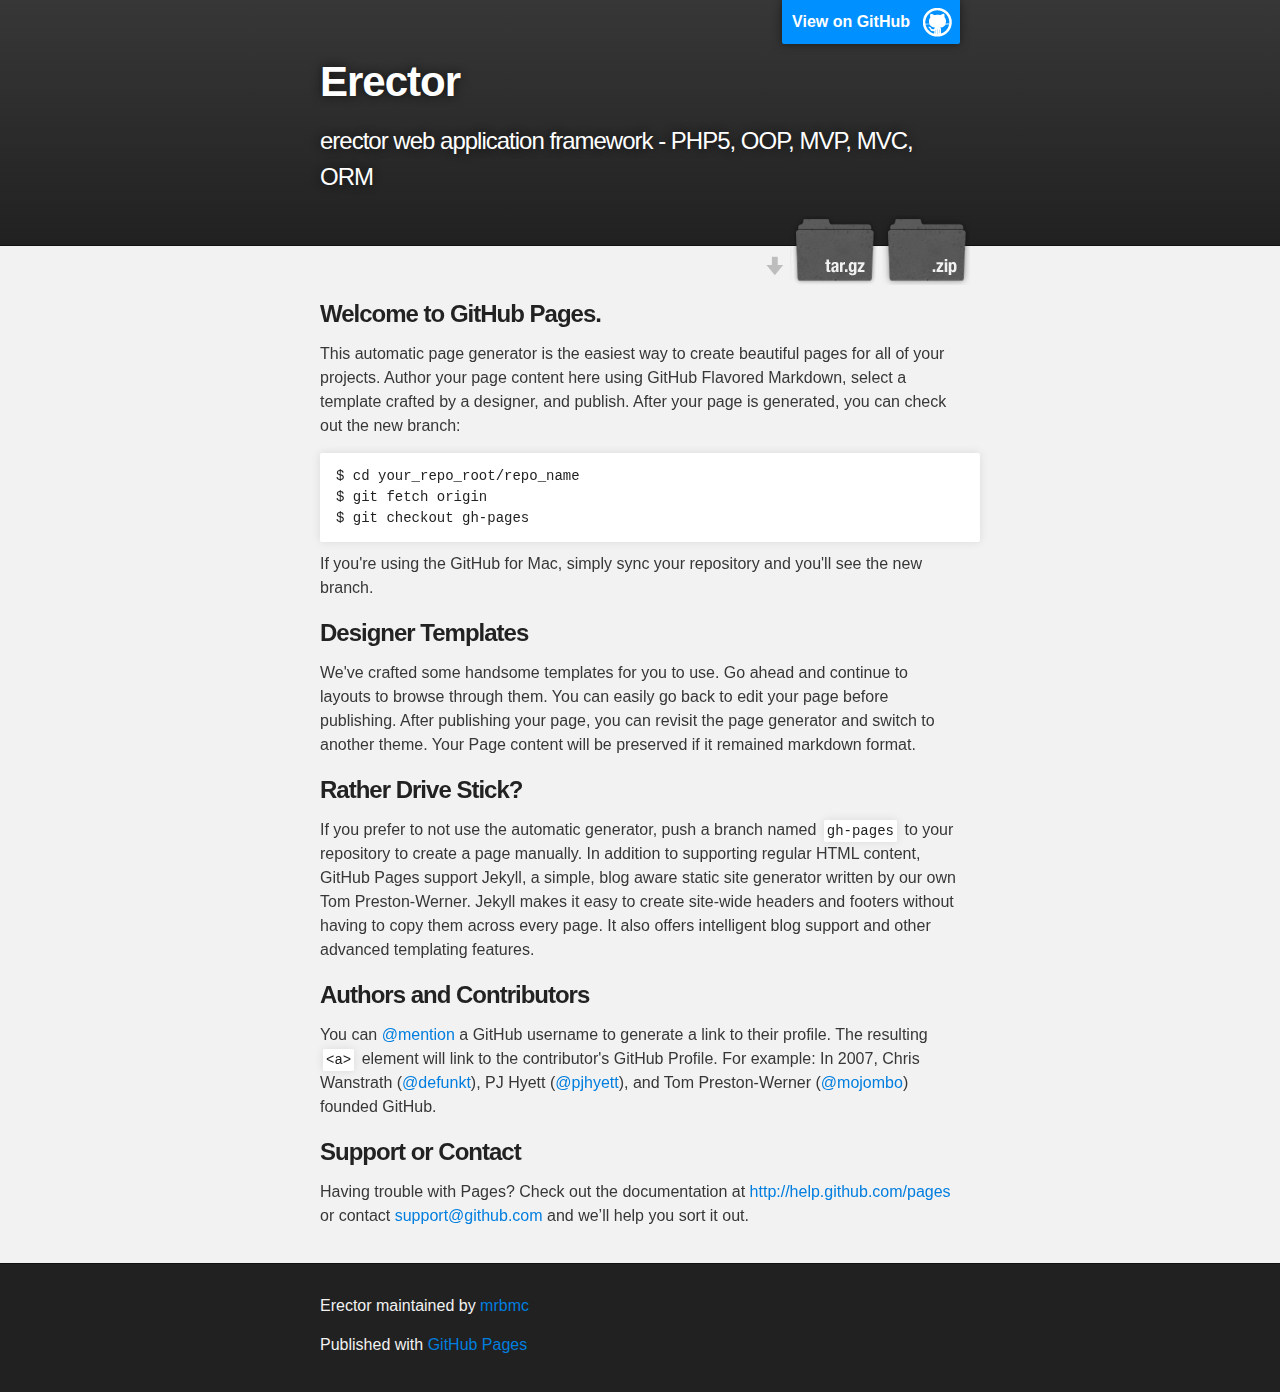
<file: index.html>
<!DOCTYPE html>
<html>

  <head>
    <meta charset='utf-8' />
    <meta http-equiv="X-UA-Compatible" content="chrome=1" />
    <meta name="description" content="Erector : erector web application framework - PHP5, OOP, MVP, MVC, ORM" />

    <link rel="stylesheet" type="text/css" media="screen" href="stylesheets/stylesheet.css">

    <title>Erector</title>
  </head>

  <body>

    <!-- HEADER -->
    <div id="header_wrap" class="outer">
        <header class="inner">
          <a id="forkme_banner" href="https://github.com/mrbmc/erector">View on GitHub</a>

          <h1 id="project_title">Erector</h1>
          <h2 id="project_tagline">erector web application framework - PHP5, OOP, MVP, MVC, ORM</h2>

            <section id="downloads">
              <a class="zip_download_link" href="https://github.com/mrbmc/erector/zipball/master">Download this project as a .zip file</a>
              <a class="tar_download_link" href="https://github.com/mrbmc/erector/tarball/master">Download this project as a tar.gz file</a>
            </section>
        </header>
    </div>

    <!-- MAIN CONTENT -->
    <div id="main_content_wrap" class="outer">
      <section id="main_content" class="inner">
        <h3>
<a name="welcome-to-github-pages" class="anchor" href="#welcome-to-github-pages"><span class="octicon octicon-link"></span></a>Welcome to GitHub Pages.</h3>

<p>This automatic page generator is the easiest way to create beautiful pages for all of your projects. Author your page content here using GitHub Flavored Markdown, select a template crafted by a designer, and publish. After your page is generated, you can check out the new branch:</p>

<pre><code>$ cd your_repo_root/repo_name
$ git fetch origin
$ git checkout gh-pages
</code></pre>

<p>If you're using the GitHub for Mac, simply sync your repository and you'll see the new branch.</p>

<h3>
<a name="designer-templates" class="anchor" href="#designer-templates"><span class="octicon octicon-link"></span></a>Designer Templates</h3>

<p>We've crafted some handsome templates for you to use. Go ahead and continue to layouts to browse through them. You can easily go back to edit your page before publishing. After publishing your page, you can revisit the page generator and switch to another theme. Your Page content will be preserved if it remained markdown format.</p>

<h3>
<a name="rather-drive-stick" class="anchor" href="#rather-drive-stick"><span class="octicon octicon-link"></span></a>Rather Drive Stick?</h3>

<p>If you prefer to not use the automatic generator, push a branch named <code>gh-pages</code> to your repository to create a page manually. In addition to supporting regular HTML content, GitHub Pages support Jekyll, a simple, blog aware static site generator written by our own Tom Preston-Werner. Jekyll makes it easy to create site-wide headers and footers without having to copy them across every page. It also offers intelligent blog support and other advanced templating features.</p>

<h3>
<a name="authors-and-contributors" class="anchor" href="#authors-and-contributors"><span class="octicon octicon-link"></span></a>Authors and Contributors</h3>

<p>You can <a href="https://github.com/blog/821" class="user-mention">@mention</a> a GitHub username to generate a link to their profile. The resulting <code>&lt;a&gt;</code> element will link to the contributor's GitHub Profile. For example: In 2007, Chris Wanstrath (<a href="https://github.com/defunkt" class="user-mention">@defunkt</a>), PJ Hyett (<a href="https://github.com/pjhyett" class="user-mention">@pjhyett</a>), and Tom Preston-Werner (<a href="https://github.com/mojombo" class="user-mention">@mojombo</a>) founded GitHub.</p>

<h3>
<a name="support-or-contact" class="anchor" href="#support-or-contact"><span class="octicon octicon-link"></span></a>Support or Contact</h3>

<p>Having trouble with Pages? Check out the documentation at <a href="http://help.github.com/pages">http://help.github.com/pages</a> or contact <a href="mailto:support@github.com">support@github.com</a> and we’ll help you sort it out.</p>
      </section>
    </div>

    <!-- FOOTER  -->
    <div id="footer_wrap" class="outer">
      <footer class="inner">
        <p class="copyright">Erector maintained by <a href="https://github.com/mrbmc">mrbmc</a></p>
        <p>Published with <a href="http://pages.github.com">GitHub Pages</a></p>
      </footer>
    </div>

    

  </body>
</html>
</file>
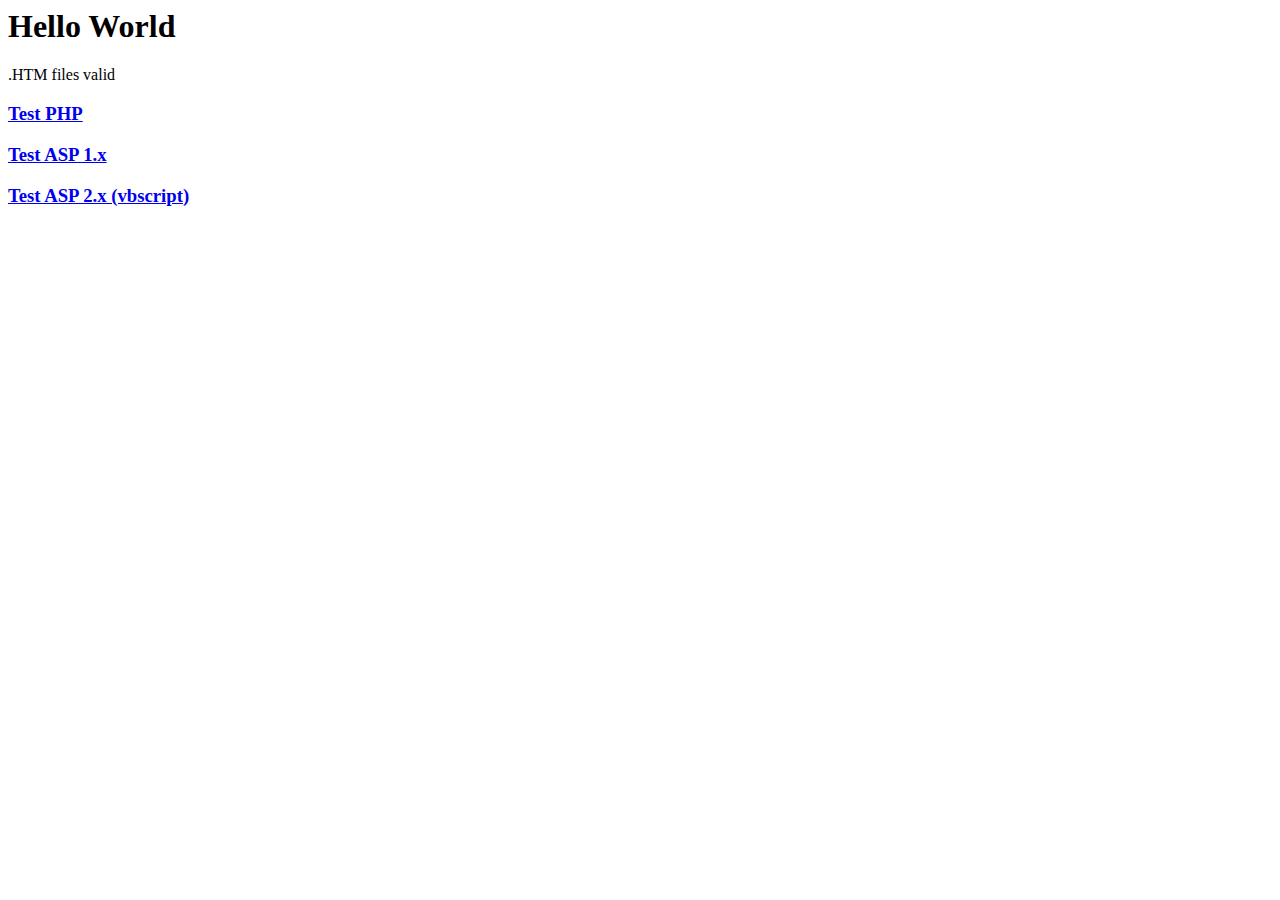
<file: web/code/test/index.htm>
<html>
<head>
	<title>Hello World</title>
</head>
<body>
<h1>Hello World</h1>

.HTM files valid

<h3><a href="test.php">Test PHP</a></h3>

<h3><a href="test.asp">Test ASP 1.x</a></h3>

<h3><a href="test.aspx">Test ASP 2.x (vbscript)</a></h3>

</body>
</html>
</file>
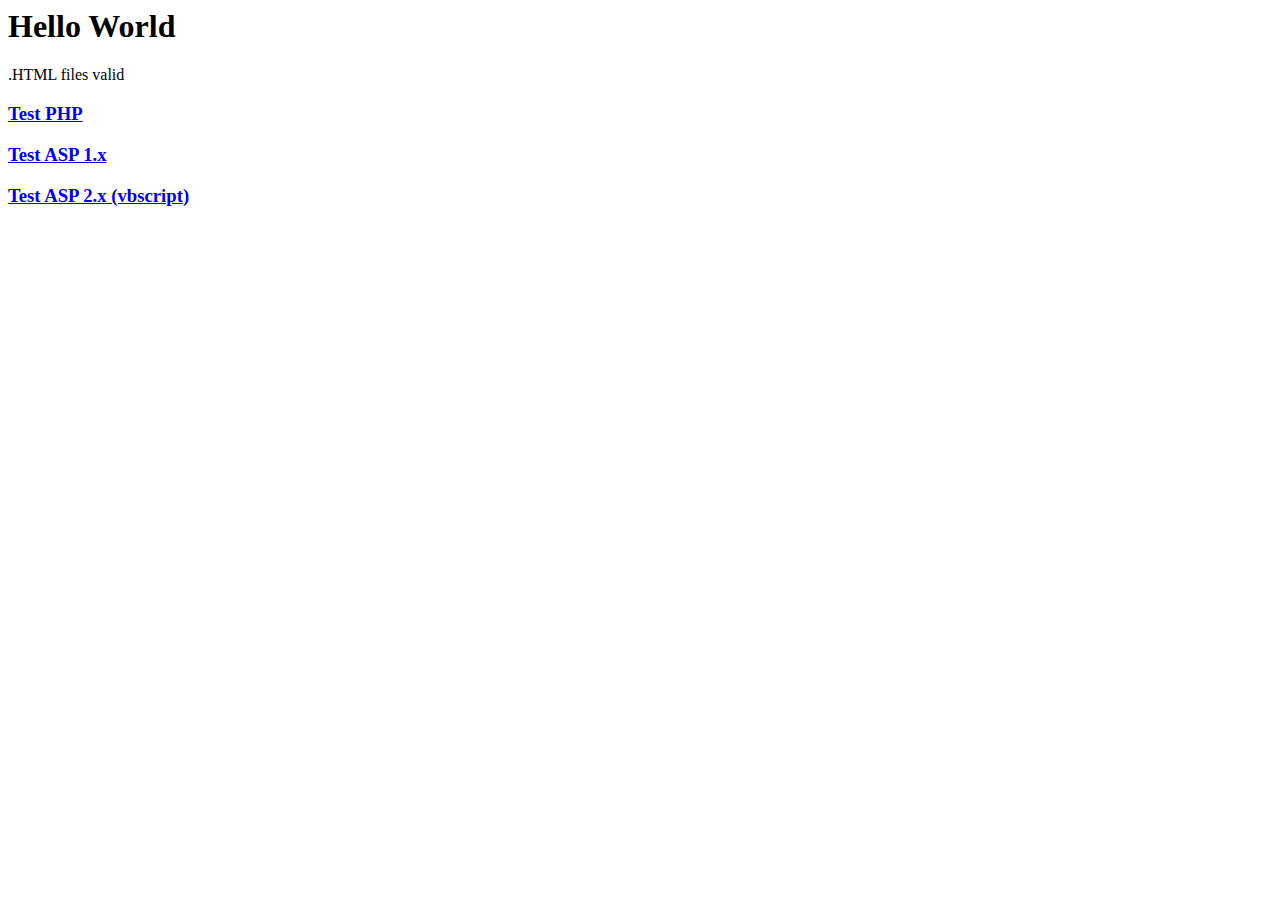
<file: web/code/test/index.html>
<html>
<head>
	<title>Hello World</title>
</head>
<body>
<h1>Hello World</h1>

.HTML files valid

<h3><a href="test.php">Test PHP</a></h3>

<h3><a href="test.asp">Test ASP 1.x</a></h3>

<h3><a href="test.aspx">Test ASP 2.x (vbscript)</a></h3>

</body>
</html>
</file>
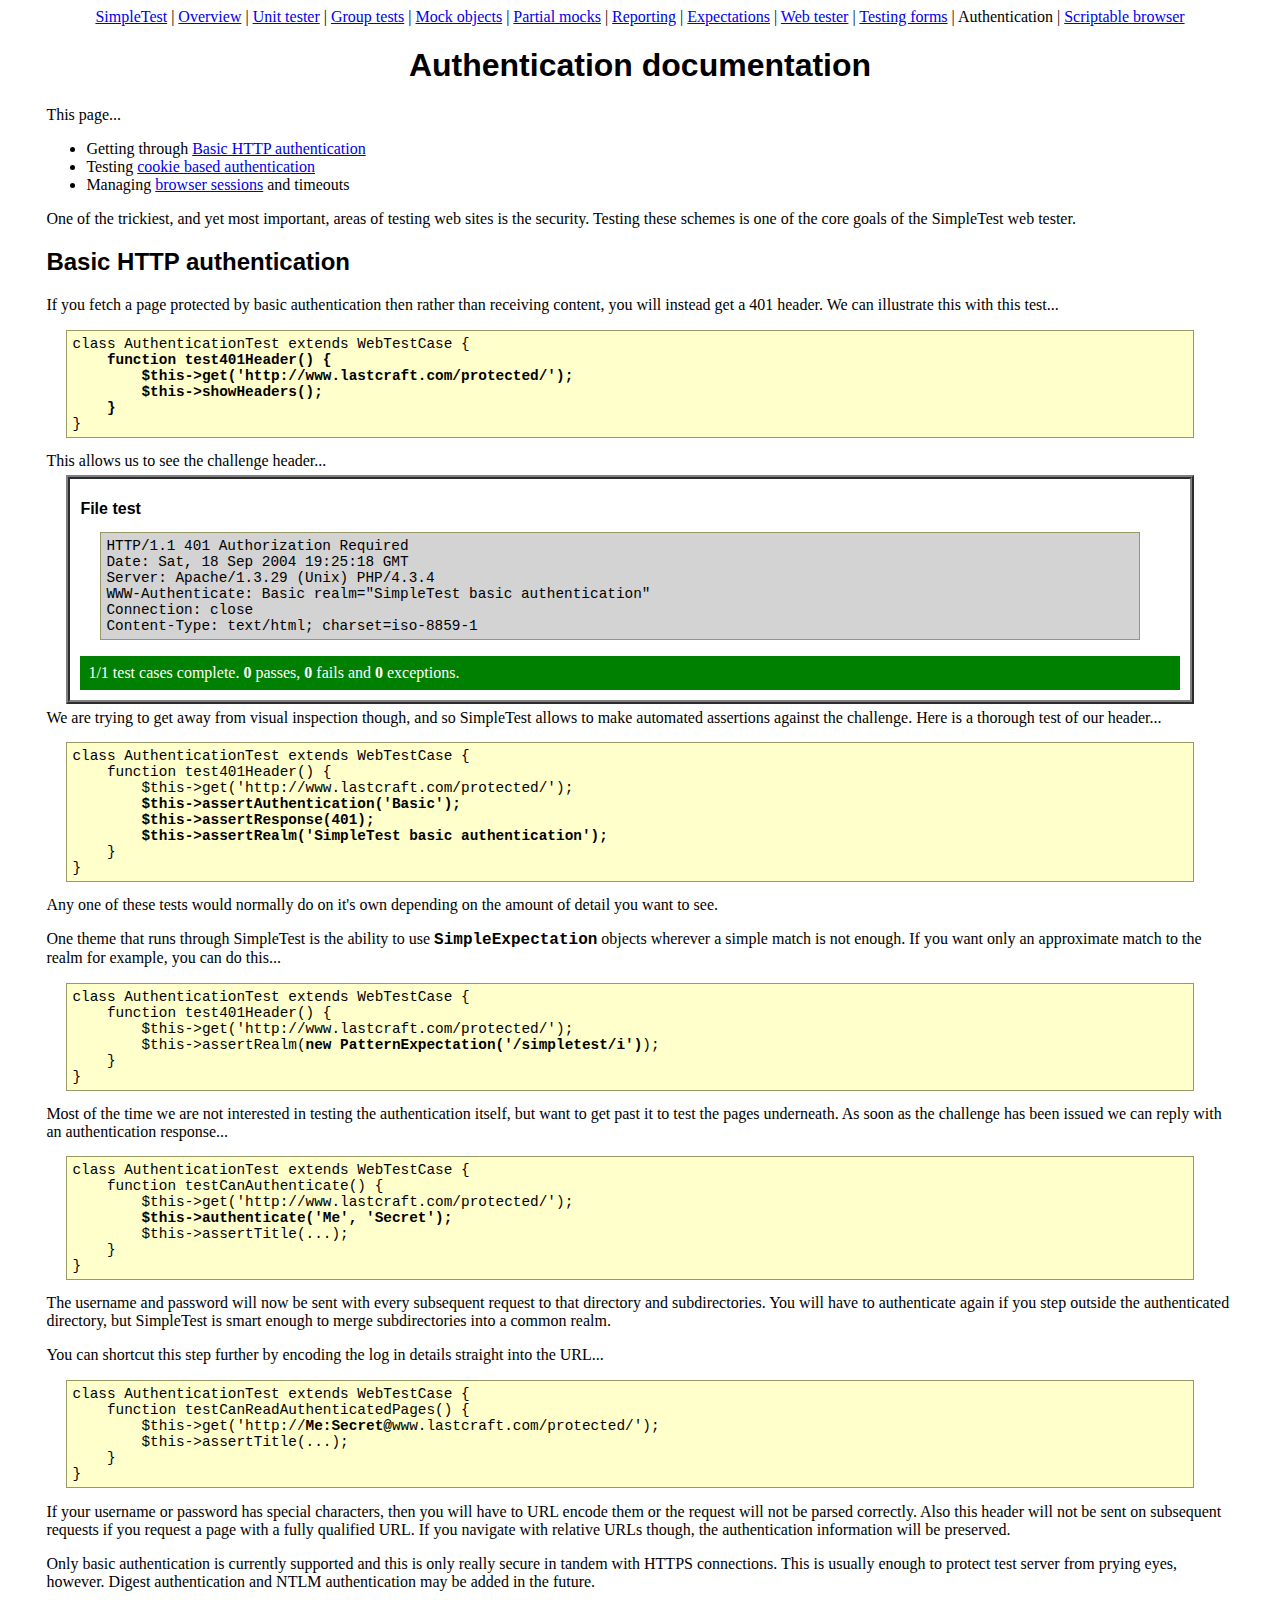
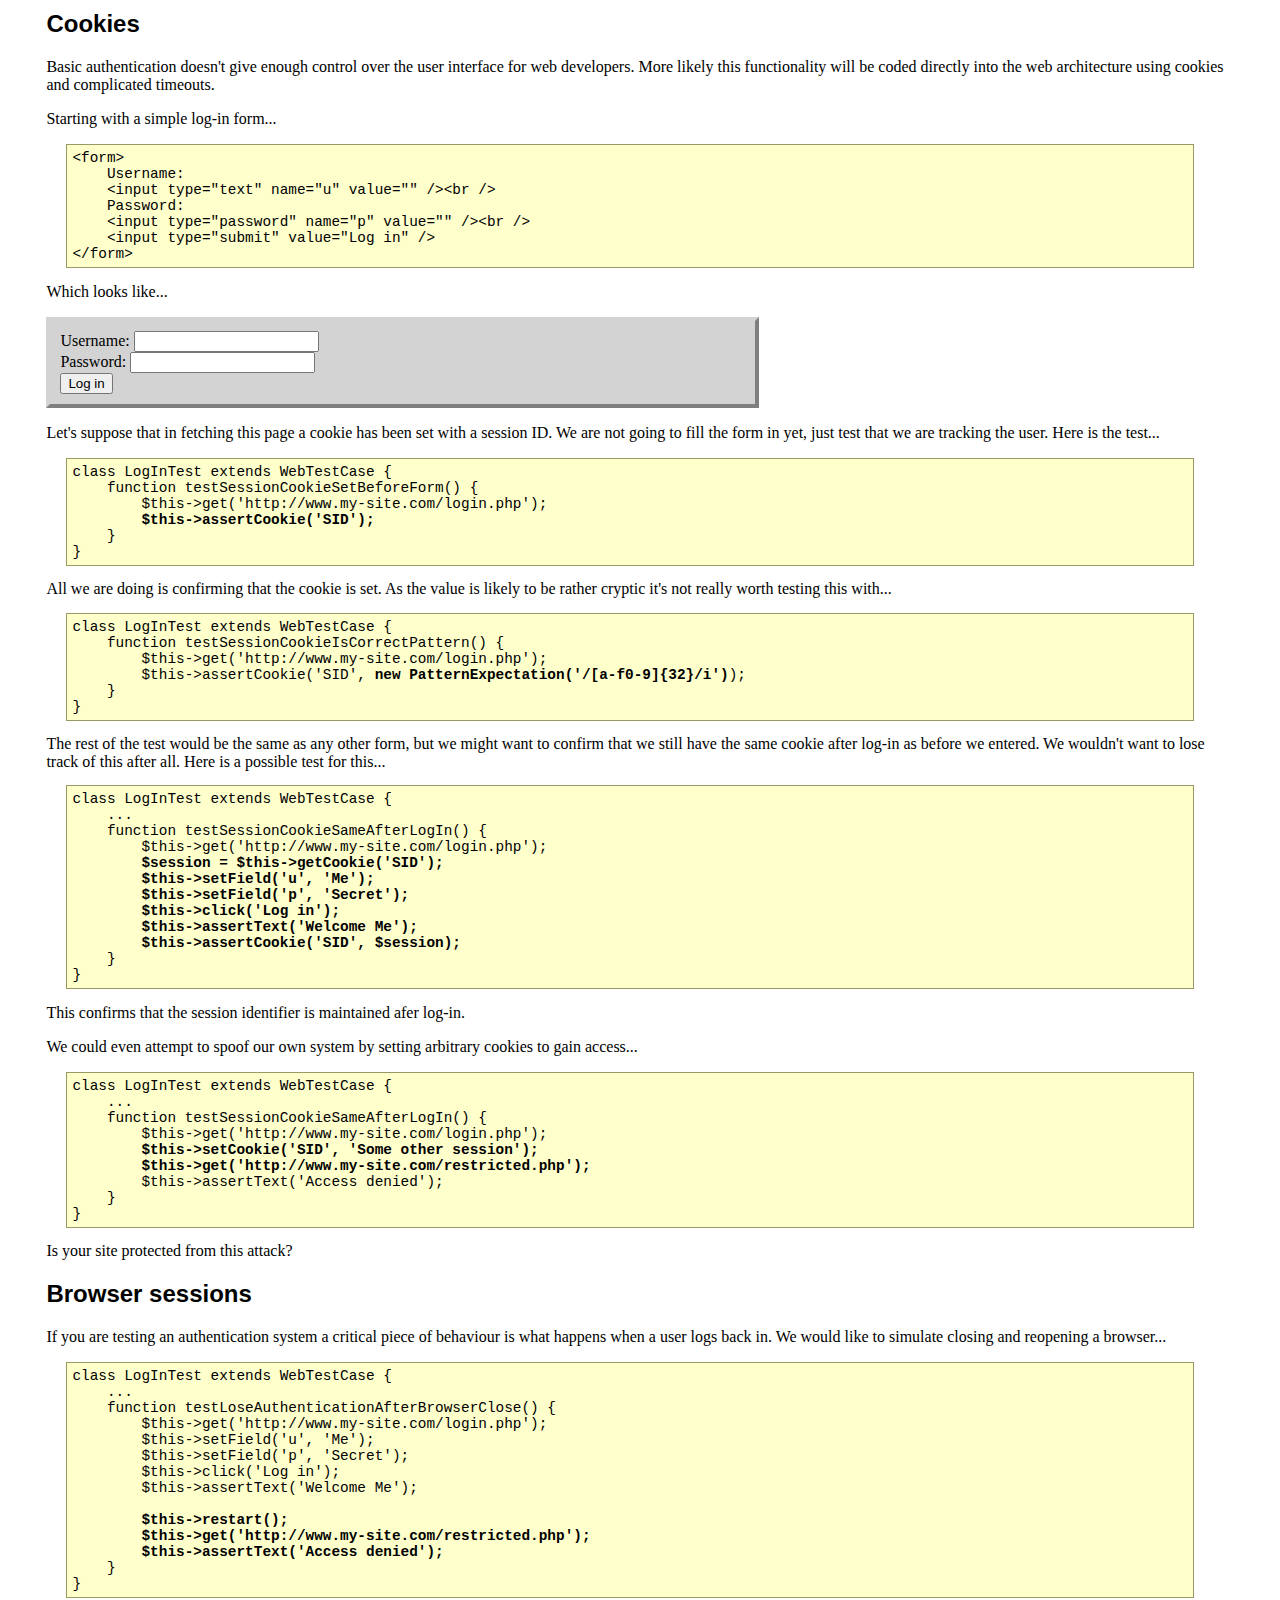
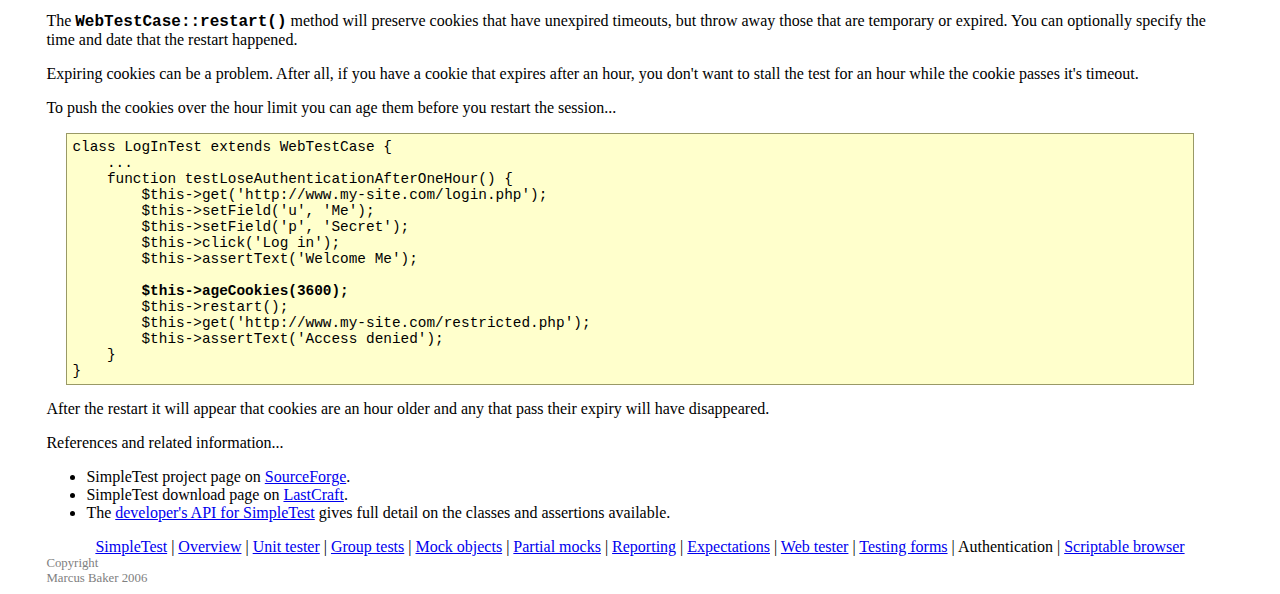
<file: lib/migrations/simpletest/docs/en/authentication_documentation.html>
<html>
<head>
<meta http-equiv="Content-Type" content="text/html; charset=UTF-8">
<title>SimpleTest documentation for testing log-in and authentication</title>
<link rel="stylesheet" type="text/css" href="docs.css" title="Styles">
</head>
<body>
<div class="menu_back"><div class="menu">
<a href="index.html">SimpleTest</a>
                |
                <a href="overview.html">Overview</a>
                |
                <a href="unit_test_documentation.html">Unit tester</a>
                |
                <a href="group_test_documentation.html">Group tests</a>
                |
                <a href="mock_objects_documentation.html">Mock objects</a>
                |
                <a href="partial_mocks_documentation.html">Partial mocks</a>
                |
                <a href="reporter_documentation.html">Reporting</a>
                |
                <a href="expectation_documentation.html">Expectations</a>
                |
                <a href="web_tester_documentation.html">Web tester</a>
                |
                <a href="form_testing_documentation.html">Testing forms</a>
                |
                <span class="chosen">Authentication</span>
                |
                <a href="browser_documentation.html">Scriptable browser</a>
</div></div>
<h1>Authentication documentation</h1>
        This page...
        <ul>
<li>
            Getting through <a href="#basic">Basic HTTP authentication</a>
        </li>
<li>
            Testing <a href="#cookies">cookie based authentication</a>
        </li>
<li>
            Managing <a href="#session">browser sessions</a> and timeouts
        </li>
</ul>
<div class="content">
        
            <p>
                One of the trickiest, and yet most important, areas
                of testing web sites is the security.
                Testing these schemes is one of the core goals of
                the SimpleTest web tester.
            </p>
        
        <p><a class="target" name="basic"><h2>Basic HTTP authentication</h2></a></p>
            <p>
                If you fetch a page protected by basic authentication then
                rather than receiving content, you will instead get a 401
                header.
                We can illustrate this with this test...
<pre>
class AuthenticationTest extends WebTestCase {<strong>
    function test401Header() {
        $this-&gt;get('http://www.lastcraft.com/protected/');
        $this-&gt;showHeaders();
    }</strong>
}
</pre>
                This allows us to see the challenge header...
                <div class="demo">
                    <h1>File test</h1>
<pre style="background-color: lightgray; color: black">
HTTP/1.1 401 Authorization Required
Date: Sat, 18 Sep 2004 19:25:18 GMT
Server: Apache/1.3.29 (Unix) PHP/4.3.4
WWW-Authenticate: Basic realm="SimpleTest basic authentication"
Connection: close
Content-Type: text/html; charset=iso-8859-1
</pre>
                    <div style="padding: 8px; margin-top: 1em; background-color: green; color: white;">1/1 test cases complete.
                    <strong>0</strong> passes, <strong>0</strong> fails and <strong>0</strong> exceptions.</div>
                </div>
                We are trying to get away from visual inspection though, and so SimpleTest
                allows to make automated assertions against the challenge.
                Here is a thorough test of our header...
<pre>
class AuthenticationTest extends WebTestCase {
    function test401Header() {
        $this-&gt;get('http://www.lastcraft.com/protected/');<strong>
        $this-&gt;assertAuthentication('Basic');
        $this-&gt;assertResponse(401);
        $this-&gt;assertRealm('SimpleTest basic authentication');</strong>
    }
}
</pre>
                Any one of these tests would normally do on it's own depending
                on the amount of detail you want to see.
            </p>
            <p>
                One theme that runs through SimpleTest is the ability to use
                <span class="new_code">SimpleExpectation</span> objects wherever a simple
                match is not enough.
                If you want only an approximate match to the realm for
                example, you can do this...
<pre>
class AuthenticationTest extends WebTestCase {
    function test401Header() {
        $this-&gt;get('http://www.lastcraft.com/protected/');
        $this-&gt;assertRealm(<strong>new PatternExpectation('/simpletest/i')</strong>);
    }
}
</pre>
                Most of the time we are not interested in testing the
                authentication itself, but want to get past it to test
                the pages underneath.
                As soon as the challenge has been issued we can reply with
                an authentication response...
<pre>
class AuthenticationTest extends WebTestCase {
    function testCanAuthenticate() {
        $this-&gt;get('http://www.lastcraft.com/protected/');<strong>
        $this-&gt;authenticate('Me', 'Secret');</strong>
        $this-&gt;assertTitle(...);
    }
}
</pre>
                The username and password will now be sent with every
                subsequent request to that directory and subdirectories.
                You will have to authenticate again if you step outside
                the authenticated directory, but SimpleTest is smart enough
                to merge subdirectories into a common realm.
            </p>
            <p>
                You can shortcut this step further by encoding the log in
                details straight into the URL...
<pre>
class AuthenticationTest extends WebTestCase {
    function testCanReadAuthenticatedPages() {
        $this-&gt;get('http://<strong>Me:Secret@</strong>www.lastcraft.com/protected/');
        $this-&gt;assertTitle(...);
    }
}
</pre>
                If your username or password has special characters, then you
                will have to URL encode them or the request will not be parsed
                correctly.
                Also this header will not be sent on subsequent requests if
                you request a page with a fully qualified URL.
                If you navigate with relative URLs though, the authentication
                information will be preserved.
            </p>
            <p>
                Only basic authentication is currently supported and this is
                only really secure in tandem with HTTPS connections.
                This is usually enough to protect test server from prying eyes,
                however.
                Digest authentication and NTLM authentication may be added
                in the future.
            </p>
        
        <p><a class="target" name="cookies"><h2>Cookies</h2></a></p>
            <p>
                Basic authentication doesn't give enough control over the
                user interface for web developers.
                More likely this functionality will be coded directly into
                the web architecture using cookies and complicated timeouts.
            </p>
            <p>
                Starting with a simple log-in form...
<pre>
&lt;form&gt;
    Username:
    &lt;input type="text" name="u" value="" /&gt;&lt;br /&gt;
    Password:
    &lt;input type="password" name="p" value="" /&gt;&lt;br /&gt;
    &lt;input type="submit" value="Log in" /&gt;
&lt;/form&gt;
</pre>
                Which looks like...
            </p>
            <p>
                <form class="demo">
                    Username:
                    <input type="text" name="u" value=""><br>
                    Password:
                    <input type="password" name="p" value=""><br>
                    <input type="submit" value="Log in">
                </form>
            </p>
            <p>
                Let's suppose that in fetching this page a cookie has been
                set with a session ID.
                We are not going to fill the form in yet, just test that
                we are tracking the user.
                Here is the test...
<pre>
class LogInTest extends WebTestCase {
    function testSessionCookieSetBeforeForm() {
        $this-&gt;get('http://www.my-site.com/login.php');<strong>
        $this-&gt;assertCookie('SID');</strong>
    }
}
</pre>
                All we are doing is confirming that the cookie is set.
                As the value is likely to be rather cryptic it's not
                really worth testing this with...
<pre>
class LogInTest extends WebTestCase {
    function testSessionCookieIsCorrectPattern() {
        $this-&gt;get('http://www.my-site.com/login.php');
        $this-&gt;assertCookie('SID', <strong>new PatternExpectation('/[a-f0-9]{32}/i')</strong>);
    }
}
</pre>
                The rest of the test would be the same as any other form,
                but we might want to confirm that we still have the same
                cookie after log-in as before we entered.
                We wouldn't want to lose track of this after all.
                Here is a possible test for this...
<pre>
class LogInTest extends WebTestCase {
    ...
    function testSessionCookieSameAfterLogIn() {
        $this-&gt;get('http://www.my-site.com/login.php');<strong>
        $session = $this-&gt;getCookie('SID');
        $this-&gt;setField('u', 'Me');
        $this-&gt;setField('p', 'Secret');
        $this-&gt;click('Log in');
        $this-&gt;assertText('Welcome Me');
        $this-&gt;assertCookie('SID', $session);</strong>
    }
}
</pre>
                This confirms that the session identifier is maintained
                afer log-in.
            </p>
            <p>
                We could even attempt to spoof our own system by setting
                arbitrary cookies to gain access...
<pre>
class LogInTest extends WebTestCase {
    ...
    function testSessionCookieSameAfterLogIn() {
        $this-&gt;get('http://www.my-site.com/login.php');<strong>
        $this-&gt;setCookie('SID', 'Some other session');
        $this-&gt;get('http://www.my-site.com/restricted.php');</strong>
        $this-&gt;assertText('Access denied');
    }
}
</pre>
                Is your site protected from this attack?
            </p>
        
        <p><a class="target" name="session"><h2>Browser sessions</h2></a></p>
            <p>
                If you are testing an authentication system a critical piece
                of behaviour is what happens when a user logs back in.
                We would like to simulate closing and reopening a browser...
<pre>
class LogInTest extends WebTestCase {
    ...
    function testLoseAuthenticationAfterBrowserClose() {
        $this-&gt;get('http://www.my-site.com/login.php');
        $this-&gt;setField('u', 'Me');
        $this-&gt;setField('p', 'Secret');
        $this-&gt;click('Log in');
        $this-&gt;assertText('Welcome Me');<strong>
        
        $this-&gt;restart();
        $this-&gt;get('http://www.my-site.com/restricted.php');
        $this-&gt;assertText('Access denied');</strong>
    }
}
</pre>
                The <span class="new_code">WebTestCase::restart()</span> method will
                preserve cookies that have unexpired timeouts, but throw away
                those that are temporary or expired.
                You can optionally specify the time and date that the restart
                happened.
            </p>
            <p>
                Expiring cookies can be a problem.
                After all, if you have a cookie that expires after an hour,
                you don't want to stall the test for an hour while the
                cookie passes it's timeout.
            </p>
            <p>
                To push the cookies over the hour limit you can age them
                before you restart the session...
<pre>
class LogInTest extends WebTestCase {
    ...
    function testLoseAuthenticationAfterOneHour() {
        $this-&gt;get('http://www.my-site.com/login.php');
        $this-&gt;setField('u', 'Me');
        $this-&gt;setField('p', 'Secret');
        $this-&gt;click('Log in');
        $this-&gt;assertText('Welcome Me');
        <strong>
        $this-&gt;ageCookies(3600);</strong>
        $this-&gt;restart();
        $this-&gt;get('http://www.my-site.com/restricted.php');
        $this-&gt;assertText('Access denied');
    }
}
</pre>
                After the restart it will appear that cookies are an
                hour older and any that pass their expiry will have
                disappeared.
            </p>
        
    </div>
        References and related information...
        <ul>
<li>
            SimpleTest project page on <a href="http://sourceforge.net/projects/simpletest/">SourceForge</a>.
        </li>
<li>
            SimpleTest download page on <a href="http://www.lastcraft.com/simple_test.php">LastCraft</a>.
        </li>
<li>
            The <a href="http://simpletest.org/api/">developer's API for SimpleTest</a>
            gives full detail on the classes and assertions available.
        </li>
</ul>
<div class="menu_back"><div class="menu">
<a href="index.html">SimpleTest</a>
                |
                <a href="overview.html">Overview</a>
                |
                <a href="unit_test_documentation.html">Unit tester</a>
                |
                <a href="group_test_documentation.html">Group tests</a>
                |
                <a href="mock_objects_documentation.html">Mock objects</a>
                |
                <a href="partial_mocks_documentation.html">Partial mocks</a>
                |
                <a href="reporter_documentation.html">Reporting</a>
                |
                <a href="expectation_documentation.html">Expectations</a>
                |
                <a href="web_tester_documentation.html">Web tester</a>
                |
                <a href="form_testing_documentation.html">Testing forms</a>
                |
                <span class="chosen">Authentication</span>
                |
                <a href="browser_documentation.html">Scriptable browser</a>
</div></div>
<div class="copyright">
            Copyright<br>Marcus Baker 2006
        </div>
</body>
</html>
</file>
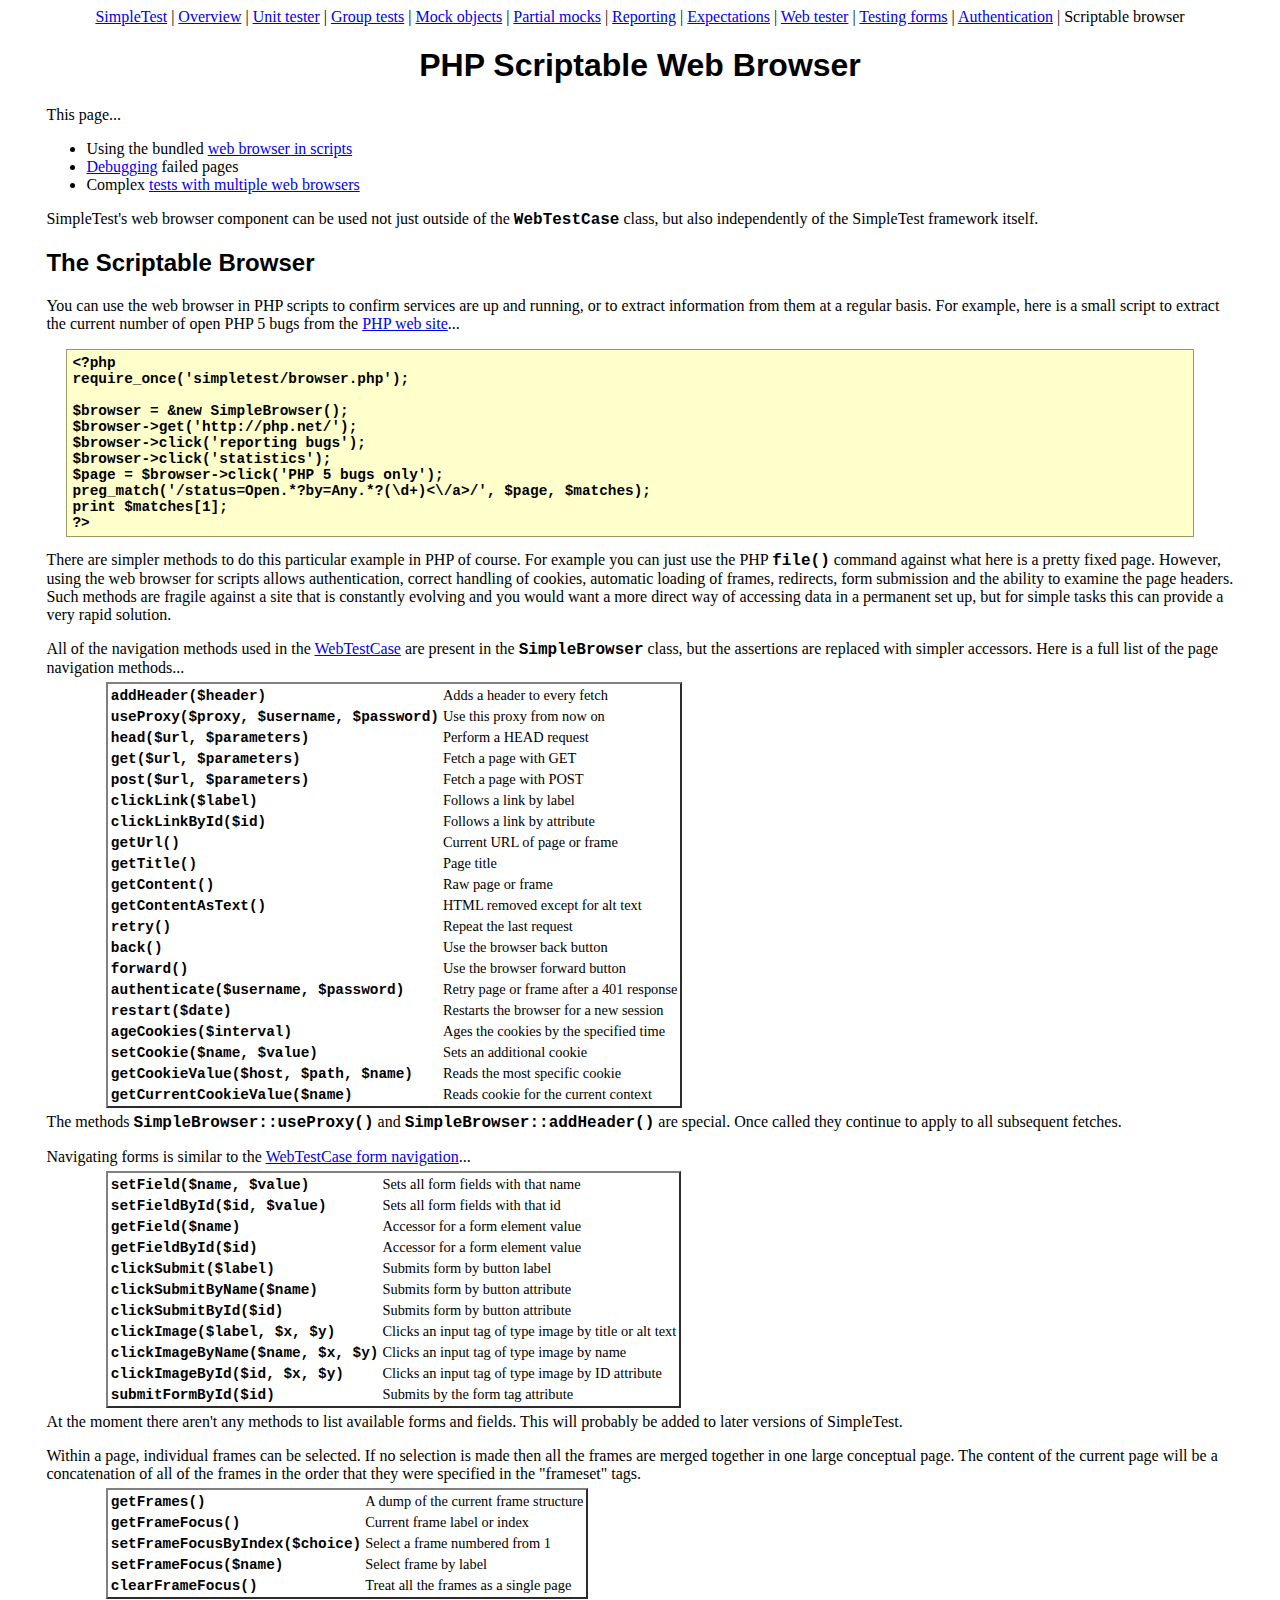
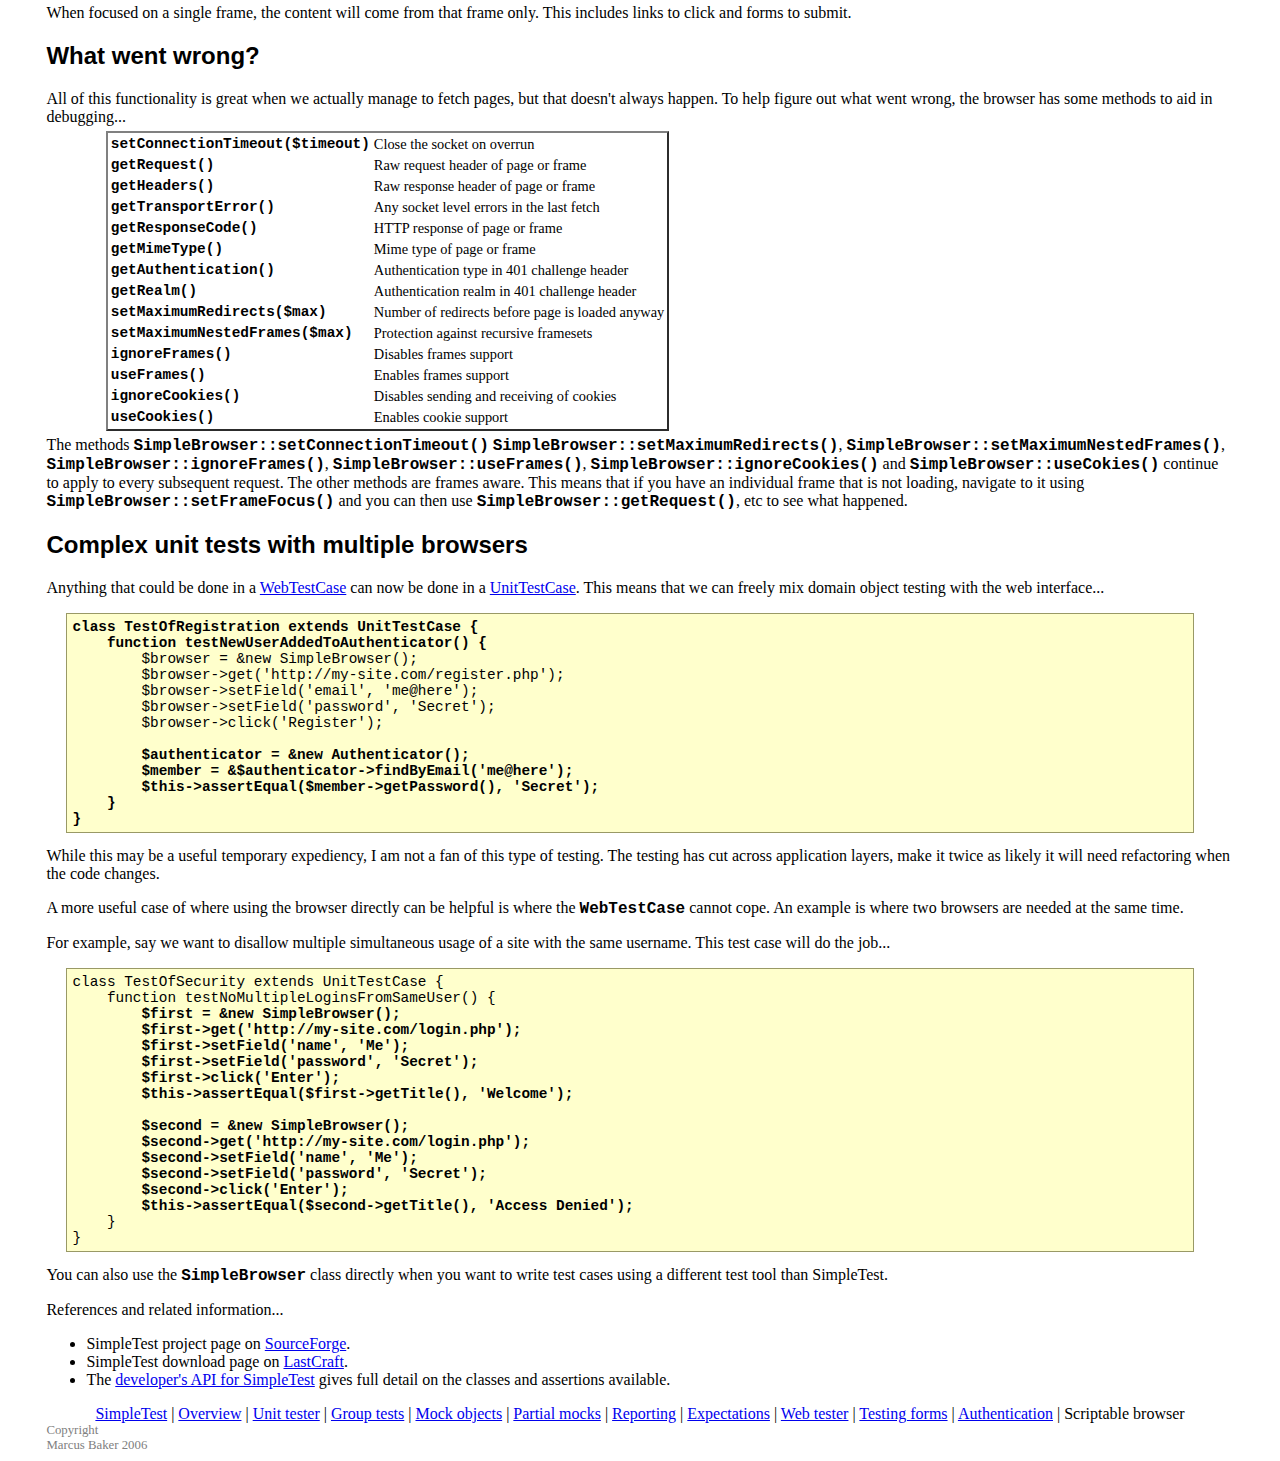
<file: lib/migrations/simpletest/docs/en/browser_documentation.html>
<html>
<head>
<meta http-equiv="Content-Type" content="text/html; charset=UTF-8">
<title>SimpleTest documentation for the scriptable web browser component</title>
<link rel="stylesheet" type="text/css" href="docs.css" title="Styles">
</head>
<body>
<div class="menu_back"><div class="menu">
<a href="index.html">SimpleTest</a>
                |
                <a href="overview.html">Overview</a>
                |
                <a href="unit_test_documentation.html">Unit tester</a>
                |
                <a href="group_test_documentation.html">Group tests</a>
                |
                <a href="mock_objects_documentation.html">Mock objects</a>
                |
                <a href="partial_mocks_documentation.html">Partial mocks</a>
                |
                <a href="reporter_documentation.html">Reporting</a>
                |
                <a href="expectation_documentation.html">Expectations</a>
                |
                <a href="web_tester_documentation.html">Web tester</a>
                |
                <a href="form_testing_documentation.html">Testing forms</a>
                |
                <a href="authentication_documentation.html">Authentication</a>
                |
                <span class="chosen">Scriptable browser</span>
</div></div>
<h1>PHP Scriptable Web Browser</h1>
        This page...
        <ul>
<li>
            Using the bundled <a href="#scripting">web browser in scripts</a>
        </li>
<li>
            <a href="#debug">Debugging</a> failed pages
        </li>
<li>
            Complex <a href="#unit">tests with multiple web browsers</a>
        </li>
</ul>
<div class="content">
        
            <p>
                SimpleTest's web browser component can be used not just
                outside of the <span class="new_code">WebTestCase</span> class, but also
                independently of the SimpleTest framework itself.
            </p>
        
        <p><a class="target" name="scripting"><h2>The Scriptable Browser</h2></a></p>
            <p>
                You can use the web browser in PHP scripts to confirm
                services are up and running, or to extract information
                from them at a regular basis.
                For example, here is a small script to extract the current number of
                open PHP 5 bugs from the <a href="http://www.php.net/">PHP web site</a>...
<pre>
<strong>&lt;?php
require_once('simpletest/browser.php');
    
$browser = &amp;new SimpleBrowser();
$browser-&gt;get('http://php.net/');
$browser-&gt;click('reporting bugs');
$browser-&gt;click('statistics');
$page = $browser-&gt;click('PHP 5 bugs only');
preg_match('/status=Open.*?by=Any.*?(\d+)&lt;\/a&gt;/', $page, $matches);
print $matches[1];
?&gt;</strong>
</pre>
                There are simpler methods to do this particular example in PHP
                of course.
                For example you can just use the PHP <span class="new_code">file()</span>
                command against what here is a pretty fixed page.
                However, using the web browser for scripts allows authentication,
                correct handling of cookies, automatic loading of frames, redirects,
                form submission and the ability to examine the page headers.
                Such methods are fragile against a site that is constantly
                evolving and you would want a more direct way of accessing
                data in a permanent set up, but for simple tasks this can provide
                a very rapid solution.
            </p>
            <p>
                All of the navigation methods used in the
                <a href="web_tester_documentation.html">WebTestCase</a>
                are present in the <span class="new_code">SimpleBrowser</span> class, but
                the assertions are replaced with simpler accessors.
                Here is a full list of the page navigation methods...
                <table><tbody>
                    <tr>
<td><span class="new_code">addHeader($header)</span></td>
<td>Adds a header to every fetch</td>
</tr>
                    <tr>
<td><span class="new_code">useProxy($proxy, $username, $password)</span></td>
<td>Use this proxy from now on</td>
</tr>
                    <tr>
<td><span class="new_code">head($url, $parameters)</span></td>
<td>Perform a HEAD request</td>
</tr>
                    <tr>
<td><span class="new_code">get($url, $parameters)</span></td>
<td>Fetch a page with GET</td>
</tr>
                    <tr>
<td><span class="new_code">post($url, $parameters)</span></td>
<td>Fetch a page with POST</td>
</tr>
                    <tr>
<td><span class="new_code">clickLink($label)</span></td>
<td>Follows a link by label</td>
</tr>
                    <tr>
<td><span class="new_code">clickLinkById($id)</span></td>
<td>Follows a link by attribute</td>
</tr>
                    <tr>
<td><span class="new_code">getUrl()</span></td>
<td>Current URL of page or frame</td>
</tr>
                    <tr>
<td><span class="new_code">getTitle()</span></td>
<td>Page title</td>
</tr>
                    <tr>
<td><span class="new_code">getContent()</span></td>
<td>Raw page or frame</td>
</tr>
                    <tr>
<td><span class="new_code">getContentAsText()</span></td>
<td>HTML removed except for alt text</td>
</tr>
                    <tr>
<td><span class="new_code">retry()</span></td>
<td>Repeat the last request</td>
</tr>
                    <tr>
<td><span class="new_code">back()</span></td>
<td>Use the browser back button</td>
</tr>
                    <tr>
<td><span class="new_code">forward()</span></td>
<td>Use the browser forward button</td>
</tr>
                    <tr>
<td><span class="new_code">authenticate($username, $password)</span></td>
<td>Retry page or frame after a 401 response</td>
</tr>
                    <tr>
<td><span class="new_code">restart($date)</span></td>
<td>Restarts the browser for a new session</td>
</tr>
                    <tr>
<td><span class="new_code">ageCookies($interval)</span></td>
<td>Ages the cookies by the specified time</td>
</tr>
                    <tr>
<td><span class="new_code">setCookie($name, $value)</span></td>
<td>Sets an additional cookie</td>
</tr>
                    <tr>
<td><span class="new_code">getCookieValue($host, $path, $name)</span></td>
<td>Reads the most specific cookie</td>
</tr>
                    <tr>
<td><span class="new_code">getCurrentCookieValue($name)</span></td>
<td>Reads cookie for the current context</td>
</tr>
                </tbody></table>
                The methods <span class="new_code">SimpleBrowser::useProxy()</span> and
                <span class="new_code">SimpleBrowser::addHeader()</span> are special.
                Once called they continue to apply to all subsequent fetches.
            </p>
            <p>
                Navigating forms is similar to the
                <a href="form_testing_documentation.html">WebTestCase form navigation</a>...
                <table><tbody>
                    <tr>
<td><span class="new_code">setField($name, $value)</span></td>
<td>Sets all form fields with that name</td>
</tr>
                    <tr>
<td><span class="new_code">setFieldById($id, $value)</span></td>
<td>Sets all form fields with that id</td>
</tr>
                    <tr>
<td><span class="new_code">getField($name)</span></td>
<td>Accessor for a form element value</td>
</tr>
                    <tr>
<td><span class="new_code">getFieldById($id)</span></td>
<td>Accessor for a form element value</td>
</tr>
                    <tr>
<td><span class="new_code">clickSubmit($label)</span></td>
<td>Submits form by button label</td>
</tr>
                    <tr>
<td><span class="new_code">clickSubmitByName($name)</span></td>
<td>Submits form by button attribute</td>
</tr>
                    <tr>
<td><span class="new_code">clickSubmitById($id)</span></td>
<td>Submits form by button attribute</td>
</tr>
                    <tr>
<td><span class="new_code">clickImage($label, $x, $y)</span></td>
<td>Clicks an input tag of type image by title or alt text</td>
</tr>
                    <tr>
<td><span class="new_code">clickImageByName($name, $x, $y)</span></td>
<td>Clicks an input tag of type image by name</td>
</tr>
                    <tr>
<td><span class="new_code">clickImageById($id, $x, $y)</span></td>
<td>Clicks an input tag of type image by ID attribute</td>
</tr>
                    <tr>
<td><span class="new_code">submitFormById($id)</span></td>
<td>Submits by the form tag attribute</td>
</tr>
                </tbody></table>
                At the moment there aren't any methods to list available forms
                and fields.
                This will probably be added to later versions of SimpleTest.
            </p>
            <p>
                Within a page, individual frames can be selected.
                If no selection is made then all the frames are merged together
                in one large conceptual page.
                The content of the current page will be a concatenation of all of the
                frames in the order that they were specified in the "frameset"
                tags.
                <table><tbody>
                    <tr>
<td><span class="new_code">getFrames()</span></td>
<td>A dump of the current frame structure</td>
</tr>
                    <tr>
<td><span class="new_code">getFrameFocus()</span></td>
<td>Current frame label or index</td>
</tr>
                    <tr>
<td><span class="new_code">setFrameFocusByIndex($choice)</span></td>
<td>Select a frame numbered from 1</td>
</tr>
                    <tr>
<td><span class="new_code">setFrameFocus($name)</span></td>
<td>Select frame by label</td>
</tr>
                    <tr>
<td><span class="new_code">clearFrameFocus()</span></td>
<td>Treat all the frames as a single page</td>
</tr>
                </tbody></table>
                When focused on a single frame, the content will come from
                that frame only.
                This includes links to click and forms to submit.
            </p>
        
        <p><a class="target" name="debug"><h2>What went wrong?</h2></a></p>
            <p>
                All of this functionality is great when we actually manage to fetch pages,
                but that doesn't always happen.
                To help figure out what went wrong, the browser has some methods to
                aid in debugging...
                <table><tbody>
                    <tr>
<td><span class="new_code">setConnectionTimeout($timeout)</span></td>
<td>Close the socket on overrun</td>
</tr>
                    <tr>
<td><span class="new_code">getRequest()</span></td>
<td>Raw request header of page or frame</td>
</tr>
                    <tr>
<td><span class="new_code">getHeaders()</span></td>
<td>Raw response header of page or frame</td>
</tr>
                    <tr>
<td><span class="new_code">getTransportError()</span></td>
<td>Any socket level errors in the last fetch</td>
</tr>
                    <tr>
<td><span class="new_code">getResponseCode()</span></td>
<td>HTTP response of page or frame</td>
</tr>
                    <tr>
<td><span class="new_code">getMimeType()</span></td>
<td>Mime type of page or frame</td>
</tr>
                    <tr>
<td><span class="new_code">getAuthentication()</span></td>
<td>Authentication type in 401 challenge header</td>
</tr>
                    <tr>
<td><span class="new_code">getRealm()</span></td>
<td>Authentication realm in 401 challenge header</td>
</tr>
                    <tr>
<td><span class="new_code">setMaximumRedirects($max)</span></td>
<td>Number of redirects before page is loaded anyway</td>
</tr>
                    <tr>
<td><span class="new_code">setMaximumNestedFrames($max)</span></td>
<td>Protection against recursive framesets</td>
</tr>
                    <tr>
<td><span class="new_code">ignoreFrames()</span></td>
<td>Disables frames support</td>
</tr>
                    <tr>
<td><span class="new_code">useFrames()</span></td>
<td>Enables frames support</td>
</tr>
                    <tr>
<td><span class="new_code">ignoreCookies()</span></td>
<td>Disables sending and receiving of cookies</td>
</tr>
                    <tr>
<td><span class="new_code">useCookies()</span></td>
<td>Enables cookie support</td>
</tr>
                </tbody></table>
                The methods <span class="new_code">SimpleBrowser::setConnectionTimeout()</span>
                <span class="new_code">SimpleBrowser::setMaximumRedirects()</span>,
                <span class="new_code">SimpleBrowser::setMaximumNestedFrames()</span>,
                <span class="new_code">SimpleBrowser::ignoreFrames()</span>,
                <span class="new_code">SimpleBrowser::useFrames()</span>,
                <span class="new_code">SimpleBrowser::ignoreCookies()</span> and
                <span class="new_code">SimpleBrowser::useCokies()</span> continue to apply
                to every subsequent request.
                The other methods are frames aware.
                This means that if you have an individual frame that is not
                loading, navigate to it using <span class="new_code">SimpleBrowser::setFrameFocus()</span>
                and you can then use <span class="new_code">SimpleBrowser::getRequest()</span>, etc to
                see what happened.
            </p>
        
        <p><a class="target" name="unit"><h2>Complex unit tests with multiple browsers</h2></a></p>
            <p>
                Anything that could be done in a
                <a href="web_tester_documentation.html">WebTestCase</a> can
                now be done in a <a href="unit_tester_documentation.html">UnitTestCase</a>.
                This means that we can freely mix domain object testing with the
                web interface...
<pre>
<strong>class TestOfRegistration extends UnitTestCase {
    function testNewUserAddedToAuthenticator() {</strong>
        $browser = &amp;new SimpleBrowser();
        $browser-&gt;get('http://my-site.com/register.php');
        $browser-&gt;setField('email', 'me@here');
        $browser-&gt;setField('password', 'Secret');
        $browser-&gt;click('Register');
        <strong>
        $authenticator = &amp;new Authenticator();
        $member = &amp;$authenticator-&gt;findByEmail('me@here');
        $this-&gt;assertEqual($member-&gt;getPassword(), 'Secret');
    }
}</strong>
</pre>
                While this may be a useful temporary expediency, I am not a fan
                of this type of testing.
                The testing has cut across application layers, make it twice as
                likely it will need refactoring when the code changes.
            </p>
            <p>
                A more useful case of where using the browser directly can be helpful
                is where the <span class="new_code">WebTestCase</span> cannot cope.
                An example is where two browsers are needed at the same time.
            </p>
            <p>
                For example, say we want to disallow multiple simultaneous
                usage of a site with the same username.
                This test case will do the job...
<pre>
class TestOfSecurity extends UnitTestCase {
    function testNoMultipleLoginsFromSameUser() {<strong>
        $first = &amp;new SimpleBrowser();
        $first-&gt;get('http://my-site.com/login.php');
        $first-&gt;setField('name', 'Me');
        $first-&gt;setField('password', 'Secret');
        $first-&gt;click('Enter');
        $this-&gt;assertEqual($first-&gt;getTitle(), 'Welcome');
        
        $second = &amp;new SimpleBrowser();
        $second-&gt;get('http://my-site.com/login.php');
        $second-&gt;setField('name', 'Me');
        $second-&gt;setField('password', 'Secret');
        $second-&gt;click('Enter');
        $this-&gt;assertEqual($second-&gt;getTitle(), 'Access Denied');</strong>
    }
}
</pre>
                You can also use the <span class="new_code">SimpleBrowser</span> class
                directly when you want to write test cases using a different
                test tool than SimpleTest.
            </p>
        
    </div>
        References and related information...
        <ul>
<li>
            SimpleTest project page on <a href="http://sourceforge.net/projects/simpletest/">SourceForge</a>.
        </li>
<li>
            SimpleTest download page on <a href="http://www.lastcraft.com/simple_test.php">LastCraft</a>.
        </li>
<li>
            The <a href="http://simpletest.org/api/">developer's API for SimpleTest</a>
            gives full detail on the classes and assertions available.
        </li>
</ul>
<div class="menu_back"><div class="menu">
<a href="index.html">SimpleTest</a>
                |
                <a href="overview.html">Overview</a>
                |
                <a href="unit_test_documentation.html">Unit tester</a>
                |
                <a href="group_test_documentation.html">Group tests</a>
                |
                <a href="mock_objects_documentation.html">Mock objects</a>
                |
                <a href="partial_mocks_documentation.html">Partial mocks</a>
                |
                <a href="reporter_documentation.html">Reporting</a>
                |
                <a href="expectation_documentation.html">Expectations</a>
                |
                <a href="web_tester_documentation.html">Web tester</a>
                |
                <a href="form_testing_documentation.html">Testing forms</a>
                |
                <a href="authentication_documentation.html">Authentication</a>
                |
                <span class="chosen">Scriptable browser</span>
</div></div>
<div class="copyright">
            Copyright<br>Marcus Baker 2006
        </div>
</body>
</html>
</file>
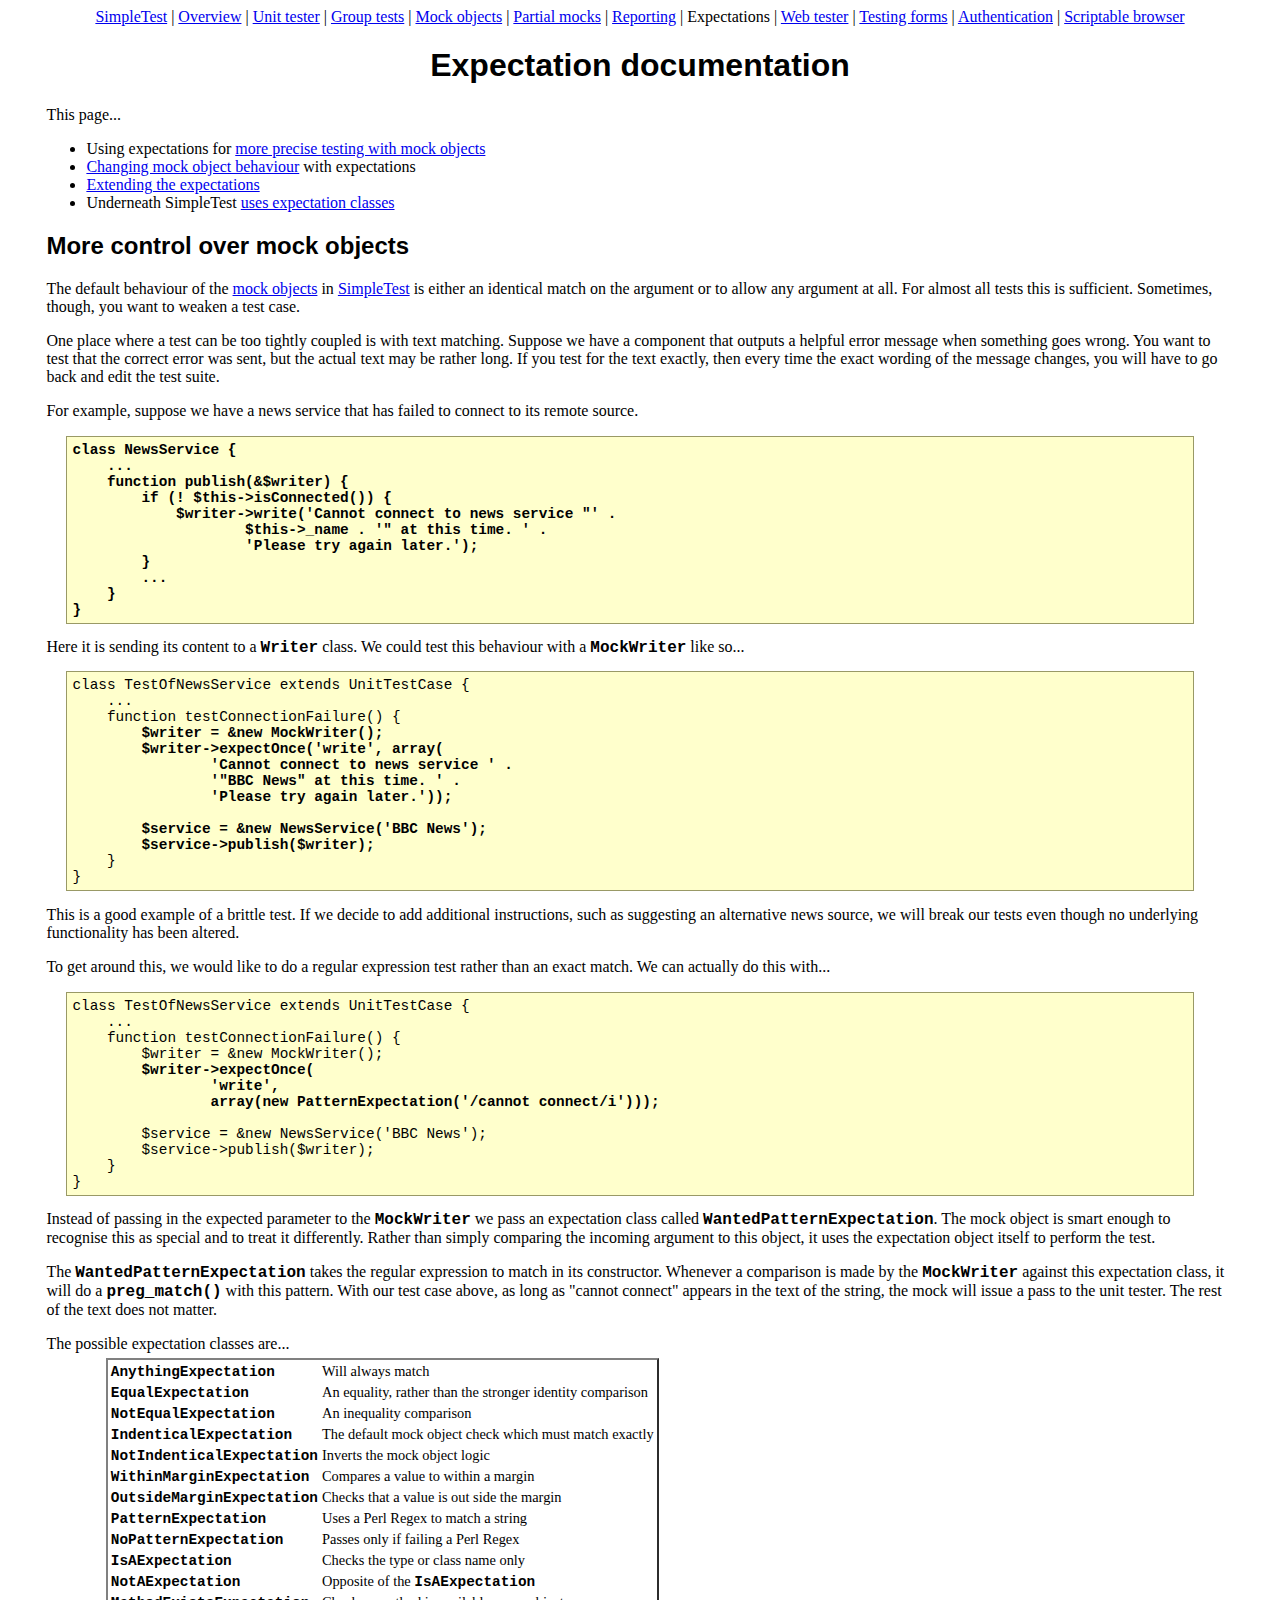
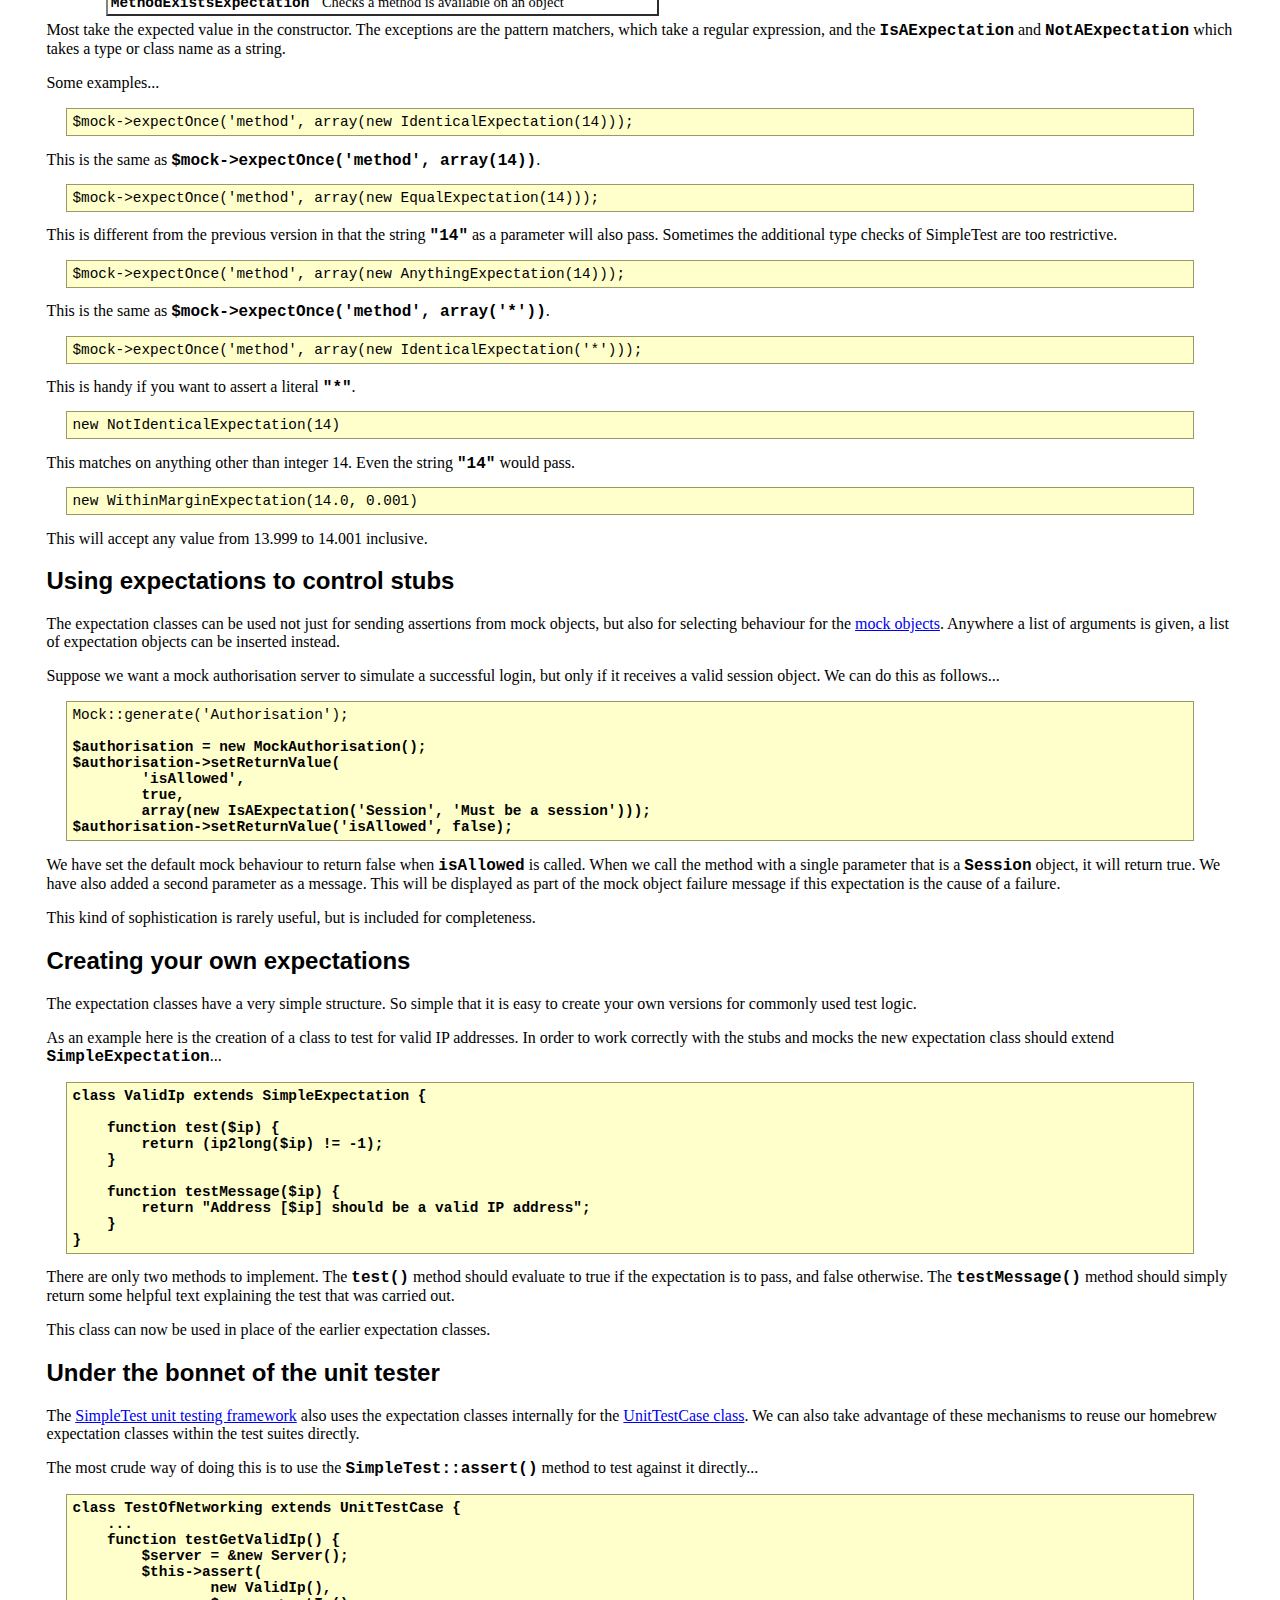
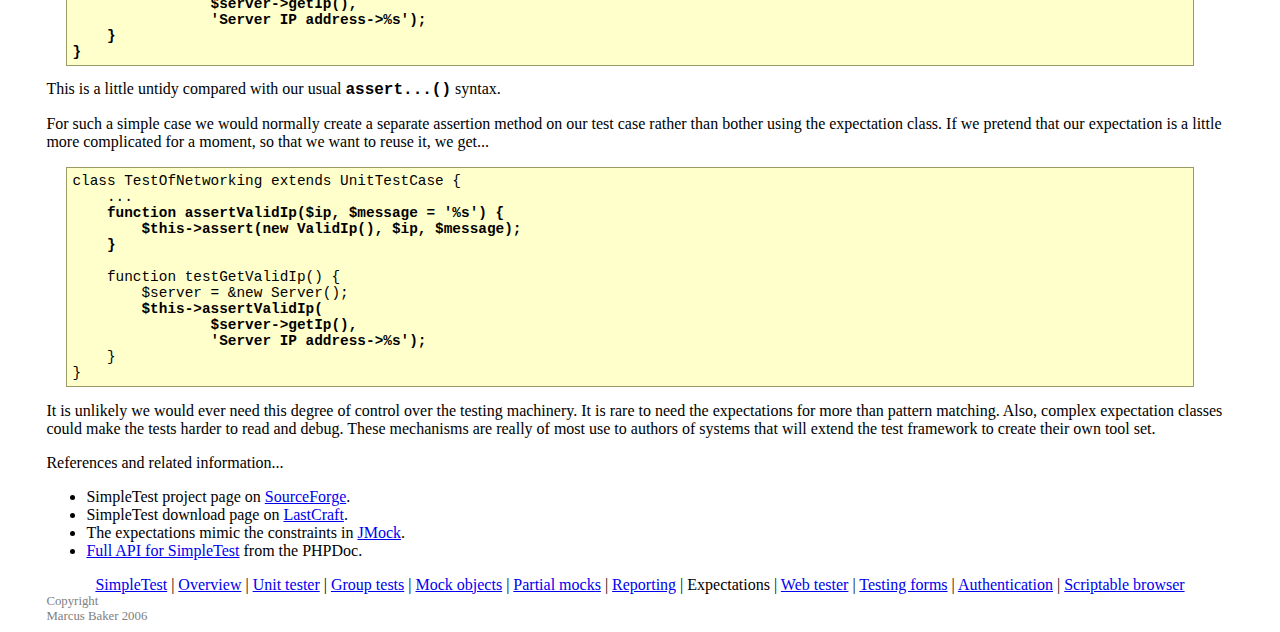
<file: lib/migrations/simpletest/docs/en/expectation_documentation.html>
<html>
<head>
<meta http-equiv="Content-Type" content="text/html; charset=UTF-8">
<title>
        Extending the SimpleTest unit tester with additional expectation classes
    </title>
<link rel="stylesheet" type="text/css" href="docs.css" title="Styles">
</head>
<body>
<div class="menu_back"><div class="menu">
<a href="index.html">SimpleTest</a>
                |
                <a href="overview.html">Overview</a>
                |
                <a href="unit_test_documentation.html">Unit tester</a>
                |
                <a href="group_test_documentation.html">Group tests</a>
                |
                <a href="mock_objects_documentation.html">Mock objects</a>
                |
                <a href="partial_mocks_documentation.html">Partial mocks</a>
                |
                <a href="reporter_documentation.html">Reporting</a>
                |
                <span class="chosen">Expectations</span>
                |
                <a href="web_tester_documentation.html">Web tester</a>
                |
                <a href="form_testing_documentation.html">Testing forms</a>
                |
                <a href="authentication_documentation.html">Authentication</a>
                |
                <a href="browser_documentation.html">Scriptable browser</a>
</div></div>
<h1>Expectation documentation</h1>
        This page...
        <ul>
<li>
            Using expectations for
            <a href="#mock">more precise testing with mock objects</a>
        </li>
<li>
            <a href="#behaviour">Changing mock object behaviour</a> with expectations
        </li>
<li>
            <a href="#extending">Extending the expectations</a>
        </li>
<li>
            Underneath SimpleTest <a href="#unit">uses expectation classes</a>
        </li>
</ul>
<div class="content">
        <p><a class="target" name="mock"><h2>More control over mock objects</h2></a></p>
            <p>
                The default behaviour of the
                <a href="mock_objects_documentation.html">mock objects</a>
                in
                <a href="http://sourceforge.net/projects/simpletest/">SimpleTest</a>
                is either an identical match on the argument or to allow any argument at all.
                For almost all tests this is sufficient.
                Sometimes, though, you want to weaken a test case.
            </p>
            <p>
                One place where a test can be too tightly coupled is with
                text matching.
                Suppose we have a component that outputs a helpful error
                message when something goes wrong.
                You want to test that the correct error was sent, but the actual
                text may be rather long.
                If you test for the text exactly, then every time the exact wording
                of the message changes, you will have to go back and edit the test suite.
            </p>
            <p>
                For example, suppose we have a news service that has failed
                to connect to its remote source.
<pre>
<strong>class NewsService {
    ...
    function publish(&amp;$writer) {
        if (! $this-&gt;isConnected()) {
            $writer-&gt;write('Cannot connect to news service "' .
                    $this-&gt;_name . '" at this time. ' .
                    'Please try again later.');
        }
        ...
    }
}</strong>
</pre>
                Here it is sending its content to a
                <span class="new_code">Writer</span> class.
                We could test this behaviour with a
                <span class="new_code">MockWriter</span> like so...
<pre>
class TestOfNewsService extends UnitTestCase {
    ...
    function testConnectionFailure() {<strong>
        $writer = &amp;new MockWriter();
        $writer-&gt;expectOnce('write', array(
                'Cannot connect to news service ' .
                '"BBC News" at this time. ' .
                'Please try again later.'));
        
        $service = &amp;new NewsService('BBC News');
        $service-&gt;publish($writer);</strong>
    }
}
</pre>
                This is a good example of a brittle test.
                If we decide to add additional instructions, such as
                suggesting an alternative news source, we will break
                our tests even though no underlying functionality
                has been altered.
            </p>
            <p>
                To get around this, we would like to do a regular expression
                test rather than an exact match.
                We can actually do this with...
<pre>
class TestOfNewsService extends UnitTestCase {
    ...
    function testConnectionFailure() {
        $writer = &amp;new MockWriter();<strong>
        $writer-&gt;expectOnce(
                'write',
                array(new PatternExpectation('/cannot connect/i')));</strong>
        
        $service = &amp;new NewsService('BBC News');
        $service-&gt;publish($writer);
    }
}
</pre>
                Instead of passing in the expected parameter to the
                <span class="new_code">MockWriter</span> we pass an
                expectation class called
                <span class="new_code">WantedPatternExpectation</span>.
                The mock object is smart enough to recognise this as special
                and to treat it differently.
                Rather than simply comparing the incoming argument to this
                object, it uses the expectation object itself to
                perform the test.
            </p>
            <p>
                The <span class="new_code">WantedPatternExpectation</span> takes
                the regular expression to match in its constructor.
                Whenever a comparison is made by the <span class="new_code">MockWriter</span>
                against this expectation class, it will do a
                <span class="new_code">preg_match()</span> with this pattern.
                With our test case above, as long as "cannot connect"
                appears in the text of the string, the mock will issue a pass
                to the unit tester.
                The rest of the text does not matter.
            </p>
            <p>
                The possible expectation classes are...
                <table><tbody>
                    <tr>
<td><span class="new_code">AnythingExpectation</span></td>
<td>Will always match</td>
</tr>
                    <tr>
<td><span class="new_code">EqualExpectation</span></td>
<td>An equality, rather than the stronger identity comparison</td>
</tr>
                    <tr>
<td><span class="new_code">NotEqualExpectation</span></td>
<td>An inequality comparison</td>
</tr>
                    <tr>
<td><span class="new_code">IndenticalExpectation</span></td>
<td>The default mock object check which must match exactly</td>
</tr>
                    <tr>
<td><span class="new_code">NotIndenticalExpectation</span></td>
<td>Inverts the mock object logic</td>
</tr>
                    <tr>
<td><span class="new_code">WithinMarginExpectation</span></td>
<td>Compares a value to within a margin</td>
</tr>
                    <tr>
<td><span class="new_code">OutsideMarginExpectation</span></td>
<td>Checks that a value is out side the margin</td>
</tr>
                    <tr>
<td><span class="new_code">PatternExpectation</span></td>
<td>Uses a Perl Regex to match a string</td>
</tr>
                    <tr>
<td><span class="new_code">NoPatternExpectation</span></td>
<td>Passes only if failing a Perl Regex</td>
</tr>
                    <tr>
<td><span class="new_code">IsAExpectation</span></td>
<td>Checks the type or class name only</td>
</tr>
                    <tr>
<td><span class="new_code">NotAExpectation</span></td>
<td>Opposite of the <span class="new_code">IsAExpectation</span>
</td>
</tr>
                    <tr>
<td><span class="new_code">MethodExistsExpectation</span></td>
<td>Checks a method is available on an object</td>
</tr>
                </tbody></table>
                Most take the expected value in the constructor.
                The exceptions are the pattern matchers, which take a regular expression,
                and the <span class="new_code">IsAExpectation</span> and <span class="new_code">NotAExpectation</span> which takes a type
                or class name as a string.
            </p>
            <p>
                Some examples...
            </p>
            <p>
<pre>
$mock-&gt;expectOnce('method', array(new IdenticalExpectation(14)));
</pre>
                This is the same as <span class="new_code">$mock-&gt;expectOnce('method', array(14))</span>.
<pre>
$mock-&gt;expectOnce('method', array(new EqualExpectation(14)));
</pre>
                This is different from the previous version in that the string
                <span class="new_code">"14"</span> as a parameter will also pass.
                Sometimes the additional type checks of SimpleTest are too restrictive.
<pre>
$mock-&gt;expectOnce('method', array(new AnythingExpectation(14)));
</pre>
                This is the same as <span class="new_code">$mock-&gt;expectOnce('method', array('*'))</span>.
<pre>
$mock-&gt;expectOnce('method', array(new IdenticalExpectation('*')));
</pre>
                This is handy if you want to assert a literal <span class="new_code">"*"</span>.
<pre>
new NotIdenticalExpectation(14)
</pre>
                This matches on anything other than integer 14.
                Even the string <span class="new_code">"14"</span> would pass.
<pre>
new WithinMarginExpectation(14.0, 0.001)
</pre>
                This will accept any value from 13.999 to 14.001 inclusive.
            </p>
        
        <p><a class="target" name="behaviour"><h2>Using expectations to control stubs</h2></a></p>
            <p>
                The expectation classes can be used not just for sending assertions
                from mock objects, but also for selecting behaviour for the
                <a href="mock_objects_documentation.html">mock objects</a>.
                Anywhere a list of arguments is given, a list of expectation objects
                can be inserted instead.
            </p>
            <p>
                Suppose we want a mock authorisation server to simulate a successful login,
                but only if it receives a valid session object.
                We can do this as follows...
<pre>
Mock::generate('Authorisation');
<strong>
$authorisation = new MockAuthorisation();
$authorisation-&gt;setReturnValue(
        'isAllowed',
        true,
        array(new IsAExpectation('Session', 'Must be a session')));
$authorisation-&gt;setReturnValue('isAllowed', false);</strong>
</pre>
                We have set the default mock behaviour to return false when
                <span class="new_code">isAllowed</span> is called.
                When we call the method with a single parameter that
                is a <span class="new_code">Session</span> object, it will return true.
                We have also added a second parameter as a message.
                This will be displayed as part of the mock object
                failure message if this expectation is the cause of
                a failure.
            </p>
            <p>
                This kind of sophistication is rarely useful, but is included for
                completeness.
            </p>
        
        <p><a class="target" name="extending"><h2>Creating your own expectations</h2></a></p>
            <p>
                The expectation classes have a very simple structure.
                So simple that it is easy to create your own versions for
                commonly used test logic.
            </p>
            <p>
                As an example here is the creation of a class to test for
                valid IP addresses.
                In order to work correctly with the stubs and mocks the new
                expectation class should extend
                <span class="new_code">SimpleExpectation</span>...
<pre>
<strong>class ValidIp extends SimpleExpectation {
    
    function test($ip) {
        return (ip2long($ip) != -1);
    }
    
    function testMessage($ip) {
        return "Address [$ip] should be a valid IP address";
    }
}</strong>
</pre>
                There are only two methods to implement.
                The <span class="new_code">test()</span> method should
                evaluate to true if the expectation is to pass, and
                false otherwise.
                The <span class="new_code">testMessage()</span> method
                should simply return some helpful text explaining the test
                that was carried out.
            </p>
            <p>
                This class can now be used in place of the earlier expectation
                classes.
            </p>
        
        <p><a class="target" name="unit"><h2>Under the bonnet of the unit tester</h2></a></p>
            <p>
                The <a href="http://sourceforge.net/projects/simpletest/">SimpleTest unit testing framework</a>
                also uses the expectation classes internally for the
                <a href="unit_test_documentation.html">UnitTestCase class</a>.
                We can also take advantage of these mechanisms to reuse our
                homebrew expectation classes within the test suites directly.
            </p>
            <p>
                The most crude way of doing this is to use the
                <span class="new_code">SimpleTest::assert()</span> method to
                test against it directly...
<pre>
<strong>class TestOfNetworking extends UnitTestCase {
    ...
    function testGetValidIp() {
        $server = &amp;new Server();
        $this-&gt;assert(
                new ValidIp(),
                $server-&gt;getIp(),
                'Server IP address-&gt;%s');
    }
}</strong>
</pre>
                This is a little untidy compared with our usual
                <span class="new_code">assert...()</span> syntax.
            </p>
            <p>
                For such a simple case we would normally create a
                separate assertion method on our test case rather
                than bother using the expectation class.
                If we pretend that our expectation is a little more
                complicated for a moment, so that we want to reuse it,
                we get...
<pre>
class TestOfNetworking extends UnitTestCase {
    ...<strong>
    function assertValidIp($ip, $message = '%s') {
        $this-&gt;assert(new ValidIp(), $ip, $message);
    }</strong>
    
    function testGetValidIp() {
        $server = &amp;new Server();<strong>
        $this-&gt;assertValidIp(
                $server-&gt;getIp(),
                'Server IP address-&gt;%s');</strong>
    }
}
</pre>
                It is unlikely we would ever need this degree of control
                over the testing machinery.
                It is rare to need the expectations for more than pattern
                matching.
                Also, complex expectation classes could make the tests
                harder to read and debug.
                These mechanisms are really of most use to authors of systems
                that will extend the test framework to create their own tool set.
            </p>
        
    </div>
        References and related information...
        <ul>
<li>
            SimpleTest project page on <a href="http://sourceforge.net/projects/simpletest/">SourceForge</a>.
        </li>
<li>
            SimpleTest download page on <a href="http://www.lastcraft.com/simple_test.php">LastCraft</a>.
        </li>
<li>
            The expectations mimic the constraints in <a href="http://www.jmock.org/">JMock</a>.
        </li>
<li>
            <a href="http://simpletest.org/api/">Full API for SimpleTest</a>
            from the PHPDoc.
        </li>
</ul>
<div class="menu_back"><div class="menu">
<a href="index.html">SimpleTest</a>
                |
                <a href="overview.html">Overview</a>
                |
                <a href="unit_test_documentation.html">Unit tester</a>
                |
                <a href="group_test_documentation.html">Group tests</a>
                |
                <a href="mock_objects_documentation.html">Mock objects</a>
                |
                <a href="partial_mocks_documentation.html">Partial mocks</a>
                |
                <a href="reporter_documentation.html">Reporting</a>
                |
                <span class="chosen">Expectations</span>
                |
                <a href="web_tester_documentation.html">Web tester</a>
                |
                <a href="form_testing_documentation.html">Testing forms</a>
                |
                <a href="authentication_documentation.html">Authentication</a>
                |
                <a href="browser_documentation.html">Scriptable browser</a>
</div></div>
<div class="copyright">
            Copyright<br>Marcus Baker 2006
        </div>
</body>
</html>
</file>
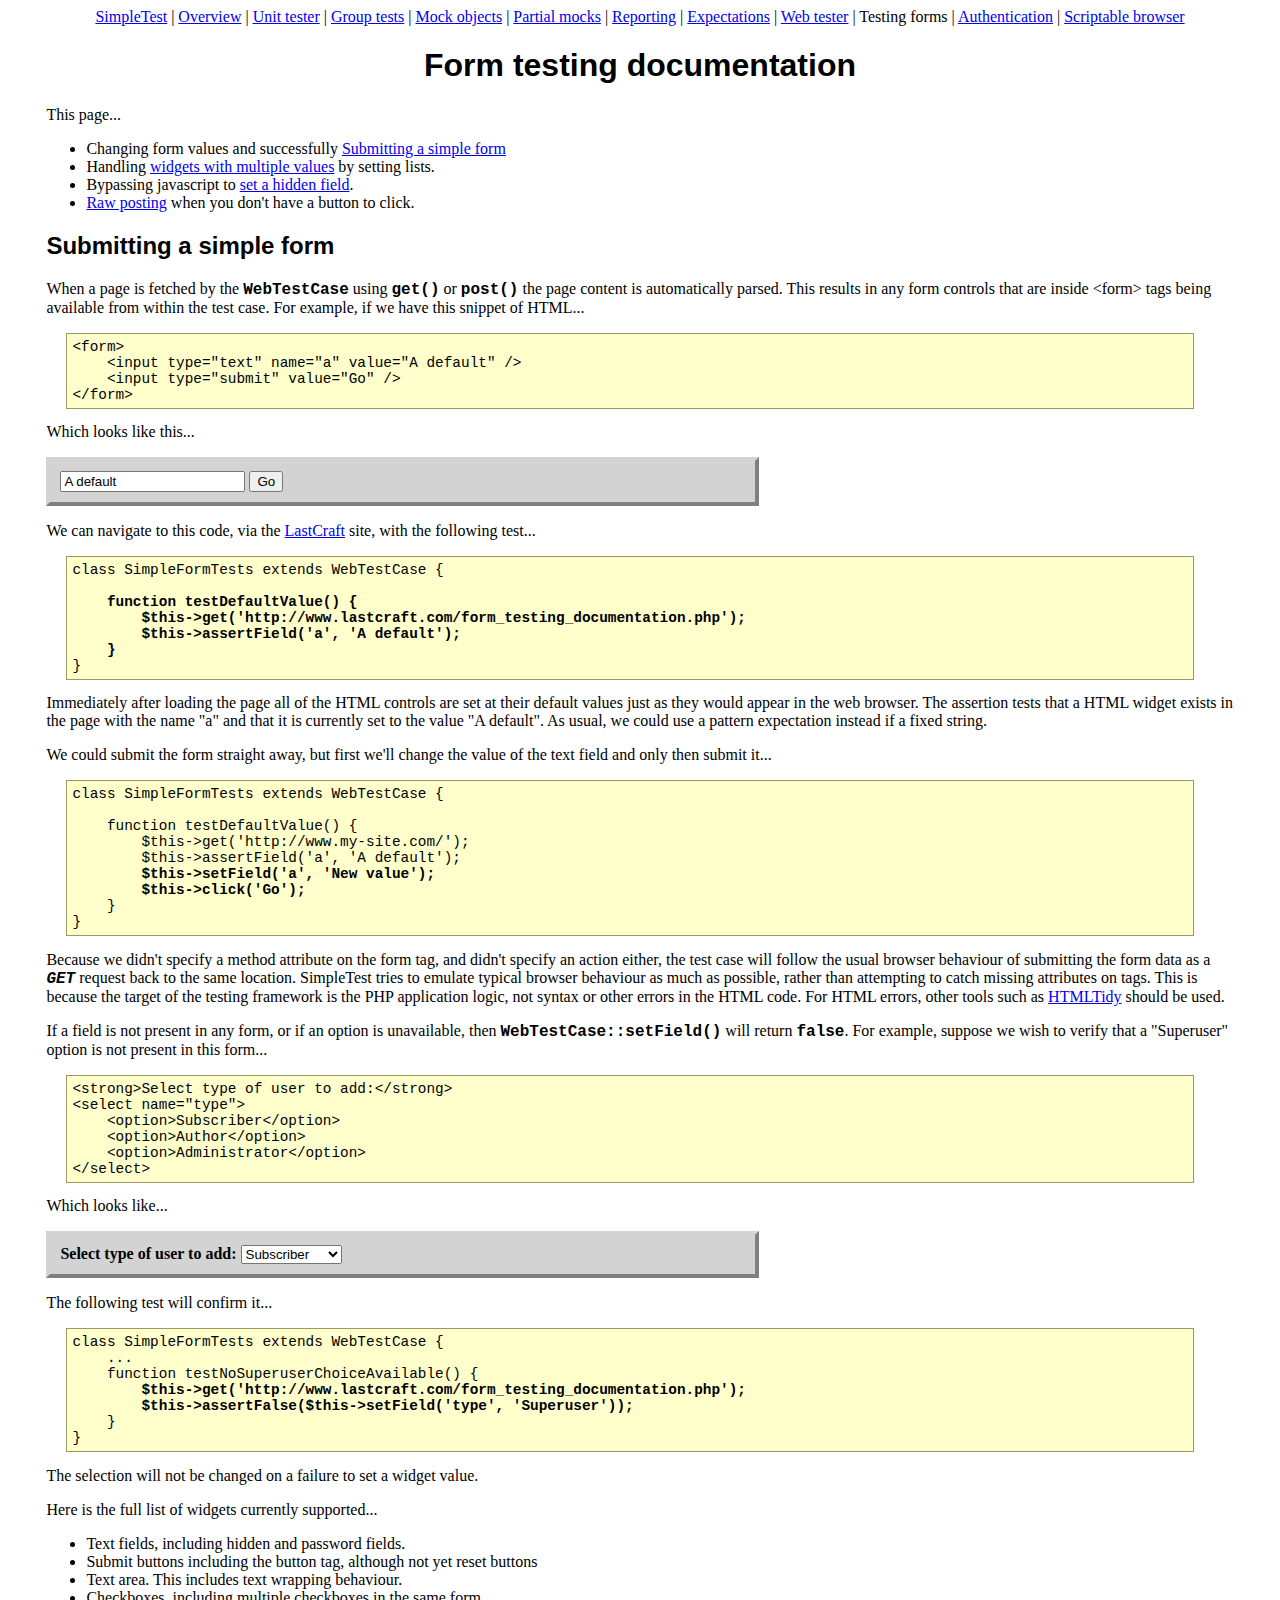
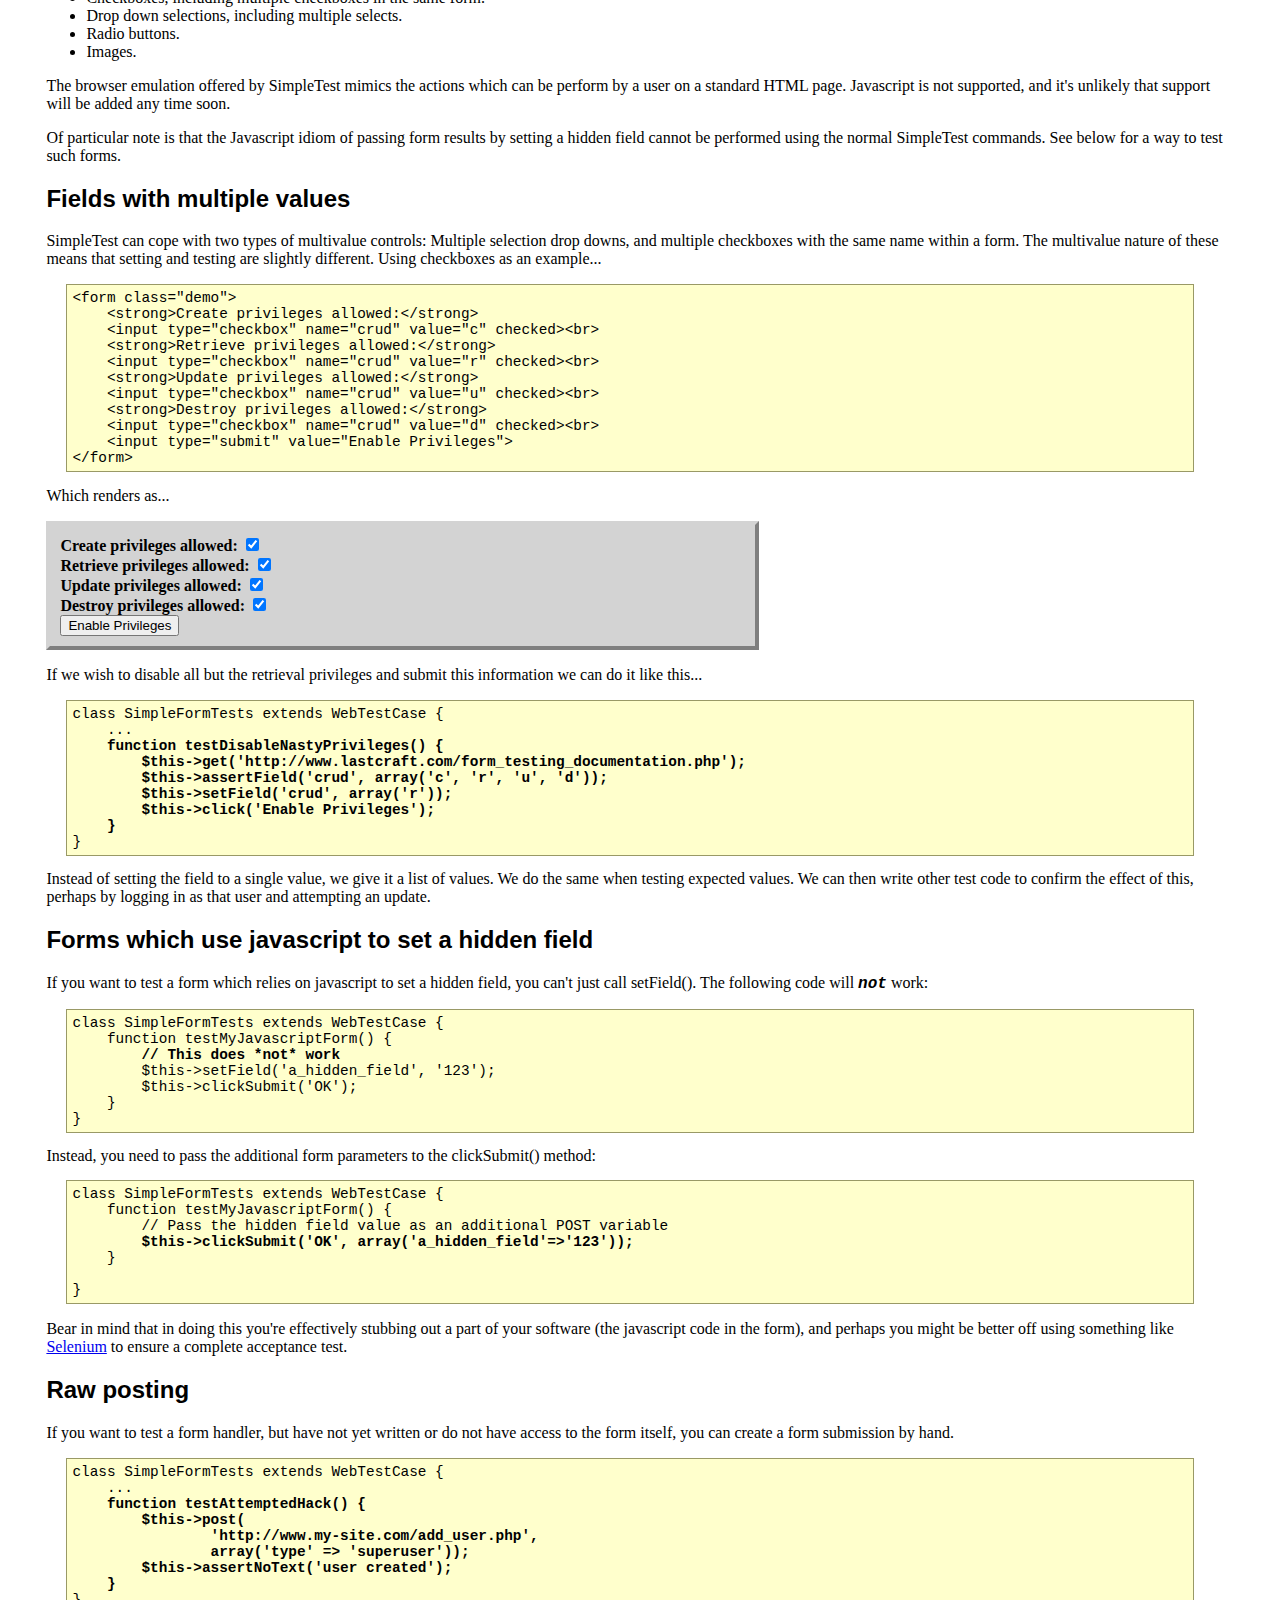
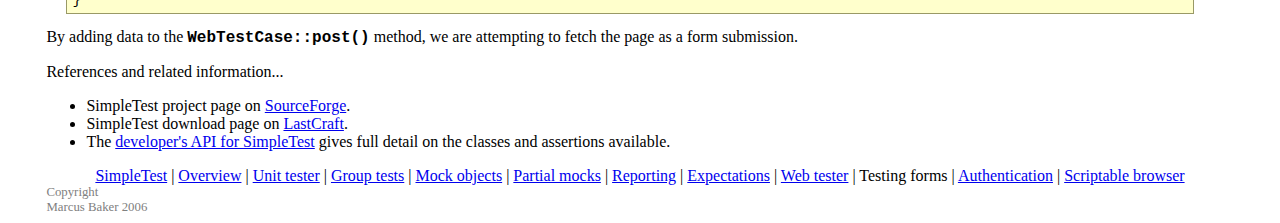
<file: lib/migrations/simpletest/docs/en/form_testing_documentation.html>
<html>
<head>
<meta http-equiv="Content-Type" content="text/html; charset=UTF-8">
<title>Simple Test documentation for testing HTML forms</title>
<link rel="stylesheet" type="text/css" href="docs.css" title="Styles">
</head>
<body>
<div class="menu_back"><div class="menu">
<a href="index.html">SimpleTest</a>
                |
                <a href="overview.html">Overview</a>
                |
                <a href="unit_test_documentation.html">Unit tester</a>
                |
                <a href="group_test_documentation.html">Group tests</a>
                |
                <a href="mock_objects_documentation.html">Mock objects</a>
                |
                <a href="partial_mocks_documentation.html">Partial mocks</a>
                |
                <a href="reporter_documentation.html">Reporting</a>
                |
                <a href="expectation_documentation.html">Expectations</a>
                |
                <a href="web_tester_documentation.html">Web tester</a>
                |
                <span class="chosen">Testing forms</span>
                |
                <a href="authentication_documentation.html">Authentication</a>
                |
                <a href="browser_documentation.html">Scriptable browser</a>
</div></div>
<h1>Form testing documentation</h1>
        This page...
        <ul>
<li>
            Changing form values and successfully
            <a href="#submit">Submitting a simple form</a>
        </li>
<li>
            Handling <a href="#multiple">widgets with multiple values</a>
            by setting lists.
        </li>
<li>
            Bypassing javascript to <a href="#hidden-field">set a hidden field</a>.
        </li>
<li>
            <a href="#raw">Raw posting</a> when you don't have a button
            to click.
        </li>
</ul>
<div class="content">
        <p><a class="target" name="submit"><h2>Submitting a simple form</h2></a></p>
            <p>
                When a page is fetched by the <span class="new_code">WebTestCase</span>
                using <span class="new_code">get()</span> or
                <span class="new_code">post()</span> the page content is
                automatically parsed.
                This results in any form controls that are inside &lt;form&gt; tags
                being available from within the test case.
                For example, if we have this snippet of HTML...
<pre>
&lt;form&gt;
    &lt;input type="text" name="a" value="A default" /&gt;
    &lt;input type="submit" value="Go" /&gt;
&lt;/form&gt;
</pre>
                Which looks like this...
            </p>
            <p>
                <form class="demo">
                    <input type="text" name="a" value="A default">
                    <input type="submit" value="Go">
                </form>
            </p>
            <p>
                We can navigate to this code, via the
                <a href="http://www.lastcraft.com/form_testing_documentation.php">LastCraft</a>
                site, with the following test...
<pre>
class SimpleFormTests extends WebTestCase {
    <strong>
    function testDefaultValue() {
        $this-&gt;get('http://www.lastcraft.com/form_testing_documentation.php');
        $this-&gt;assertField('a', 'A default');
    }</strong>
}
</pre>
                Immediately after loading the page all of the HTML controls are set at
                their default values just as they would appear in the web browser.
                The assertion tests that a HTML widget exists in the page with the
                name "a" and that it is currently set to the value
                "A default".
                As usual, we could use a pattern expectation instead if a fixed
                string.
            </p>
            <p>
                We could submit the form straight away, but first we'll change
                the value of the text field and only then submit it...
<pre>
class SimpleFormTests extends WebTestCase {

    function testDefaultValue() {
        $this-&gt;get('http://www.my-site.com/');
        $this-&gt;assertField('a', 'A default');<strong>
        $this-&gt;setField('a', 'New value');
        $this-&gt;click('Go');</strong>
    }
}
</pre>
                Because we didn't specify a method attribute on the form tag, and
                didn't specify an action either, the test case will follow
                the usual browser behaviour of submitting the form data as a <em>GET</em>
                request back to the same location.
                SimpleTest tries to emulate typical browser behaviour as much as possible,
                rather than attempting to catch missing attributes on tags.
                This is because the target of the testing framework is the PHP application
                logic, not syntax or other errors in the HTML code.
                For HTML errors, other tools such as
                <a href="http://www.w3.org/People/Raggett/tidy/">HTMLTidy</a> should be used.
            </p>
            <p>
                If a field is not present in any form, or if an option is unavailable,
                then <span class="new_code">WebTestCase::setField()</span> will return
                <span class="new_code">false</span>.
                For example, suppose we wish to verify that a "Superuser"
                option is not present in this form...
<pre>
&lt;strong&gt;Select type of user to add:&lt;/strong&gt;
&lt;select name="type"&gt;
    &lt;option&gt;Subscriber&lt;/option&gt;
    &lt;option&gt;Author&lt;/option&gt;
    &lt;option&gt;Administrator&lt;/option&gt;
&lt;/select&gt;
</pre>
                Which looks like...
            </p>
            <p>
                <form class="demo">
                    <strong>Select type of user to add:</strong>
                    <select name="type">
                        <option>Subscriber</option>
                        <option>Author</option>
                        <option>Administrator</option>
                    </select>
                </form>
            </p>
            <p>
                The following test will confirm it...
<pre>
class SimpleFormTests extends WebTestCase {
    ...
    function testNoSuperuserChoiceAvailable() {<strong>
        $this-&gt;get('http://www.lastcraft.com/form_testing_documentation.php');
        $this-&gt;assertFalse($this-&gt;setField('type', 'Superuser'));</strong>
    }
}
</pre>
                The selection will not be changed on a failure to set
                a widget value.
            </p>
            <p>
                Here is the full list of widgets currently supported...
                <ul>
                    <li>Text fields, including hidden and password fields.</li>
                    <li>Submit buttons including the button tag, although not yet reset buttons</li>
                    <li>Text area. This includes text wrapping behaviour.</li>
                    <li>Checkboxes, including multiple checkboxes in the same form.</li>
                    <li>Drop down selections, including multiple selects.</li>
                    <li>Radio buttons.</li>
                    <li>Images.</li>
                </ul>
            </p>
            <p>
                The browser emulation offered by SimpleTest mimics
                the actions which can be perform by a user on a
                standard HTML page. Javascript is not supported, and
                it's unlikely that support will be added any time
                soon.
            </p>
            <p>
                Of particular note is that the Javascript idiom of
                passing form results by setting a hidden field cannot
                be performed using the normal SimpleTest
                commands. See below for a way to test such forms.
            </p>
        
        <p><a class="target" name="multiple"><h2>Fields with multiple values</h2></a></p>
            <p>
                SimpleTest can cope with two types of multivalue controls: Multiple
                selection drop downs, and multiple checkboxes with the same name
                within a form.
                The multivalue nature of these means that setting and testing
                are slightly different.
                Using checkboxes as an example...
<pre>
&lt;form class="demo"&gt;
    &lt;strong&gt;Create privileges allowed:&lt;/strong&gt;
    &lt;input type="checkbox" name="crud" value="c" checked&gt;&lt;br&gt;
    &lt;strong&gt;Retrieve privileges allowed:&lt;/strong&gt;
    &lt;input type="checkbox" name="crud" value="r" checked&gt;&lt;br&gt;
    &lt;strong&gt;Update privileges allowed:&lt;/strong&gt;
    &lt;input type="checkbox" name="crud" value="u" checked&gt;&lt;br&gt;
    &lt;strong&gt;Destroy privileges allowed:&lt;/strong&gt;
    &lt;input type="checkbox" name="crud" value="d" checked&gt;&lt;br&gt;
    &lt;input type="submit" value="Enable Privileges"&gt;
&lt;/form&gt;
</pre>
                Which renders as...
            </p>
            <p>
                <form class="demo">
                    <strong>Create privileges allowed:</strong>
                    <input type="checkbox" name="crud" value="c" checked><br>
                    <strong>Retrieve privileges allowed:</strong>
                    <input type="checkbox" name="crud" value="r" checked><br>
                    <strong>Update privileges allowed:</strong>
                    <input type="checkbox" name="crud" value="u" checked><br>
                    <strong>Destroy privileges allowed:</strong>
                    <input type="checkbox" name="crud" value="d" checked><br>
                    <input type="submit" value="Enable Privileges">
                </form>
            </p>
            <p>
                If we wish to disable all but the retrieval privileges and
                submit this information we can do it like this...
<pre>
class SimpleFormTests extends WebTestCase {
    ...<strong>
    function testDisableNastyPrivileges() {
        $this-&gt;get('http://www.lastcraft.com/form_testing_documentation.php');
        $this-&gt;assertField('crud', array('c', 'r', 'u', 'd'));
        $this-&gt;setField('crud', array('r'));
        $this-&gt;click('Enable Privileges');
    }</strong>
}
</pre>
                Instead of setting the field to a single value, we give it a list
                of values.
                We do the same when testing expected values.
                We can then write other test code to confirm the effect of this, perhaps
                by logging in as that user and attempting an update.
            </p>
        
        <p><a class="target" name="hidden-field"><h2>Forms which use javascript to set a hidden field</h2></a></p>
            <p>
                If you want to test a form which relies on javascript to set a hidden
                field, you can't just call setField().
                The following code will <em>not</em> work:
<pre>
class SimpleFormTests extends WebTestCase {
    function testMyJavascriptForm() {
        <strong>// This does *not* work</strong>
        $this-&gt;setField('a_hidden_field', '123');
        $this-&gt;clickSubmit('OK');
    }
}
</pre>
                Instead, you need to pass the additional form parameters to the
                clickSubmit() method:
<pre>
class SimpleFormTests extends WebTestCase {
    function testMyJavascriptForm() {
        // Pass the hidden field value as an additional POST variable
        <strong>$this-&gt;clickSubmit('OK', array('a_hidden_field'=&gt;'123'));</strong>
    }

}
</pre>
            </p>
            <p>
                Bear in mind that in doing this you're effectively stubbing out a
                part of your software (the javascript code in the form), and
                perhaps you might be better off using something like 
                <a href="http://selenium.openqa.org/">Selenium</a> to ensure a complete
                acceptance test.
            </p>
        
        <p><a class="target" name="raw"><h2>Raw posting</h2></a></p>
            <p>
                If you want to test a form handler, but have not yet written
                or do not have access to the form itself, you can create a
                form submission by hand.
<pre>
class SimpleFormTests extends WebTestCase {
    ...<strong>    
    function testAttemptedHack() {
        $this-&gt;post(
                'http://www.my-site.com/add_user.php',
                array('type' =&gt; 'superuser'));
        $this-&gt;assertNoText('user created');
    }</strong>
}
</pre>
                By adding data to the <span class="new_code">WebTestCase::post()</span>
                method, we are attempting to fetch the page as a form submission.
            </p>
        
    </div>
        References and related information...
        <ul>
<li>
            SimpleTest project page on <a href="http://sourceforge.net/projects/simpletest/">SourceForge</a>.
        </li>
<li>
            SimpleTest download page on <a href="http://www.lastcraft.com/simple_test.php">LastCraft</a>.
        </li>
<li>
            The <a href="http://simpletest.org/api/">developer's API for SimpleTest</a>
            gives full detail on the classes and assertions available.
        </li>
</ul>
<div class="menu_back"><div class="menu">
<a href="index.html">SimpleTest</a>
                |
                <a href="overview.html">Overview</a>
                |
                <a href="unit_test_documentation.html">Unit tester</a>
                |
                <a href="group_test_documentation.html">Group tests</a>
                |
                <a href="mock_objects_documentation.html">Mock objects</a>
                |
                <a href="partial_mocks_documentation.html">Partial mocks</a>
                |
                <a href="reporter_documentation.html">Reporting</a>
                |
                <a href="expectation_documentation.html">Expectations</a>
                |
                <a href="web_tester_documentation.html">Web tester</a>
                |
                <span class="chosen">Testing forms</span>
                |
                <a href="authentication_documentation.html">Authentication</a>
                |
                <a href="browser_documentation.html">Scriptable browser</a>
</div></div>
<div class="copyright">
            Copyright<br>Marcus Baker 2006
        </div>
</body>
</html>
</file>
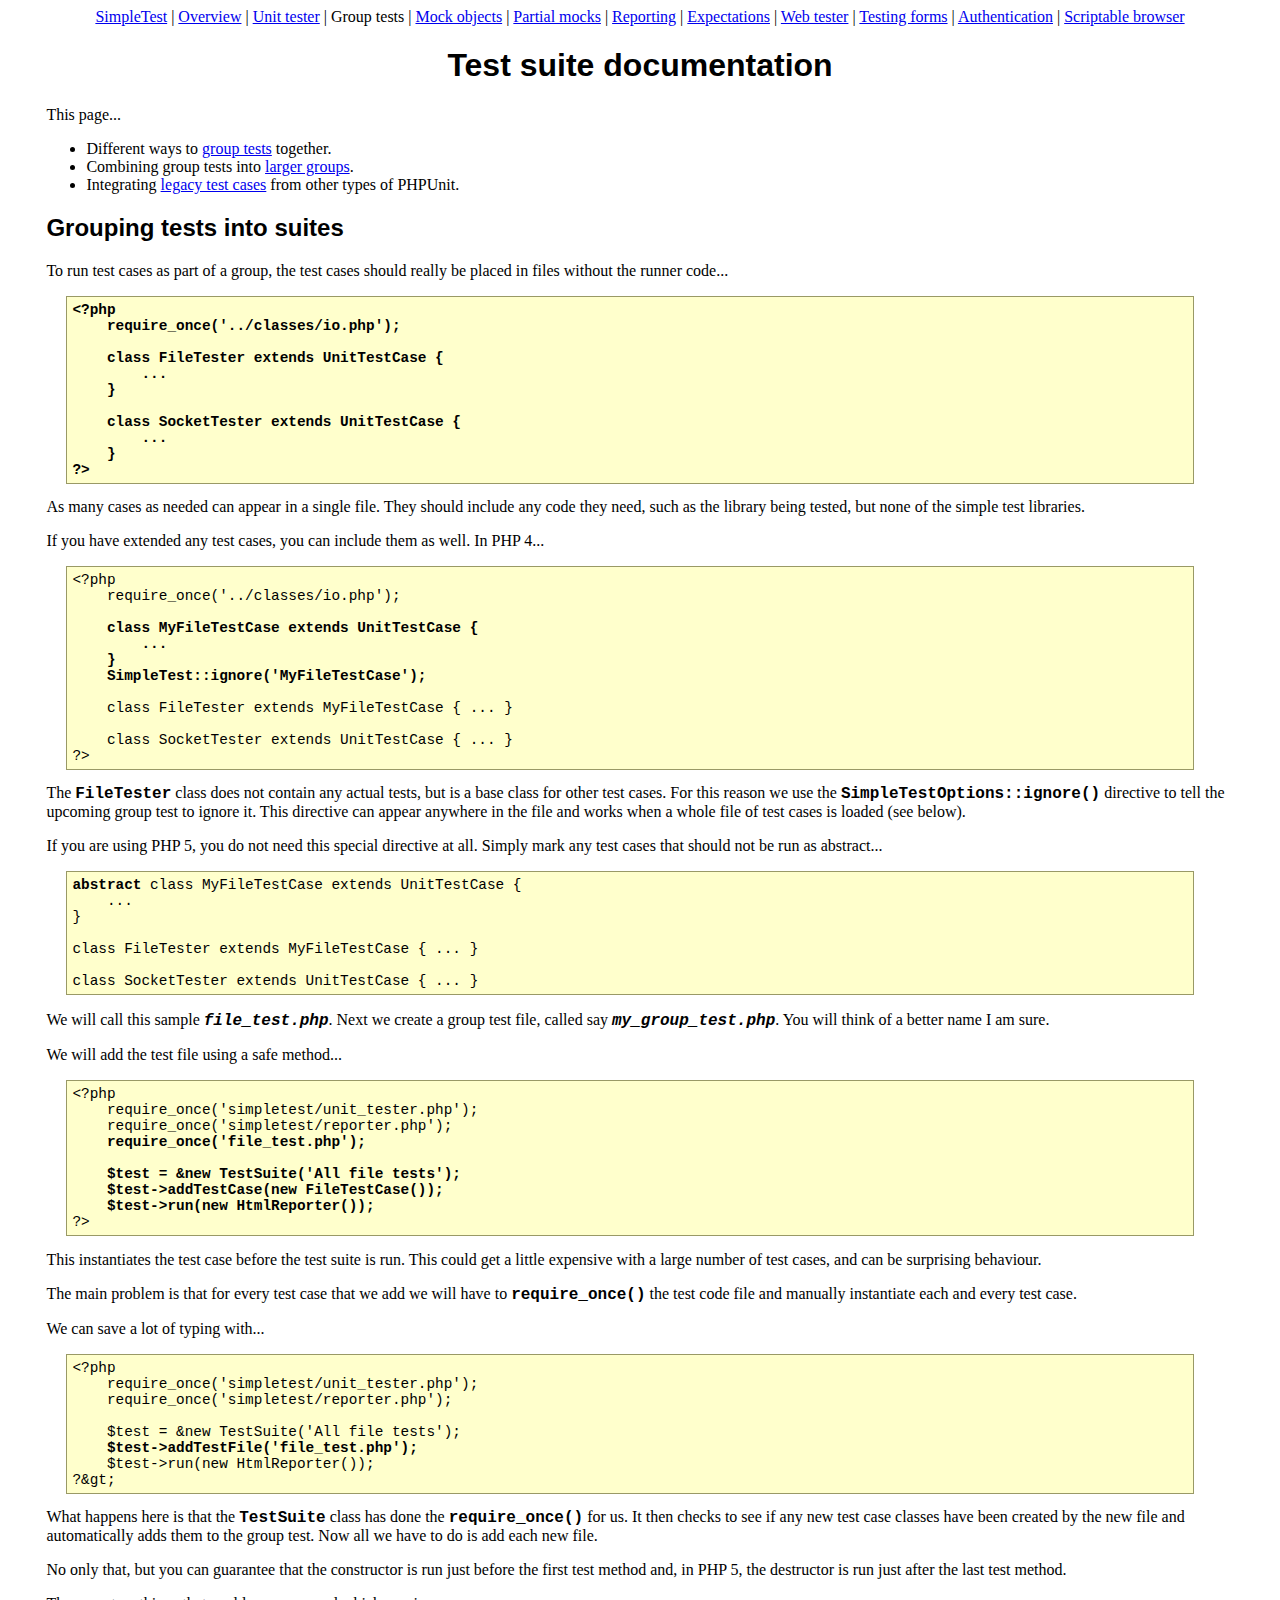
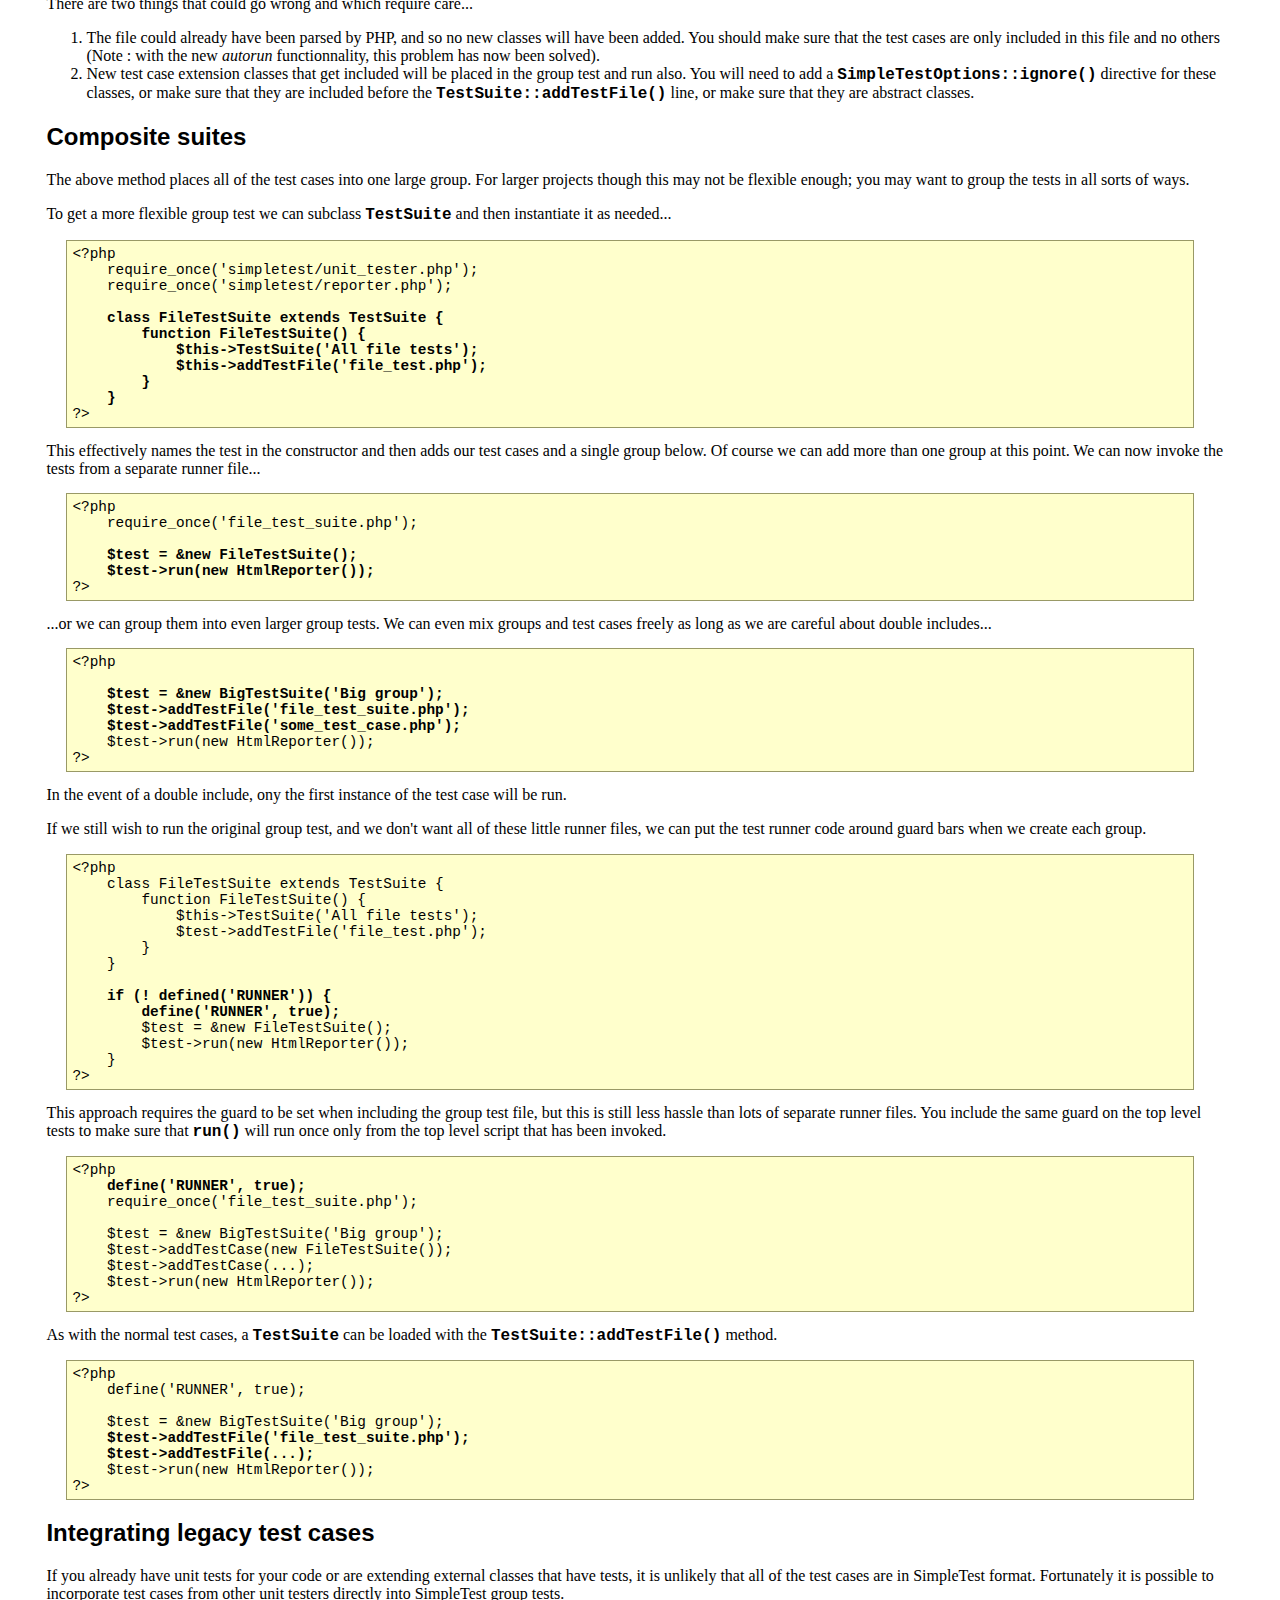
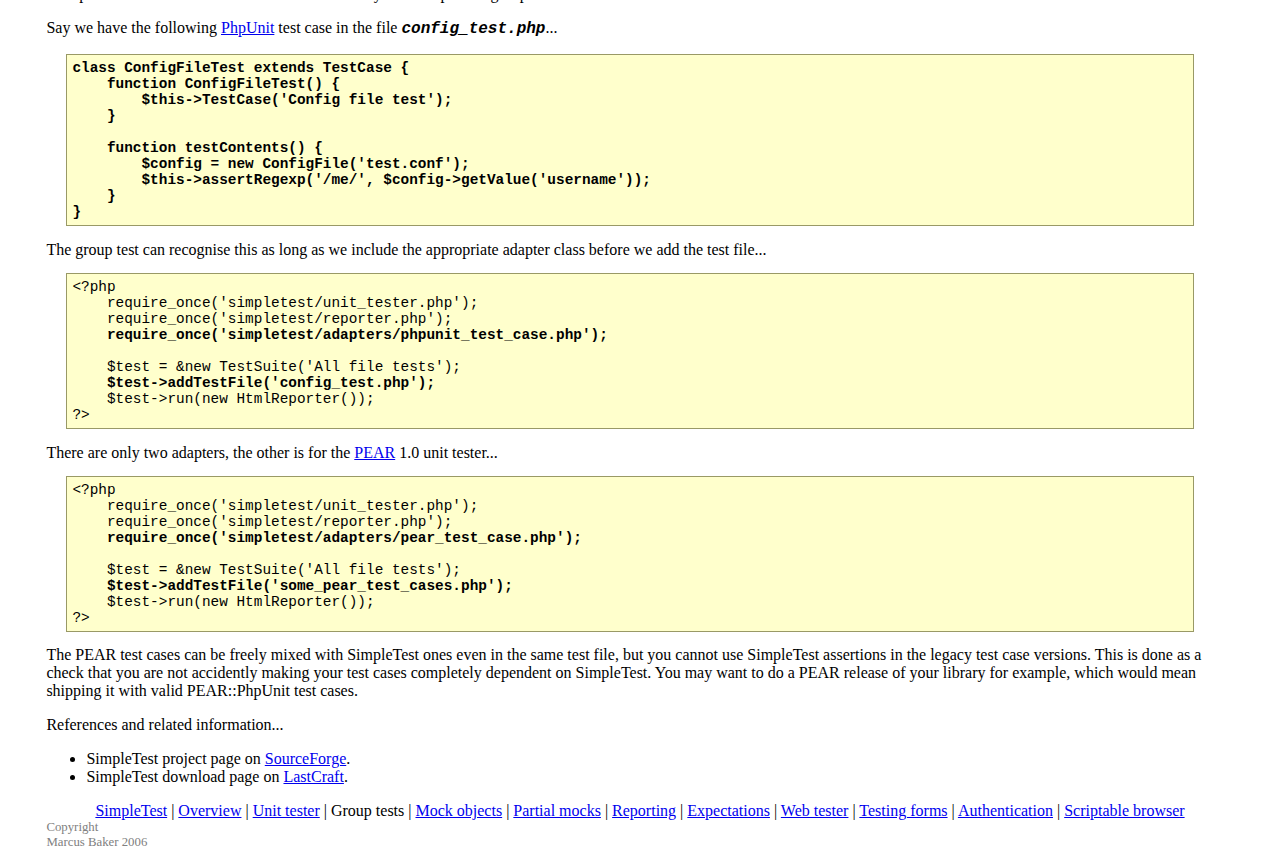
<file: lib/migrations/simpletest/docs/en/group_test_documentation.html>
<html>
<head>
<meta http-equiv="Content-Type" content="text/html; charset=UTF-8">
<title>SimpleTest for PHP test suites</title>
<link rel="stylesheet" type="text/css" href="docs.css" title="Styles">
</head>
<body>
<div class="menu_back"><div class="menu">
<a href="index.html">SimpleTest</a>
                |
                <a href="overview.html">Overview</a>
                |
                <a href="unit_test_documentation.html">Unit tester</a>
                |
                <span class="chosen">Group tests</span>
                |
                <a href="mock_objects_documentation.html">Mock objects</a>
                |
                <a href="partial_mocks_documentation.html">Partial mocks</a>
                |
                <a href="reporter_documentation.html">Reporting</a>
                |
                <a href="expectation_documentation.html">Expectations</a>
                |
                <a href="web_tester_documentation.html">Web tester</a>
                |
                <a href="form_testing_documentation.html">Testing forms</a>
                |
                <a href="authentication_documentation.html">Authentication</a>
                |
                <a href="browser_documentation.html">Scriptable browser</a>
</div></div>
<h1>Test suite documentation</h1>
        This page...
        <ul>
<li>
            Different ways to <a href="#group">group tests</a> together.
        </li>
<li>
            Combining group tests into <a href="#higher">larger groups</a>.
        </li>
<li>
            Integrating <a href="#legacy">legacy test cases</a> from other
            types of PHPUnit.
        </li>
</ul>
<div class="content">
        <p><a class="target" name="group"><h2>Grouping tests into suites</h2></a></p>
            <p>
                To run test cases as part of a group, the test cases should really
                be placed in files without the runner code...
<pre>
<strong>&lt;?php
    require_once('../classes/io.php');

    class FileTester extends UnitTestCase {
        ...
    }

    class SocketTester extends UnitTestCase {
        ...
    }
?&gt;</strong>
</pre>
                As many cases as needed can appear in a single file.
                They should include any code they need, such as the library
                being tested, but none of the simple test libraries.
            </p>
            <p>
                If you have extended any test cases, you can include them
                as well. In PHP 4...
<pre>
&lt;?php
    require_once('../classes/io.php');
<strong>
    class MyFileTestCase extends UnitTestCase {
        ...
    }
    SimpleTest::ignore('MyFileTestCase');</strong>

    class FileTester extends MyFileTestCase { ... }

    class SocketTester extends UnitTestCase { ... }
?&gt;
</pre>
                The <span class="new_code">FileTester</span> class does
                not contain any actual tests, but is a base class for other
                test cases.
                For this reason we use the
                <span class="new_code">SimpleTestOptions::ignore()</span> directive
                to tell the upcoming group test to ignore it.
                This directive can appear anywhere in the file and works
                when a whole file of test cases is loaded (see below).
            </p>
            <p>
                If you are using PHP 5, you do not need this special directive at all.
                Simply mark any test cases that should not be run as abstract...
<pre>
<strong>abstract</strong> class MyFileTestCase extends UnitTestCase {
    ...
}

class FileTester extends MyFileTestCase { ... }

class SocketTester extends UnitTestCase { ... }
</pre>
            </p>
            <p>
                We will call this sample <em>file_test.php</em>.
                Next we create a group test file, called say <em>my_group_test.php</em>.
                You will think of a better name I am sure.
            </p>
            <p>
                We will add the test file using a safe method...
<pre>
&lt;?php
    require_once('simpletest/unit_tester.php');
    require_once('simpletest/reporter.php');<strong>
    require_once('file_test.php');

    $test = &amp;new TestSuite('All file tests');
    $test-&gt;addTestCase(new FileTestCase());
    $test-&gt;run(new HtmlReporter());</strong>
?&gt;
</pre>
                This instantiates the test case before the test suite is
                run.
                This could get a little expensive with a large number of test
                cases, and can be surprising behaviour.
            </p>
            <p>
                The main problem is that for every test case
                that we add we will have
                to <span class="new_code">require_once()</span> the test code
                file and manually instantiate each and every test case.
            </p>
            <p>
                We can save a lot of typing with...
<pre>
&lt;?php
    require_once('simpletest/unit_tester.php');
    require_once('simpletest/reporter.php');

    $test = &amp;new TestSuite('All file tests');<strong>
    $test-&gt;addTestFile('file_test.php');</strong>
    $test-&gt;run(new HtmlReporter());
?&amp;gt;
</pre>
                What happens here is that the <span class="new_code">TestSuite</span>
                class has done the <span class="new_code">require_once()</span>
                for us.
                It then checks to see if any new test case classes
                have been created by the new file and automatically adds
                them to the group test.
                Now all we have to do is add each new file.
            </p>
            <p>
                No only that, but you can guarantee that the constructor is run
                just before the first test method and, in PHP 5, the destructor
                is run just after the last test method.
            </p>
            <p>
                There are two things that could go wrong and which require care...
                <ol>
                    <li>
                        The file could already have been parsed by PHP, and so no
                        new classes will have been added. You should make
                        sure that the test cases are only included in this file
                        and no others (Note : with the new <cite>autorun</cite>
                        functionnality, this problem has now been solved).
                    </li>
                    <li>
                        New test case extension classes that get included will be
                        placed in the group test and run also.
                        You will need to add a <span class="new_code">SimpleTestOptions::ignore()</span>
                        directive for these classes, or make sure that they are included
                        before the <span class="new_code">TestSuite::addTestFile()</span>
                        line, or make sure that they are abstract classes.
                    </li>
                </ol>
            </p>
        
        <p><a class="target" name="higher"><h2>Composite suites</h2></a></p>
            <p>
                The above method places all of the test cases into one large group.
                For larger projects though this may not be flexible enough; you
                may want to group the tests in all sorts of ways.
            </p>
            <p>
                To get a more flexible group test we can subclass
                <span class="new_code">TestSuite</span> and then instantiate it as needed...
<pre>
&lt;?php
    require_once('simpletest/unit_tester.php');
    require_once('simpletest/reporter.php');
    <strong>
    class FileTestSuite extends TestSuite {
        function FileTestSuite() {
            $this-&gt;TestSuite('All file tests');
            $this-&gt;addTestFile('file_test.php');
        }
    }</strong>
?&gt;
</pre>
                This effectively names the test in the constructor and then
                adds our test cases and a single group below.
                Of course we can add more than one group at this point.
                We can now invoke the tests from a separate runner file...
<pre>
&lt;?php
    require_once('file_test_suite.php');
    <strong>
    $test = &amp;new FileTestSuite();
    $test-&gt;run(new HtmlReporter());</strong>
?&gt;
</pre>
                ...or we can group them into even larger group tests.
                We can even mix groups and test cases freely as long as
                we are careful about double includes...
<pre>
&lt;?php
    <strong>
    $test = &amp;new BigTestSuite('Big group');
    $test-&gt;addTestFile('file_test_suite.php');
    $test-&gt;addTestFile('some_test_case.php');</strong>
    $test-&gt;run(new HtmlReporter());
?&gt;
</pre>
                In the event of a double include, ony the first instance
                of the test case will be run.
            </p>
            <p>
                If we still wish to run the original group test, and we
                don't want all of these little runner files, we can
                put the test runner code around guard bars when we create
                each group.
<pre>
&lt;?php
    class FileTestSuite extends TestSuite {
        function FileTestSuite() {
            $this-&gt;TestSuite('All file tests');
            $test-&gt;addTestFile('file_test.php');
        }
    }
    <strong>
    if (! defined('RUNNER')) {
        define('RUNNER', true);</strong>
        $test = &amp;new FileTestSuite();
        $test-&gt;run(new HtmlReporter());
    }
?&gt;
</pre>
                This approach requires the guard to be set when including
                the group test file, but this is still less hassle than
                lots of separate runner files.
                You include the same guard on the top level tests to make sure
                that <span class="new_code">run()</span> will run once only
                from the top level script that has been invoked.
<pre>
&lt;?php<strong>
    define('RUNNER', true);</strong>
    require_once('file_test_suite.php');

    $test = &amp;new BigTestSuite('Big group');
    $test-&gt;addTestCase(new FileTestSuite());
    $test-&gt;addTestCase(...);
    $test-&gt;run(new HtmlReporter());
?&gt;
</pre>
                As with the normal test cases, a <span class="new_code">TestSuite</span> can
                be loaded with the <span class="new_code">TestSuite::addTestFile()</span> method.
<pre>
&lt;?php
    define('RUNNER', true);

    $test = &amp;new BigTestSuite('Big group');<strong>
    $test-&gt;addTestFile('file_test_suite.php');
    $test-&gt;addTestFile(...);</strong>
    $test-&gt;run(new HtmlReporter());
?&gt;
</pre>
            </p>
        
        <p><a class="target" name="legacy"><h2>Integrating legacy test cases</h2></a></p>
            <p>
                If you already have unit tests for your code or are extending external
                classes that have tests, it is unlikely that all of the test cases
                are in SimpleTest format.
                Fortunately it is possible to incorporate test cases from other
                unit testers directly into SimpleTest group tests.
            </p>
            <p>
                Say we have the following
                <a href="http://sourceforge.net/projects/phpunit">PhpUnit</a>
                test case in the file <em>config_test.php</em>...
<pre>
<strong>class ConfigFileTest extends TestCase {
    function ConfigFileTest() {
        $this-&gt;TestCase('Config file test');
    }
    
    function testContents() {
        $config = new ConfigFile('test.conf');
        $this-&gt;assertRegexp('/me/', $config-&gt;getValue('username'));
    }
}</strong>
</pre>
                The group test can recognise this as long as we include
                the appropriate adapter class before we add the test
                file...
<pre>
&lt;?php
    require_once('simpletest/unit_tester.php');
    require_once('simpletest/reporter.php');<strong>
    require_once('simpletest/adapters/phpunit_test_case.php');</strong>

    $test = &amp;new TestSuite('All file tests');<strong>
    $test-&gt;addTestFile('config_test.php');</strong>
    $test-&gt;run(new HtmlReporter());
?&gt;
</pre>
                There are only two adapters, the other is for the
                <a href="http://pear.php.net/manual/en/package.php.phpunit.php">PEAR</a>
                1.0 unit tester...
<pre>
&lt;?php
    require_once('simpletest/unit_tester.php');
    require_once('simpletest/reporter.php');<strong>
    require_once('simpletest/adapters/pear_test_case.php');</strong>

    $test = &amp;new TestSuite('All file tests');<strong>
    $test-&gt;addTestFile('some_pear_test_cases.php');</strong>
    $test-&gt;run(new HtmlReporter());
?&gt;
</pre>
                The PEAR test cases can be freely mixed with SimpleTest
                ones even in the same test file,
                but you cannot use SimpleTest assertions in the legacy
                test case versions.
                This is done as a check that you are not accidently making
                your test cases completely dependent on SimpleTest.
                You may want to do a PEAR release of your library for example,
                which would mean shipping it with valid PEAR::PhpUnit test
                cases.
            </p>
        
    </div>
        References and related information...
        <ul>
<li>
            SimpleTest project page on <a href="http://sourceforge.net/projects/simpletest/">SourceForge</a>.
        </li>
<li>
            SimpleTest download page on <a href="http://www.lastcraft.com/simple_test.php">LastCraft</a>.
        </li>
</ul>
<div class="menu_back"><div class="menu">
<a href="index.html">SimpleTest</a>
                |
                <a href="overview.html">Overview</a>
                |
                <a href="unit_test_documentation.html">Unit tester</a>
                |
                <span class="chosen">Group tests</span>
                |
                <a href="mock_objects_documentation.html">Mock objects</a>
                |
                <a href="partial_mocks_documentation.html">Partial mocks</a>
                |
                <a href="reporter_documentation.html">Reporting</a>
                |
                <a href="expectation_documentation.html">Expectations</a>
                |
                <a href="web_tester_documentation.html">Web tester</a>
                |
                <a href="form_testing_documentation.html">Testing forms</a>
                |
                <a href="authentication_documentation.html">Authentication</a>
                |
                <a href="browser_documentation.html">Scriptable browser</a>
</div></div>
<div class="copyright">
            Copyright<br>Marcus Baker 2006
        </div>
</body>
</html>
</file>
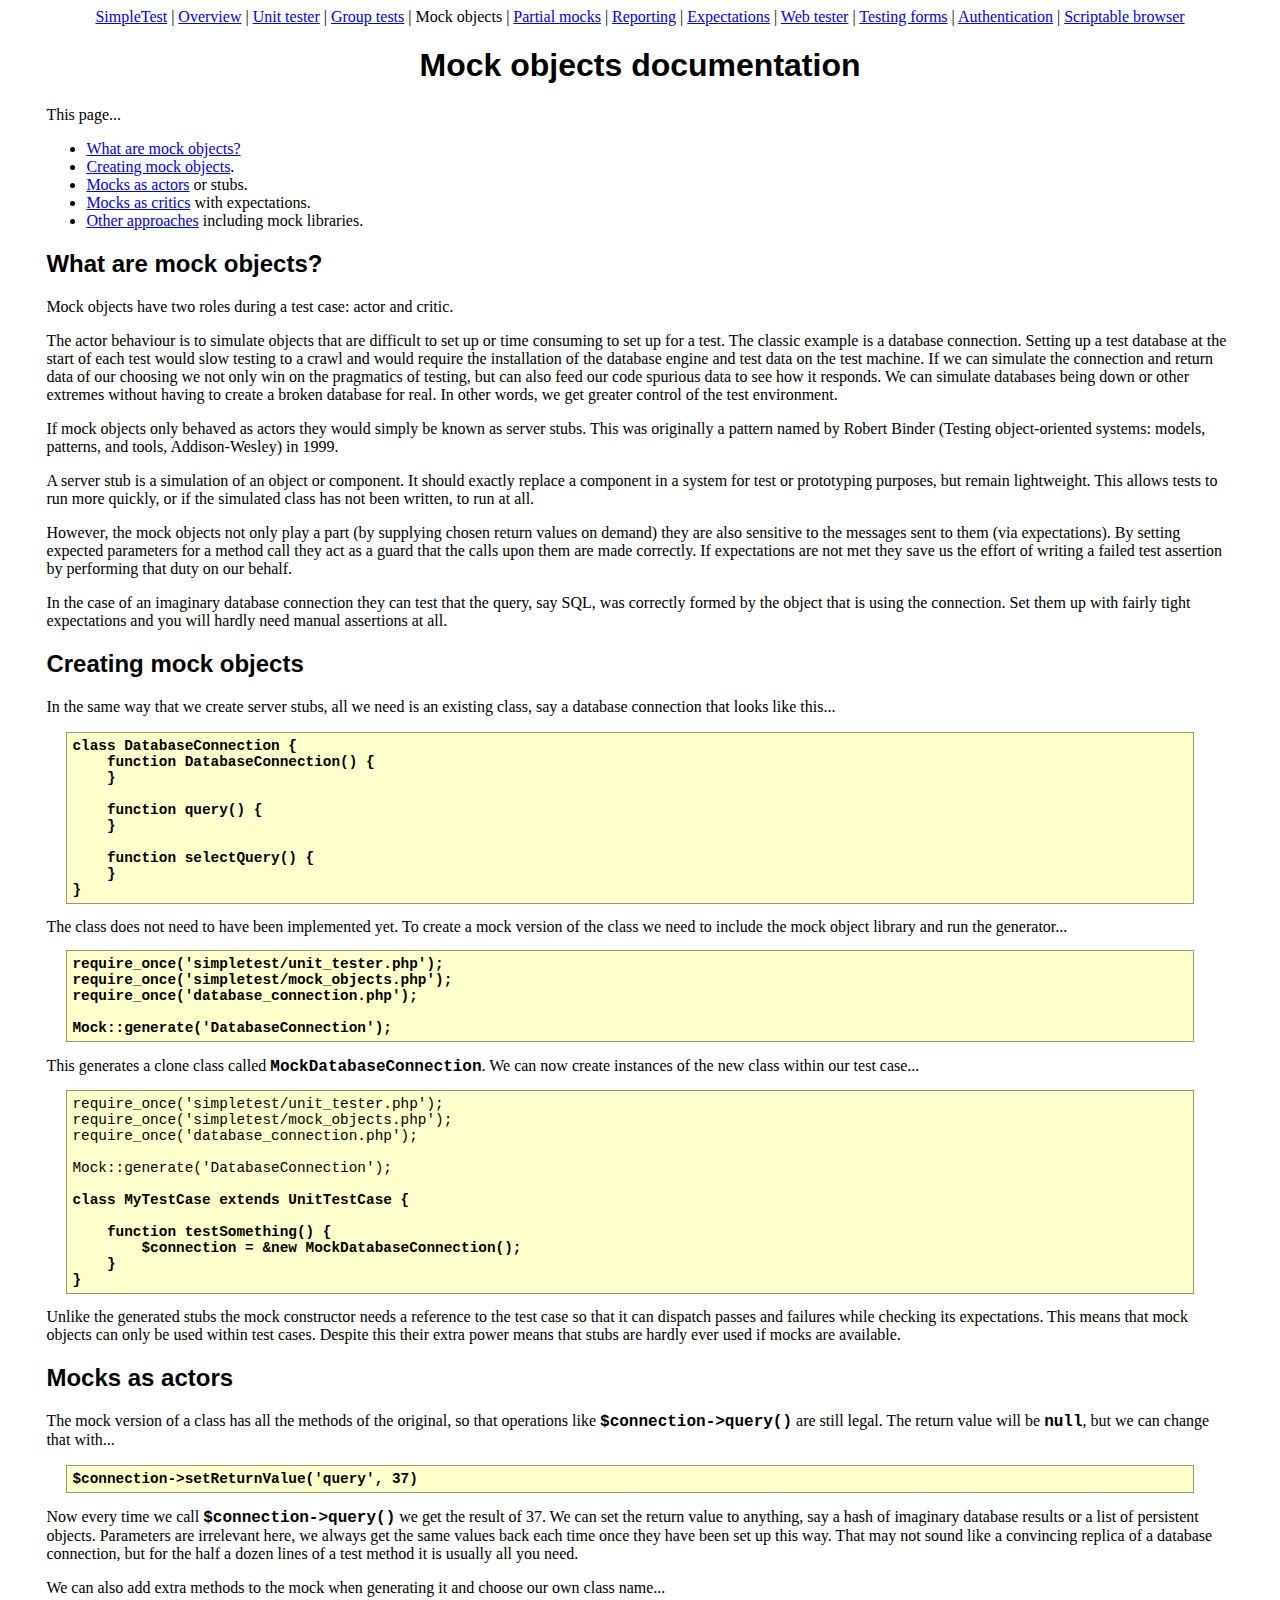
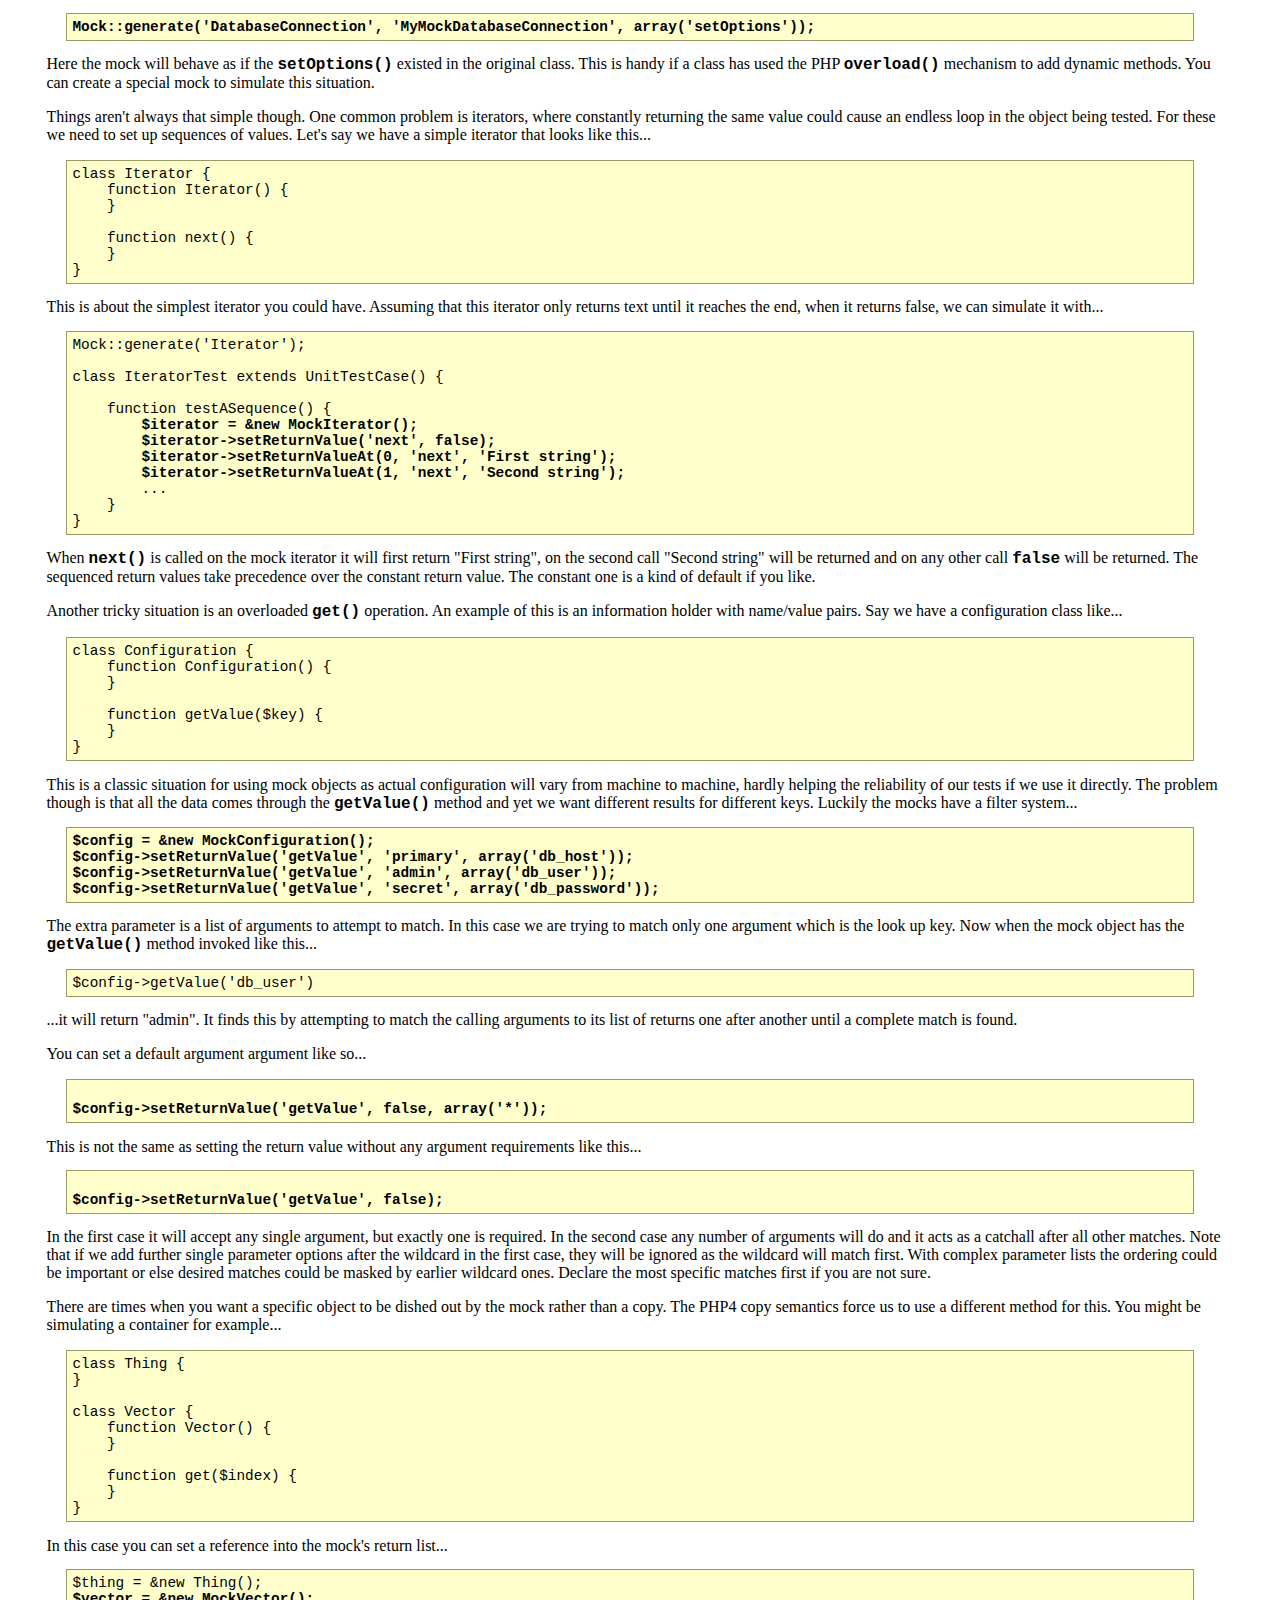
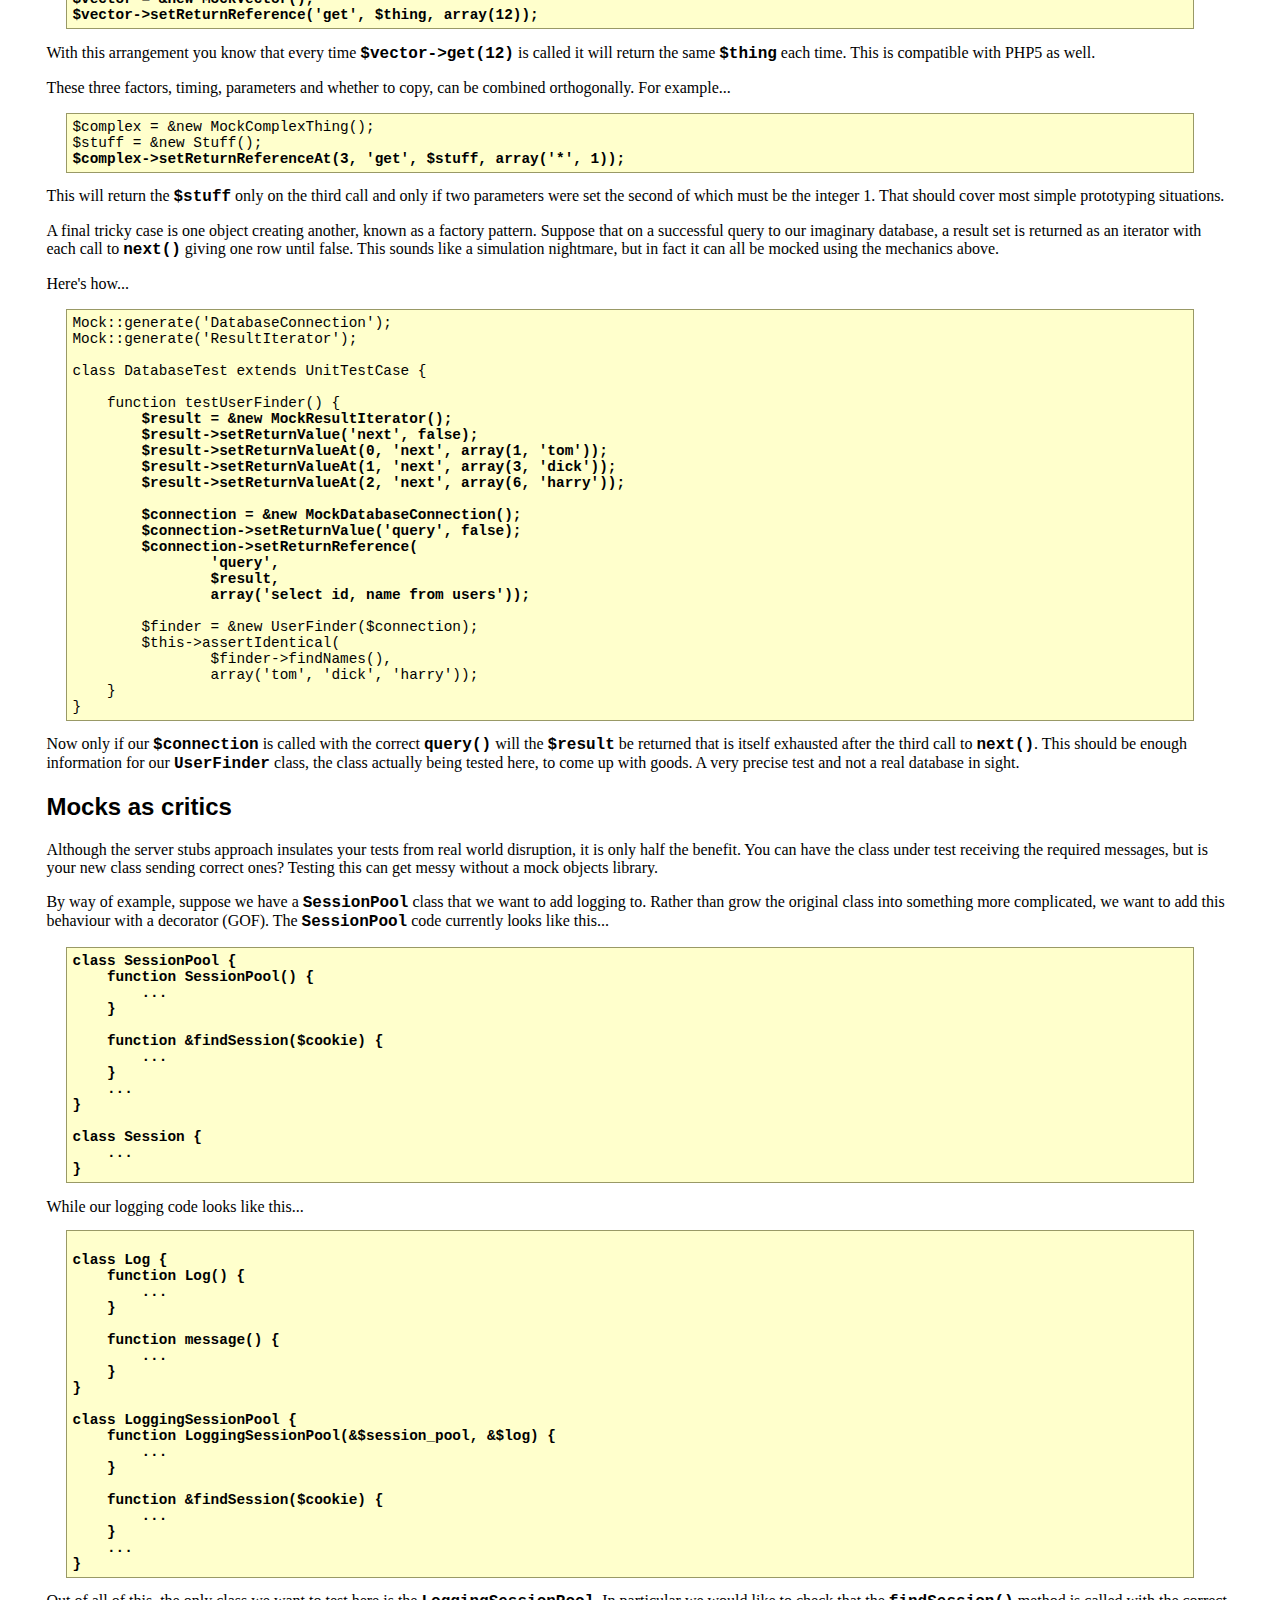
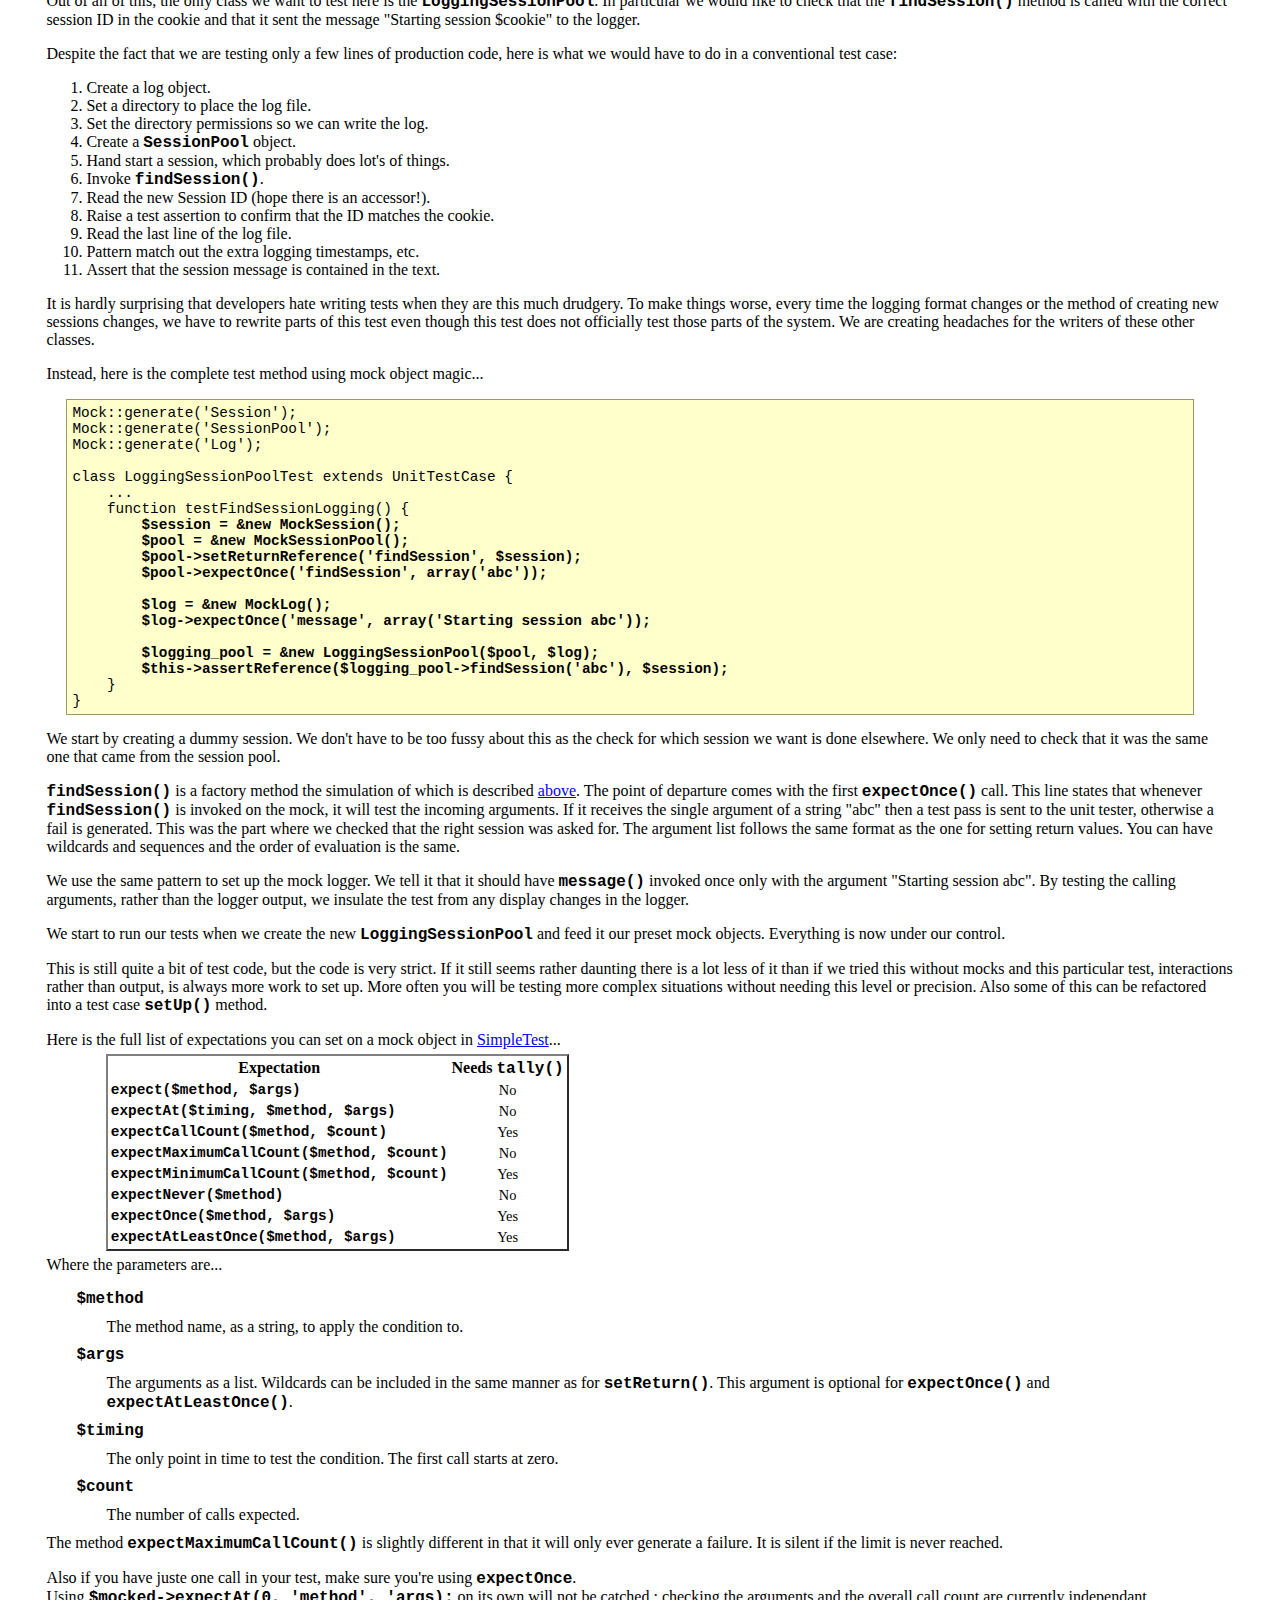
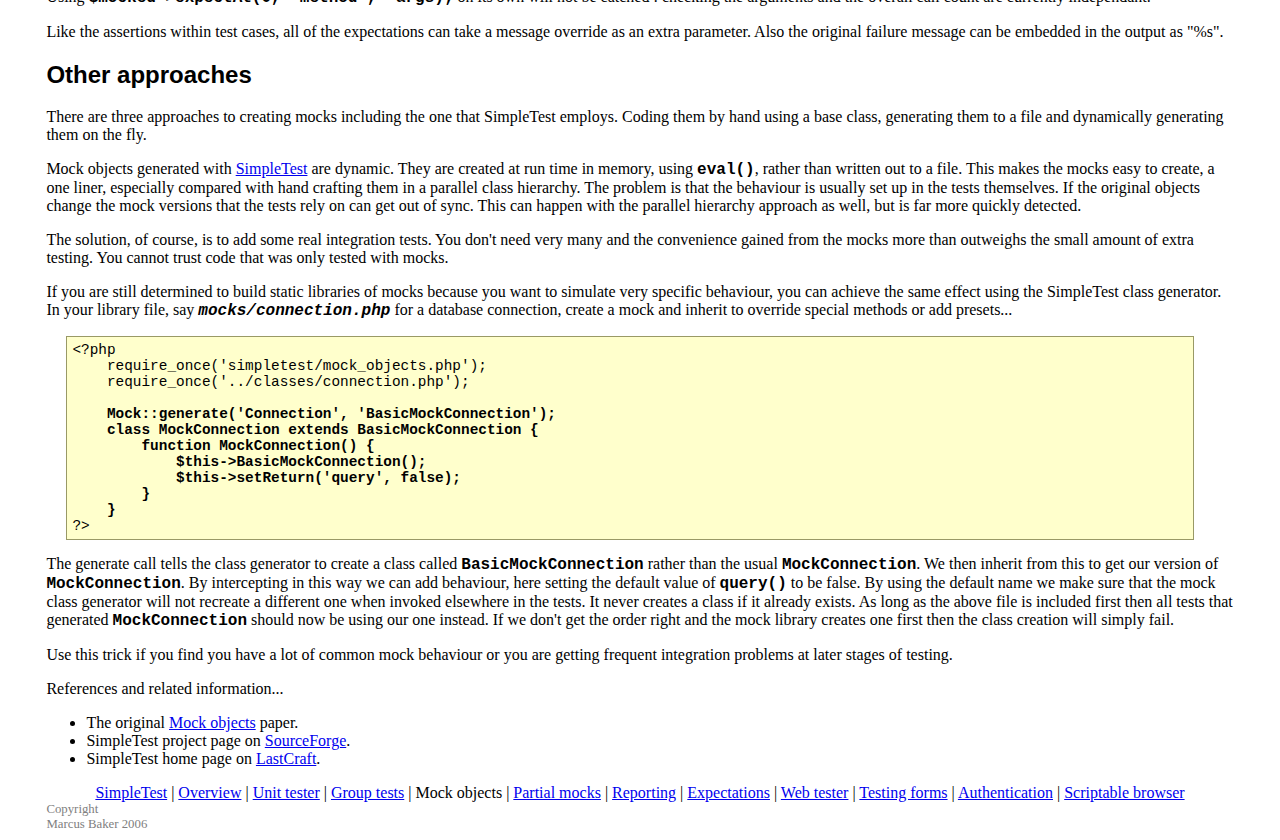
<file: lib/migrations/simpletest/docs/en/mock_objects_documentation.html>
<html>
<head>
<meta http-equiv="Content-Type" content="text/html; charset=UTF-8">
<title>SimpleTest for PHP mock objects documentation</title>
<link rel="stylesheet" type="text/css" href="docs.css" title="Styles">
</head>
<body>
<div class="menu_back"><div class="menu">
<a href="index.html">SimpleTest</a>
                |
                <a href="overview.html">Overview</a>
                |
                <a href="unit_test_documentation.html">Unit tester</a>
                |
                <a href="group_test_documentation.html">Group tests</a>
                |
                <span class="chosen">Mock objects</span>
                |
                <a href="partial_mocks_documentation.html">Partial mocks</a>
                |
                <a href="reporter_documentation.html">Reporting</a>
                |
                <a href="expectation_documentation.html">Expectations</a>
                |
                <a href="web_tester_documentation.html">Web tester</a>
                |
                <a href="form_testing_documentation.html">Testing forms</a>
                |
                <a href="authentication_documentation.html">Authentication</a>
                |
                <a href="browser_documentation.html">Scriptable browser</a>
</div></div>
<h1>Mock objects documentation</h1>
        This page...
        <ul>
<li>
            <a href="#what">What are mock objects?</a>
        </li>
<li>
            <a href="#creation">Creating mock objects</a>.
        </li>
<li>
            <a href="#stub">Mocks as actors</a> or stubs.
        </li>
<li>
            <a href="#expectations">Mocks as critics</a> with expectations.
        </li>
<li>
            <a href="#approaches">Other approaches</a> including mock libraries.
        </li>
</ul>
<div class="content">
        <p><a class="target" name="what"><h2>What are mock objects?</h2></a></p>
            <p>
                Mock objects have two roles during a test case: actor and critic.
            </p>
            <p>
                The actor behaviour is to simulate objects that are difficult to
                set up or time consuming to set up for a test.
                The classic example is a database connection.
                Setting up a test database at the start of each test would slow
                testing to a crawl and would require the installation of the
                database engine and test data on the test machine.
                If we can simulate the connection and return data of our
                choosing we not only win on the pragmatics of testing, but can
                also feed our code spurious data to see how it responds.
                We can simulate databases being down or other extremes
                without having to create a broken database for real.
                In other words, we get greater control of the test environment.
            </p>
            <p>
                If mock objects only behaved as actors they would simply be
                known as server stubs.
                This was originally a pattern named by Robert Binder (Testing
                object-oriented systems: models, patterns, and tools,
                Addison-Wesley) in 1999.
            </p>
            <p>
                A server stub is a simulation of an object or component.
                It should exactly replace a component in a system for test
                or prototyping purposes, but remain lightweight.
                This allows tests to run more quickly, or if the simulated
                class has not been written, to run at all.
            </p>
            <p>
                However, the mock objects not only play a part (by supplying chosen
                return values on demand) they are also sensitive to the
                messages sent to them (via expectations).
                By setting expected parameters for a method call they act
                as a guard that the calls upon them are made correctly.
                If expectations are not met they save us the effort of
                writing a failed test assertion by performing that duty on our
                behalf.
            </p>
            <p>
                In the case of an imaginary database connection they can
                test that the query, say SQL, was correctly formed by
                the object that is using the connection.
                Set them up with fairly tight expectations and you will
                hardly need manual assertions at all.
            </p>
        
        <p><a class="target" name="creation"><h2>Creating mock objects</h2></a></p>
            <p>
                In the same way that we create server stubs, all we need is an
                existing class, say a database connection that looks like this...
<pre>
<strong>class DatabaseConnection {
    function DatabaseConnection() {
    }
    
    function query() {
    }
    
    function selectQuery() {
    }
}</strong>
</pre>
                The class does not need to have been implemented yet.
                To create a mock version of the class we need to include the
                mock object library and run the generator...
<pre>
<strong>require_once('simpletest/unit_tester.php');
require_once('simpletest/mock_objects.php');
require_once('database_connection.php');

Mock::generate('DatabaseConnection');</strong>
</pre>
                This generates a clone class called
                <span class="new_code">MockDatabaseConnection</span>.
                We can now create instances of the new class within
                our test case...
<pre>
require_once('simpletest/unit_tester.php');
require_once('simpletest/mock_objects.php');
require_once('database_connection.php');

Mock::generate('DatabaseConnection');
<strong>
class MyTestCase extends UnitTestCase {
    
    function testSomething() {
        $connection = &amp;new MockDatabaseConnection();
    }
}</strong>
</pre>
                Unlike the generated stubs the mock constructor needs a reference
                to the test case so that it can dispatch passes and failures while
                checking its expectations.
                This means that mock objects can only be used within test cases.
                Despite this their extra power means that stubs are hardly ever used
                if mocks are available.
            </p>
            <p>
                <a class="target" name="stub"><h2>Mocks as actors</h2></a>
            </p>
            <p>
                The mock version of a class has all the methods of the original,
                so that operations like
                <span class="new_code">$connection-&gt;query()</span> are still
                legal.
                The return value will be <span class="new_code">null</span>,
                but we can change that with...
<pre>
<strong>$connection-&gt;setReturnValue('query', 37)</strong>
</pre>
                Now every time we call
                <span class="new_code">$connection-&gt;query()</span> we get
                the result of 37.
                We can set the return value to anything, say a hash of
                imaginary database results or a list of persistent objects.
                Parameters are irrelevant here, we always get the same
                values back each time once they have been set up this way.
                That may not sound like a convincing replica of a
                database connection, but for the half a dozen lines of
                a test method it is usually all you need.
            </p>
            <p>
                We can also add extra methods to the mock when generating it
                and choose our own class name...
<pre>
<strong>Mock::generate('DatabaseConnection', 'MyMockDatabaseConnection', array('setOptions'));</strong>
</pre>
                Here the mock will behave as if the <span class="new_code">setOptions()</span>
                existed in the original class.
                This is handy if a class has used the PHP <span class="new_code">overload()</span>
                mechanism to add dynamic methods.
                You can create a special mock to simulate this situation.
            </p>
            <p>
                Things aren't always that simple though.
                One common problem is iterators, where constantly returning
                the same value could cause an endless loop in the object
                being tested.
                For these we need to set up sequences of values.
                Let's say we have a simple iterator that looks like this...
<pre>
class Iterator {
    function Iterator() {
    }
    
    function next() {
    }
}
</pre>
                This is about the simplest iterator you could have.
                Assuming that this iterator only returns text until it
                reaches the end, when it returns false, we can simulate it
                with...
<pre>
Mock::generate('Iterator');

class IteratorTest extends UnitTestCase() {
    
    function testASequence() {<strong>
        $iterator = &amp;new MockIterator();
        $iterator-&gt;setReturnValue('next', false);
        $iterator-&gt;setReturnValueAt(0, 'next', 'First string');
        $iterator-&gt;setReturnValueAt(1, 'next', 'Second string');</strong>
        ...
    }
}
</pre>
                When <span class="new_code">next()</span> is called on the
                mock iterator it will first return "First string",
                on the second call "Second string" will be returned
                and on any other call <span class="new_code">false</span> will
                be returned.
                The sequenced return values take precedence over the constant
                return value.
                The constant one is a kind of default if you like.
            </p>
            <p>
                Another tricky situation is an overloaded
                <span class="new_code">get()</span> operation.
                An example of this is an information holder with name/value pairs.
                Say we have a configuration class like...
<pre>
class Configuration {
    function Configuration() {
    }
    
    function getValue($key) {
    }
}
</pre>
                This is a classic situation for using mock objects as
                actual configuration will vary from machine to machine,
                hardly helping the reliability of our tests if we use it
                directly.
                The problem though is that all the data comes through the
                <span class="new_code">getValue()</span> method and yet
                we want different results for different keys.
                Luckily the mocks have a filter system...
<pre>
<strong>$config = &amp;new MockConfiguration();
$config-&gt;setReturnValue('getValue', 'primary', array('db_host'));
$config-&gt;setReturnValue('getValue', 'admin', array('db_user'));
$config-&gt;setReturnValue('getValue', 'secret', array('db_password'));</strong>
</pre>
                The extra parameter is a list of arguments to attempt
                to match.
                In this case we are trying to match only one argument which
                is the look up key.
                Now when the mock object has the
                <span class="new_code">getValue()</span> method invoked
                like this...
<pre>
$config-&gt;getValue('db_user')
</pre>
                ...it will return "admin".
                It finds this by attempting to match the calling arguments
                to its list of returns one after another until
                a complete match is found.
            </p>
            <p>
                You can set a default argument argument like so...
<pre><strong>
$config-&gt;setReturnValue('getValue', false, array('*'));</strong>
</pre>
                This is not the same as setting the return value without
                any argument requirements like this...
<pre><strong>
$config-&gt;setReturnValue('getValue', false);</strong>
</pre>
                In the first case it will accept any single argument,
                but exactly one is required.
                In the second case any number of arguments will do and
                it acts as a catchall after all other matches.
                Note that if we add further single parameter options after
                the wildcard in the first case, they will be ignored as the wildcard
                will match first.
                With complex parameter lists the ordering could be important
                or else desired matches could be masked by earlier wildcard
                ones.
                Declare the most specific matches first if you are not sure.
            </p>
            <p>
                There are times when you want a specific object to be
                dished out by the mock rather than a copy.
                The PHP4 copy semantics force us to use a different method
                for this.
                You might be simulating a container for example...
<pre>
class Thing {
}

class Vector {
    function Vector() {
    }
    
    function get($index) {
    }
}
</pre>
                In this case you can set a reference into the mock's
                return list...
<pre>
$thing = &amp;new Thing();<strong>
$vector = &amp;new MockVector();
$vector-&gt;setReturnReference('get', $thing, array(12));</strong>
</pre>
                With this arrangement you know that every time
                <span class="new_code">$vector-&gt;get(12)</span> is
                called it will return the same
                <span class="new_code">$thing</span> each time.
                This is compatible with PHP5 as well.
            </p>
            <p>
                These three factors, timing, parameters and whether to copy,
                can be combined orthogonally.
                For example...
<pre>
$complex = &amp;new MockComplexThing();
$stuff = &amp;new Stuff();<strong>
$complex-&gt;setReturnReferenceAt(3, 'get', $stuff, array('*', 1));</strong>
</pre>
                This will return the <span class="new_code">$stuff</span> only on the third
                call and only if two parameters were set the second of
                which must be the integer 1.
                That should cover most simple prototyping situations.
            </p>
            <p>
                A final tricky case is one object creating another, known
                as a factory pattern.
                Suppose that on a successful query to our imaginary
                database, a result set is returned as an iterator with
                each call to <span class="new_code">next()</span> giving
                one row until false.
                This sounds like a simulation nightmare, but in fact it can all
                be mocked using the mechanics above.
            </p>
            <p>
                Here's how...
<pre>
Mock::generate('DatabaseConnection');
Mock::generate('ResultIterator');

class DatabaseTest extends UnitTestCase {
    
    function testUserFinder() {<strong>
        $result = &amp;new MockResultIterator();
        $result-&gt;setReturnValue('next', false);
        $result-&gt;setReturnValueAt(0, 'next', array(1, 'tom'));
        $result-&gt;setReturnValueAt(1, 'next', array(3, 'dick'));
        $result-&gt;setReturnValueAt(2, 'next', array(6, 'harry'));
        
        $connection = &amp;new MockDatabaseConnection();
        $connection-&gt;setReturnValue('query', false);
        $connection-&gt;setReturnReference(
                'query',
                $result,
                array('select id, name from users'));</strong>
                
        $finder = &amp;new UserFinder($connection);
        $this-&gt;assertIdentical(
                $finder-&gt;findNames(),
                array('tom', 'dick', 'harry'));
    }
}
</pre>
                Now only if our
                <span class="new_code">$connection</span> is called with the correct
                <span class="new_code">query()</span> will the
                <span class="new_code">$result</span> be returned that is
                itself exhausted after the third call to <span class="new_code">next()</span>.
                This should be enough
                information for our <span class="new_code">UserFinder</span> class,
                the class actually
                being tested here, to come up with goods.
                A very precise test and not a real database in sight.
            </p>
        
        <p><a class="target" name="expectations"><h2>Mocks as critics</h2></a></p>
            <p>
                Although the server stubs approach insulates your tests from
                real world disruption, it is only half the benefit.
                You can have the class under test receiving the required
                messages, but is your new class sending correct ones?
                Testing this can get messy without a mock objects library.
            </p>
            <p>
                By way of example, suppose we have a
                <span class="new_code">SessionPool</span> class that we
                want to add logging to.
                Rather than grow the original class into something more
                complicated, we want to add this behaviour with a decorator (GOF).
                The <span class="new_code">SessionPool</span> code currently looks
                like this...
<pre>
<strong>class SessionPool {
    function SessionPool() {
        ...
    }
    
    function &amp;findSession($cookie) {
        ...
    }
    ...
}

class Session {
    ...
}</strong>
</pre>
                While our logging code looks like this...
<pre>
<strong>
class Log {
    function Log() {
        ...
    }
    
    function message() {
        ...
    }
}

class LoggingSessionPool {
    function LoggingSessionPool(&amp;$session_pool, &amp;$log) {
        ...
    }
    
    function &amp;findSession($cookie) {
        ...
    }
    ...
}</strong>
</pre>
                Out of all of this, the only class we want to test here
                is the <span class="new_code">LoggingSessionPool</span>.
                In particular we would like to check that the
                <span class="new_code">findSession()</span> method is
                called with the correct session ID in the cookie and that
                it sent the message "Starting session $cookie"
                to the logger.
            </p>
            <p>
                Despite the fact that we are testing only a few lines of
                production code, here is what we would have to do in a
                conventional test case:
                <ol>
                    <li>Create a log object.</li>
                    <li>Set a directory to place the log file.</li>
                    <li>Set the directory permissions so we can write the log.</li>
                    <li>Create a <span class="new_code">SessionPool</span> object.</li>
                    <li>Hand start a session, which probably does lot's of things.</li>
                    <li>Invoke <span class="new_code">findSession()</span>.</li>
                    <li>Read the new Session ID (hope there is an accessor!).</li>
                    <li>Raise a test assertion to confirm that the ID matches the cookie.</li>
                    <li>Read the last line of the log file.</li>
                    <li>Pattern match out the extra logging timestamps, etc.</li>
                    <li>Assert that the session message is contained in the text.</li>
                </ol>
                It is hardly surprising that developers hate writing tests
                when they are this much drudgery.
                To make things worse, every time the logging format changes or
                the method of creating new sessions changes, we have to rewrite
                parts of this test even though this test does not officially
                test those parts of the system.
                We are creating headaches for the writers of these other classes.
            </p>
            <p>
                Instead, here is the complete test method using mock object magic...
<pre>
Mock::generate('Session');
Mock::generate('SessionPool');
Mock::generate('Log');

class LoggingSessionPoolTest extends UnitTestCase {
    ...
    function testFindSessionLogging() {<strong>
        $session = &amp;new MockSession();
        $pool = &amp;new MockSessionPool();
        $pool-&gt;setReturnReference('findSession', $session);
        $pool-&gt;expectOnce('findSession', array('abc'));
        
        $log = &amp;new MockLog();
        $log-&gt;expectOnce('message', array('Starting session abc'));
        
        $logging_pool = &amp;new LoggingSessionPool($pool, $log);
        $this-&gt;assertReference($logging_pool-&gt;findSession('abc'), $session);</strong>
    }
}
</pre>
                We start by creating a dummy session.
                We don't have to be too fussy about this as the check
                for which session we want is done elsewhere.
                We only need to check that it was the same one that came
                from the session pool.
            </p>
            <p>
                <span class="new_code">findSession()</span> is a factory
                method the simulation of which is described <a href="#stub">above</a>.
                The point of departure comes with the first
                <span class="new_code">expectOnce()</span> call.
                This line states that whenever
                <span class="new_code">findSession()</span> is invoked on the
                mock, it will test the incoming arguments.
                If it receives the single argument of a string "abc"
                then a test pass is sent to the unit tester, otherwise a fail is
                generated.
                This was the part where we checked that the right session was asked for.
                The argument list follows the same format as the one for setting
                return values.
                You can have wildcards and sequences and the order of
                evaluation is the same.
            </p>
            <p>
                We use the same pattern to set up the mock logger.
                We tell it that it should have
                <span class="new_code">message()</span> invoked
                once only with the argument "Starting session abc".
                By testing the calling arguments, rather than the logger output,
                we insulate the test from any display changes in the logger.
            </p>
            <p>
                We start to run our tests when we create the new
                <span class="new_code">LoggingSessionPool</span> and feed
                it our preset mock objects.
                Everything is now under our control.
            </p>
            <p>
                This is still quite a bit of test code, but the code is very
                strict.
                If it still seems rather daunting there is a lot less of it
                than if we tried this without mocks and this particular test,
                interactions rather than output, is always more work to set
                up.
                More often you will be testing more complex situations without
                needing this level or precision.
                Also some of this can be refactored into a test case
                <span class="new_code">setUp()</span> method.
            </p>
            <p>
                Here is the full list of expectations you can set on a mock object
                in <a href="http://www.lastcraft.com/simple_test.php">SimpleTest</a>...
                <table>
<thead>
                    <tr>
<th>Expectation</th>
<th>Needs <span class="new_code">tally()</span>
</th>
</tr>
                    </thead>
<tbody>
<tr>
                        <td><span class="new_code">expect($method, $args)</span></td>
                        <td style="text-align: center">No</td>
                    </tr>
                    <tr>
                        <td><span class="new_code">expectAt($timing, $method, $args)</span></td>
                        <td style="text-align: center">No</td>
                    </tr>
                    <tr>
                        <td><span class="new_code">expectCallCount($method, $count)</span></td>
                        <td style="text-align: center">Yes</td>
                    </tr>
                    <tr>
                        <td><span class="new_code">expectMaximumCallCount($method, $count)</span></td>
                        <td style="text-align: center">No</td>
                    </tr>
                    <tr>
                        <td><span class="new_code">expectMinimumCallCount($method, $count)</span></td>
                        <td style="text-align: center">Yes</td>
                    </tr>
                    <tr>
                        <td><span class="new_code">expectNever($method)</span></td>
                        <td style="text-align: center">No</td>
                    </tr>
                    <tr>
                        <td><span class="new_code">expectOnce($method, $args)</span></td>
                        <td style="text-align: center">Yes</td>
                    </tr>
                    <tr>
                        <td><span class="new_code">expectAtLeastOnce($method, $args)</span></td>
                        <td style="text-align: center">Yes</td>
                    </tr>
                </tbody>
</table>
                Where the parameters are...
                <dl>
                    <dt class="new_code">$method</dt>
                    <dd>The method name, as a string, to apply the condition to.</dd>
                    <dt class="new_code">$args</dt>
                    <dd>
                        The arguments as a list. Wildcards can be included in the same
                        manner as for <span class="new_code">setReturn()</span>.
                        This argument is optional for <span class="new_code">expectOnce()</span>
                        and <span class="new_code">expectAtLeastOnce()</span>.
                    </dd>
                    <dt class="new_code">$timing</dt>
                    <dd>
                        The only point in time to test the condition.
                        The first call starts at zero.
                    </dd>
                    <dt class="new_code">$count</dt>
                    <dd>The number of calls expected.</dd>
                </dl>
                The method <span class="new_code">expectMaximumCallCount()</span>
                is slightly different in that it will only ever generate a failure.
                It is silent if the limit is never reached.
            </p>
            <p>
                Also if you have juste one call in your test, make sure you're using
                <span class="new_code">expectOnce</span>.<br>
                Using <span class="new_code">$mocked-&gt;expectAt(0, 'method', 'args);</span>
                on its own will not be catched :
                checking the arguments and the overall call count
                are currently independant.
            </p>
            <p>
                Like the assertions within test cases, all of the expectations
                can take a message override as an extra parameter.
                Also the original failure message can be embedded in the output
                as "%s".
            </p>
        
        <p><a class="target" name="approaches"><h2>Other approaches</h2></a></p>
            <p>
                There are three approaches to creating mocks including the one
                that SimpleTest employs.
                Coding them by hand using a base class, generating them to
                a file and dynamically generating them on the fly.
            </p>
            <p>
                Mock objects generated with <a href="simple_test.html">SimpleTest</a>
                are dynamic.
                They are created at run time in memory, using
                <span class="new_code">eval()</span>, rather than written
                out to a file.
                This makes the mocks easy to create, a one liner,
                especially compared with hand
                crafting them in a parallel class hierarchy.
                The problem is that the behaviour is usually set up in the tests
                themselves.
                If the original objects change the mock versions
                that the tests rely on can get out of sync.
                This can happen with the parallel hierarchy approach as well,
                but is far more quickly detected.
            </p>
            <p>
                The solution, of course, is to add some real integration
                tests.
                You don't need very many and the convenience gained
                from the mocks more than outweighs the small amount of
                extra testing.
                You cannot trust code that was only tested with mocks.
            </p>
            <p>
                If you are still determined to build static libraries of mocks
                because you want to simulate very specific behaviour, you can
                achieve the same effect using the SimpleTest class generator.
                In your library file, say <em>mocks/connection.php</em> for a
                database connection, create a mock and inherit to override
                special methods or add presets...
<pre>
&lt;?php
    require_once('simpletest/mock_objects.php');
    require_once('../classes/connection.php');
<strong>
    Mock::generate('Connection', 'BasicMockConnection');
    class MockConnection extends BasicMockConnection {
        function MockConnection() {
            $this-&gt;BasicMockConnection();
            $this-&gt;setReturn('query', false);
        }
    }</strong>
?&gt;
</pre>
                The generate call tells the class generator to create
                a class called <span class="new_code">BasicMockConnection</span>
                rather than the usual <span class="new_code">MockConnection</span>.
                We then inherit from this to get our version of
                <span class="new_code">MockConnection</span>.
                By intercepting in this way we can add behaviour, here setting
                the default value of <span class="new_code">query()</span> to be false.
                By using the default name we make sure that the mock class
                generator will not recreate a different one when invoked elsewhere in the
                tests.
                It never creates a class if it already exists.
                As long as the above file is included first then all tests
                that generated <span class="new_code">MockConnection</span> should
                now be using our one instead.
                If we don't get the order right and the mock library
                creates one first then the class creation will simply fail.
            </p>
            <p>
                Use this trick if you find you have a lot of common mock behaviour
                or you are getting frequent integration problems at later
                stages of testing.
            </p>
        
    </div>
        References and related information...
        <ul>
<li>
            The original
            <a href="http://www.mockobjects.com/">Mock objects</a> paper.
        </li>
<li>
            SimpleTest project page on <a href="http://sourceforge.net/projects/simpletest/">SourceForge</a>.
        </li>
<li>
            SimpleTest home page on <a href="http://www.lastcraft.com/simple_test.php">LastCraft</a>.
        </li>
</ul>
<div class="menu_back"><div class="menu">
<a href="index.html">SimpleTest</a>
                |
                <a href="overview.html">Overview</a>
                |
                <a href="unit_test_documentation.html">Unit tester</a>
                |
                <a href="group_test_documentation.html">Group tests</a>
                |
                <span class="chosen">Mock objects</span>
                |
                <a href="partial_mocks_documentation.html">Partial mocks</a>
                |
                <a href="reporter_documentation.html">Reporting</a>
                |
                <a href="expectation_documentation.html">Expectations</a>
                |
                <a href="web_tester_documentation.html">Web tester</a>
                |
                <a href="form_testing_documentation.html">Testing forms</a>
                |
                <a href="authentication_documentation.html">Authentication</a>
                |
                <a href="browser_documentation.html">Scriptable browser</a>
</div></div>
<div class="copyright">
            Copyright<br>Marcus Baker 2006
        </div>
</body>
</html>
</file>
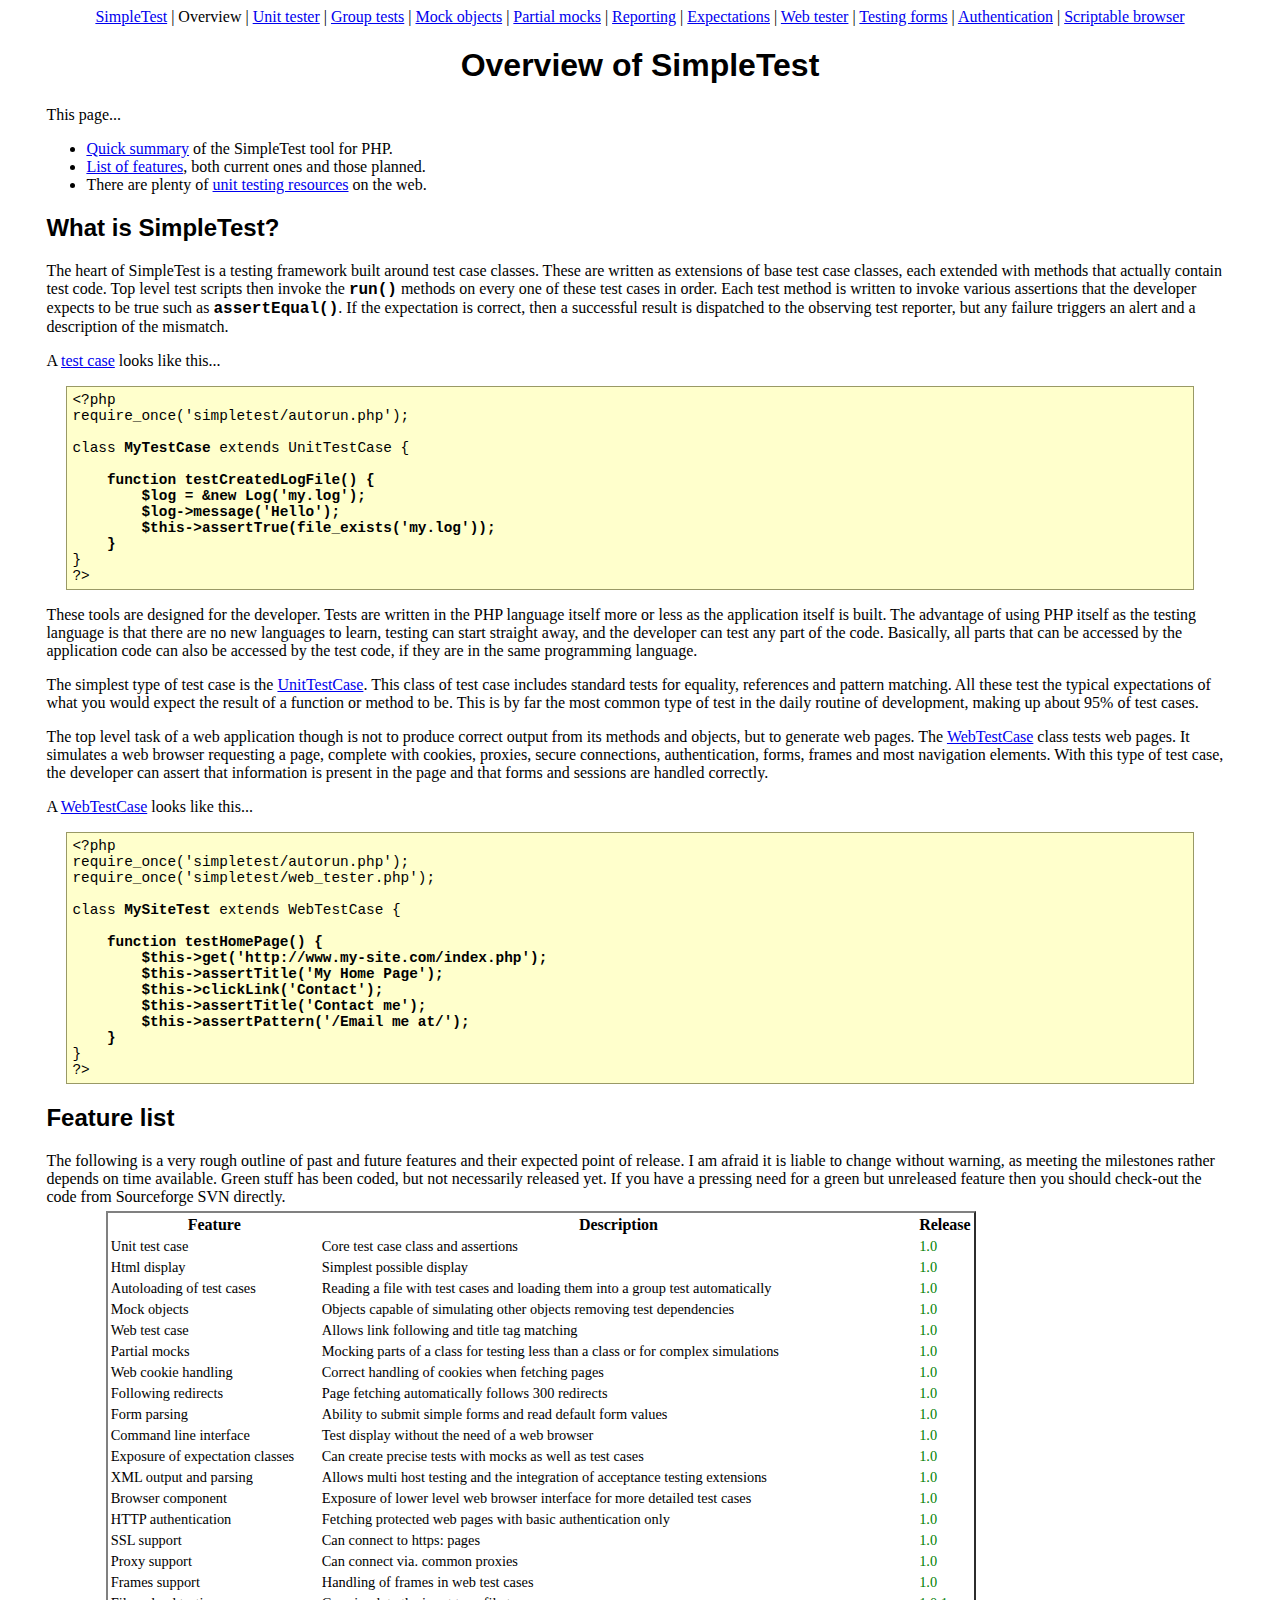
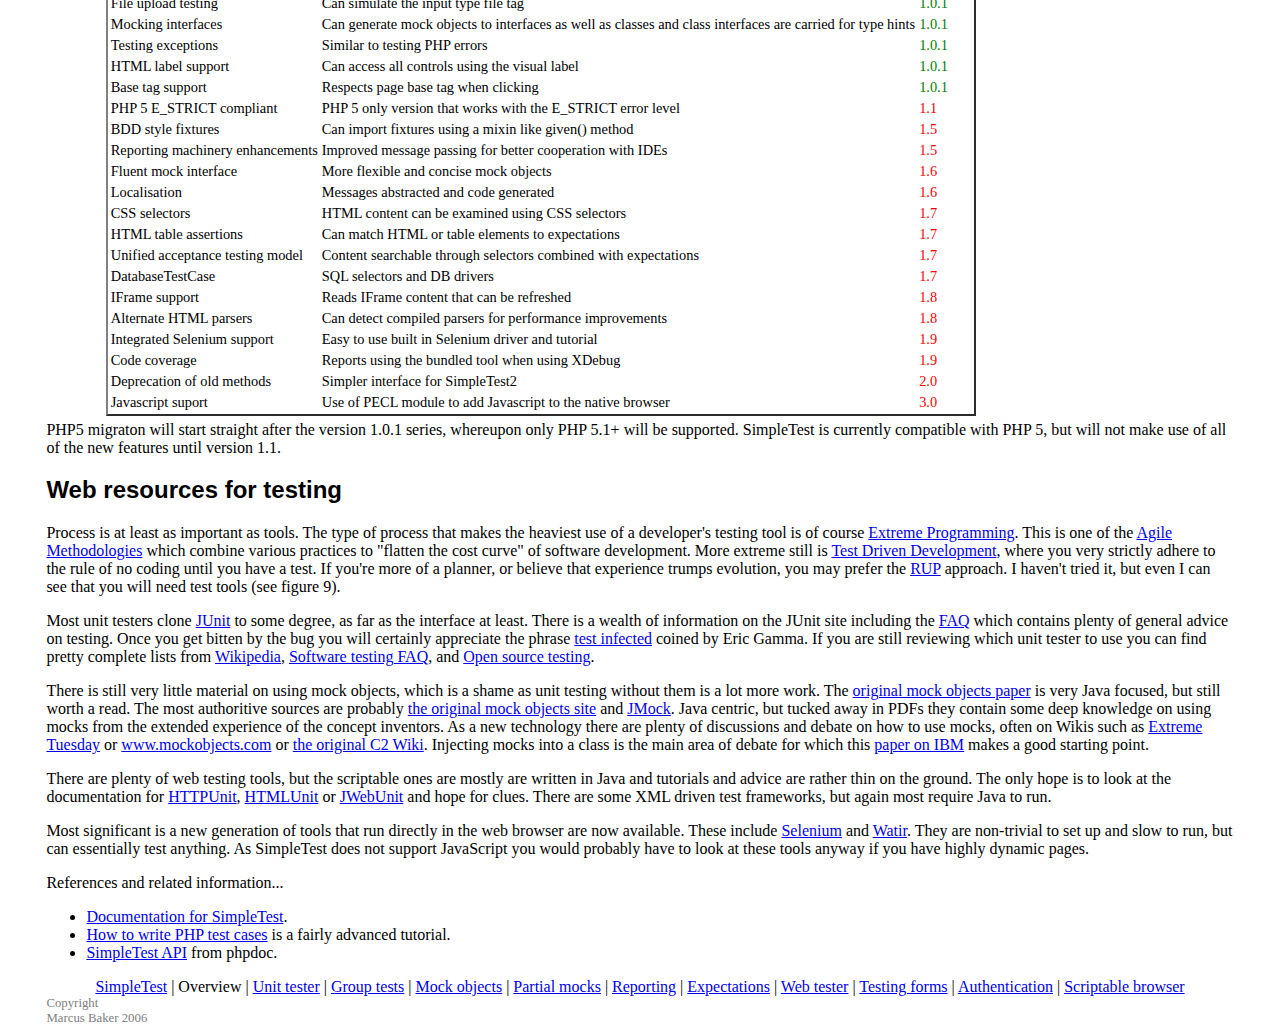
<file: lib/migrations/simpletest/docs/en/overview.html>
<html>
<head>
<meta http-equiv="Content-Type" content="text/html; charset=UTF-8">
<title>
        Overview and feature list for the SimpleTest PHP unit tester and web tester
    </title>
<link rel="stylesheet" type="text/css" href="docs.css" title="Styles">
</head>
<body>
<div class="menu_back"><div class="menu">
<a href="index.html">SimpleTest</a>
                |
                <span class="chosen">Overview</span>
                |
                <a href="unit_test_documentation.html">Unit tester</a>
                |
                <a href="group_test_documentation.html">Group tests</a>
                |
                <a href="mock_objects_documentation.html">Mock objects</a>
                |
                <a href="partial_mocks_documentation.html">Partial mocks</a>
                |
                <a href="reporter_documentation.html">Reporting</a>
                |
                <a href="expectation_documentation.html">Expectations</a>
                |
                <a href="web_tester_documentation.html">Web tester</a>
                |
                <a href="form_testing_documentation.html">Testing forms</a>
                |
                <a href="authentication_documentation.html">Authentication</a>
                |
                <a href="browser_documentation.html">Scriptable browser</a>
</div></div>
<h1>Overview of SimpleTest</h1>
        This page...
        <ul>
<li>
            <a href="#summary">Quick summary</a>
            of the SimpleTest tool for PHP.
        </li>
<li>
            <a href="#features">List of features</a>,
            both current ones and those planned.
        </li>
<li>
            There are plenty of <a href="#resources">unit testing resources</a>
            on the web.
        </li>
</ul>
<div class="content">
        <p><a class="target" name="summary"><h2>What is SimpleTest?</h2></a></p>
            <p>
                The heart of SimpleTest is a testing framework built around
                test case classes.
                These are written as extensions of base test case classes,
                each extended with methods that actually contain test code.
                Top level test scripts then invoke the <span class="new_code">run()</span>
                methods on every one of these test cases in order.
                Each test method is written to invoke various assertions that
                the developer expects to be true such as
                <span class="new_code">assertEqual()</span>.
                If the expectation is correct, then a successful result is dispatched to the
                observing test reporter, but any failure triggers an alert
                and a description of the mismatch.
            </p>
            <p>
                A <a href="unit_test_documentation.html">test case</a> looks like this...
<pre>
&lt;?php
require_once('simpletest/autorun.php');

class <strong>MyTestCase</strong> extends UnitTestCase {
    <strong>
    function testCreatedLogFile() {
        $log = &amp;new Log('my.log');
        $log-&gt;message('Hello');
        $this-&gt;assertTrue(file_exists('my.log'));
    }</strong>
}
?&gt;
</pre>
            </p>
            <p>
                These tools are designed for the developer.
                Tests are written in the PHP language itself more or less
                as the application itself is built.
                The advantage of using PHP itself as the testing language is that
                there are no new languages to learn, testing can start straight away,
                and the developer can test any part of the code.
                Basically, all parts that can be accessed by the application code can also be
                accessed by the test code, if they are in the same programming language.
            </p>
            <p>
                The simplest type of test case is the
                <a href="unit_tester_documentation.html">UnitTestCase</a>.
                This class of test case includes standard tests for equality,
                references and pattern matching.
                All these test the typical expectations of what you would
                expect the result of a function or method to be.
                This is by far the most common type of test in the daily
                routine of development, making up about 95% of test cases.
            </p>
            <p>
                The top level task of a web application though is not to
                produce correct output from its methods and objects, but
                to generate web pages.
                The <a href="web_tester_documentation.html">WebTestCase</a> class tests web
                pages.
                It simulates a web browser requesting a page, complete with
                cookies, proxies, secure connections, authentication, forms, frames and most
                navigation elements.
                With this type of test case, the developer can assert that
                information is present in the page and that forms and
                sessions are handled correctly.
            </p>
            <p>
                A <a href="web_tester_documentation.html">WebTestCase</a> looks like this...
<pre>
&lt;?php
require_once('simpletest/autorun.php');
require_once('simpletest/web_tester.php');

class <strong>MySiteTest</strong> extends WebTestCase {
    <strong>
    function testHomePage() {
        $this-&gt;get('http://www.my-site.com/index.php');
        $this-&gt;assertTitle('My Home Page');
        $this-&gt;clickLink('Contact');
        $this-&gt;assertTitle('Contact me');
        $this-&gt;assertPattern('/Email me at/');
    }</strong>
}
?&gt;
</pre>
            </p>
        
        <p><a class="target" name="features"><h2>Feature list</h2></a></p>
            <p>
                The following is a very rough outline of past and future features
                and their expected point of release.
                I am afraid it is liable to change without warning, as meeting the
                milestones rather depends on time available.
                Green stuff has been coded, but not necessarily released yet.
                If you have a pressing need for a green but unreleased feature
                then you should check-out the code from Sourceforge SVN directly.
                <table>
<thead>
                    <tr>
<th>Feature</th>
<th>Description</th>
<th>Release</th>
</tr>
                    </thead>
<tbody>
<tr>
                        <td>Unit test case</td>
                        <td>Core test case class and assertions</td>
                        <td style="color: green;">1.0</td>
                    </tr>
                    <tr>
                        <td>Html display</td>
                        <td>Simplest possible display</td>
                        <td style="color: green;">1.0</td>
                    </tr>
                    <tr>
                        <td>Autoloading of test cases</td>
                        <td>
                            Reading a file with test cases and loading them into a
                            group test automatically
                        </td>
                        <td style="color: green;">1.0</td>
                    </tr>
                    <tr>
                        <td>Mock objects</td>
                        <td>
                            Objects capable of simulating other objects removing
                            test dependencies
                        </td>
                        <td style="color: green;">1.0</td>
                    </tr>
                    <tr>
                        <td>Web test case</td>
                        <td>Allows link following and title tag matching</td>
                        <td style="color: green;">1.0</td>
                    </tr>
                    <tr>
                        <td>Partial mocks</td>
                        <td>
                            Mocking parts of a class for testing less than a class
                            or for complex simulations
                        </td>
                        <td style="color: green;">1.0</td>
                    </tr>
                    <tr>
                        <td>Web cookie handling</td>
                        <td>Correct handling of cookies when fetching pages</td>
                        <td style="color: green;">1.0</td>
                    </tr>
                    <tr>
                        <td>Following redirects</td>
                        <td>Page fetching automatically follows 300 redirects</td>
                        <td style="color: green;">1.0</td>
                    </tr>
                    <tr>
                        <td>Form parsing</td>
                        <td>Ability to submit simple forms and read default form values</td>
                        <td style="color: green;">1.0</td>
                    </tr>
                    <tr>
                        <td>Command line interface</td>
                        <td>Test display without the need of a web browser</td>
                        <td style="color: green;">1.0</td>
                    </tr>
                    <tr>
                        <td>Exposure of expectation classes</td>
                        <td>Can create precise tests with mocks as well as test cases</td>
                        <td style="color: green;">1.0</td>
                    </tr>
                    <tr>
                        <td>XML output and parsing</td>
                        <td>
                            Allows multi host testing and the integration of acceptance
                            testing extensions
                        </td>
                        <td style="color: green;">1.0</td>
                    </tr>
                    <tr>
                        <td>Browser component</td>
                        <td>
                            Exposure of lower level web browser interface for more
                            detailed test cases
                        </td>
                        <td style="color: green;">1.0</td>
                    </tr>
                    <tr>
                        <td>HTTP authentication</td>
                        <td>
                            Fetching protected web pages with basic authentication
                            only
                        </td>
                        <td style="color: green;">1.0</td>
                    </tr>
                    <tr>
                        <td>SSL support</td>
                        <td>Can connect to https: pages</td>
                        <td style="color: green;">1.0</td>
                    </tr>
                    <tr>
                        <td>Proxy support</td>
                        <td>Can connect via. common proxies</td>
                        <td style="color: green;">1.0</td>
                    </tr>
                    <tr>
                        <td>Frames support</td>
                        <td>Handling of frames in web test cases</td>
                        <td style="color: green;">1.0</td>
                    </tr>
                    <tr>
                        <td>File upload testing</td>
                        <td>Can simulate the input type file tag</td>
                        <td style="color: green;">1.0.1</td>
                    </tr>
                    <tr>
                        <td>Mocking interfaces</td>
                        <td>
                            Can generate mock objects to interfaces as well as classes
                            and class interfaces are carried for type hints
                        </td>
                        <td style="color: green;">1.0.1</td>
                    </tr>
                    <tr>
                        <td>Testing exceptions</td>
                        <td>Similar to testing PHP errors</td>
                        <td style="color: green;">1.0.1</td>
                    </tr>
                    <tr>
                        <td>HTML label support</td>
                        <td>Can access all controls using the visual label</td>
                        <td style="color: green;">1.0.1</td>
                    </tr>
                    <tr>
                        <td>Base tag support</td>
                        <td>Respects page base tag when clicking</td>
                        <td style="color: green;">1.0.1</td>
                    </tr>
                    <tr>
                        <td>PHP 5 E_STRICT compliant</td>
                        <td>PHP 5 only version that works with the E_STRICT error level</td>
                        <td style="color: red;">1.1</td>
                    </tr>
                    <tr>
                        <td>BDD style fixtures</td>
                        <td>Can import fixtures using a mixin like given() method</td>
                        <td style="color: red;">1.5</td>
                    </tr>
                    <tr>
                        <td>Reporting machinery enhancements</td>
                        <td>Improved message passing for better cooperation with IDEs</td>
                        <td style="color: red;">1.5</td>
                    </tr>
                    <tr>
                        <td>Fluent mock interface</td>
                        <td>More flexible and concise mock objects</td>
                        <td style="color: red;">1.6</td>
                    </tr>
                    <tr>
                        <td>Localisation</td>
                        <td>Messages abstracted and code generated</td>
                        <td style="color: red;">1.6</td>
                    </tr>
                    <tr>
                        <td>CSS selectors</td>
                        <td>HTML content can be examined using CSS selectors</td>
                        <td style="color: red;">1.7</td>
                    </tr>
                    <tr>
                        <td>HTML table assertions</td>
                        <td>Can match HTML or table elements to expectations</td>
                        <td style="color: red;">1.7</td>
                    </tr>
                    <tr>
                        <td>Unified acceptance testing model</td>
                        <td>Content searchable through selectors combined with expectations</td>
                        <td style="color: red;">1.7</td>
                    </tr>
                    <tr>
                        <td>DatabaseTestCase</td>
                        <td>SQL selectors and DB drivers</td>
                        <td style="color: red;">1.7</td>
                    </tr>
                    <tr>
                        <td>IFrame support</td>
                        <td>Reads IFrame content that can be refreshed</td>
                        <td style="color: red;">1.8</td>
                    </tr>
                    <tr>
                        <td>Alternate HTML parsers</td>
                        <td>Can detect compiled parsers for performance improvements</td>
                        <td style="color: red;">1.8</td>
                    </tr>
                    <tr>
                        <td>Integrated Selenium support</td>
                        <td>Easy to use built in Selenium driver and tutorial</td>
                        <td style="color: red;">1.9</td>
                    </tr>
                    <tr>
                        <td>Code coverage</td>
                        <td>Reports using the bundled tool when using XDebug</td>
                        <td style="color: red;">1.9</td>
                    </tr>
                    <tr>
                        <td>Deprecation of old methods</td>
                        <td>Simpler interface for SimpleTest2</td>
                        <td style="color: red;">2.0</td>
                    </tr>
                    <tr>
                        <td>Javascript suport</td>
                        <td>Use of PECL module to add Javascript to the native browser</td>
                        <td style="color: red;">3.0</td>
                    </tr>
                </tbody>
</table>
                PHP5 migraton will start straight after the version 1.0.1 series,
                whereupon only PHP 5.1+ will be supported.
                SimpleTest is currently compatible with PHP 5, but will not
                make use of all of the new features until version 1.1.
            </p>
        
        <p><a class="target" name="resources"><h2>Web resources for testing</h2></a></p>
            <p>
                Process is at least as important as tools.
                The type of process that makes the heaviest use of a developer's
                testing tool is of course
                <a href="http://www.extremeprogramming.org/">Extreme Programming</a>.
                This is one of the
                <a href="http://www.agilealliance.com/articles/index">Agile Methodologies</a>
                which combine various practices to "flatten the cost curve" of software development.
                More extreme still is <a href="http://www.testdriven.com/modules/news/">Test Driven Development</a>,
                where you very strictly adhere to the rule of no coding until you have a test.
                If you're more of a planner, or believe that experience trumps evolution,
                you may prefer the
                <a href="http://www.therationaledge.com/content/dec_01/f_spiritOfTheRUP_pk.html">RUP</a> approach.
                I haven't tried it, but even I can see that you will need test tools (see figure 9).
            </p>
            <p>
                Most unit testers clone <a href="http://www.junit.org/">JUnit</a> to some degree,
                as far as the interface at least. There is a wealth of information on the
                JUnit site including the
                <a href="http://junit.sourceforge.net/doc/faq/faq.htm">FAQ</a>
                which contains plenty of general advice on testing.
                Once you get bitten by the bug you will certainly appreciate the phrase
                <a href="http://junit.sourceforge.net/doc/testinfected/testing.htm">test infected</a>
                coined by Eric Gamma.
                If you are still reviewing which unit tester to use you can find pretty complete
                lists from
                <a href="http://en.wikipedia.org/wiki/List_of_unit_testing_frameworks">Wikipedia</a>,
                <a href="http://www.testingfaqs.org/t-unit.html">Software testing FAQ</a>,
                and <a href="http://www.opensourcetesting.org/functional.php">Open source testing</a>.
            </p>
            <p>
                There is still very little material on using mock objects, which is a shame
                as unit testing without them is a lot more work.
                The <a href="http://www.sidewize.com/company/mockobjects.pdf">original mock objects paper</a>
                is very Java focused, but still worth a read.
                The most authoritive sources are probably
                <a href="http://mockobjects.com">the original mock objects site</a> and
                <a href="http://jmock.org/">JMock</a>.
                Java centric, but tucked away in PDFs they contain some deep knowledge on using mocks from the
                extended experience of the concept inventors.
                As a new technology there are plenty of discussions and debate on how to use mocks,
                often on Wikis such as
                <a href="http://xpdeveloper.com/cgi-bin/oldwiki.cgi?MockObjects">Extreme Tuesday</a>
                or <a href="http://www.mockobjects.com/MocksObjectsPaper.html">www.mockobjects.com</a>
                or <a href="http://c2.com/cgi/wiki?MockObject">the original C2 Wiki</a>.
                Injecting mocks into a class is the main area of debate for which this
                <a href="http://www-106.ibm.com/developerworks/java/library/j-mocktest.html">paper on IBM</a>
                makes a good starting point.
            </p>
            <p>
                There are plenty of web testing tools, but the scriptable ones
                are mostly are written in Java and
                tutorials and advice are rather thin on the ground.
                The only hope is to look at the documentation for
                <a href="http://httpunit.sourceforge.net/">HTTPUnit</a>,
                <a href="http://htmlunit.sourceforge.net/">HTMLUnit</a>
                or <a href="http://jwebunit.sourceforge.net/">JWebUnit</a> and hope for clues.
                There are some XML driven test frameworks, but again most
                require Java to run.
            </p>
            <p>
                Most significant is a new generation of tools that run directly in the web browser
                are now available.
                These include
                <a href="http://www.openqa.org/selenium/">Selenium</a> and
                <a href="http://wtr.rubyforge.org/">Watir</a>.
                They are non-trivial to set up and slow to run, but can essentially test anything.
                As SimpleTest does not support JavaScript you would probably
                have to look at these tools anyway if you have highly dynamic
                pages.
            </p>
        
    </div>
        References and related information...
        <ul>
<li>
            <a href="unit_test_documentation.html">Documentation for SimpleTest</a>.
        </li>
<li>
            <a href="http://www.lastcraft.com/first_test_tutorial.php">How to write PHP test cases</a>
            is a fairly advanced tutorial.
        </li>
<li>
            <a href="http://simpletest.org/api/">SimpleTest API</a> from phpdoc.
        </li>
</ul>
<div class="menu_back"><div class="menu">
<a href="index.html">SimpleTest</a>
                |
                <span class="chosen">Overview</span>
                |
                <a href="unit_test_documentation.html">Unit tester</a>
                |
                <a href="group_test_documentation.html">Group tests</a>
                |
                <a href="mock_objects_documentation.html">Mock objects</a>
                |
                <a href="partial_mocks_documentation.html">Partial mocks</a>
                |
                <a href="reporter_documentation.html">Reporting</a>
                |
                <a href="expectation_documentation.html">Expectations</a>
                |
                <a href="web_tester_documentation.html">Web tester</a>
                |
                <a href="form_testing_documentation.html">Testing forms</a>
                |
                <a href="authentication_documentation.html">Authentication</a>
                |
                <a href="browser_documentation.html">Scriptable browser</a>
</div></div>
<div class="copyright">
            Copyright<br>Marcus Baker 2006
        </div>
</body>
</html>
</file>
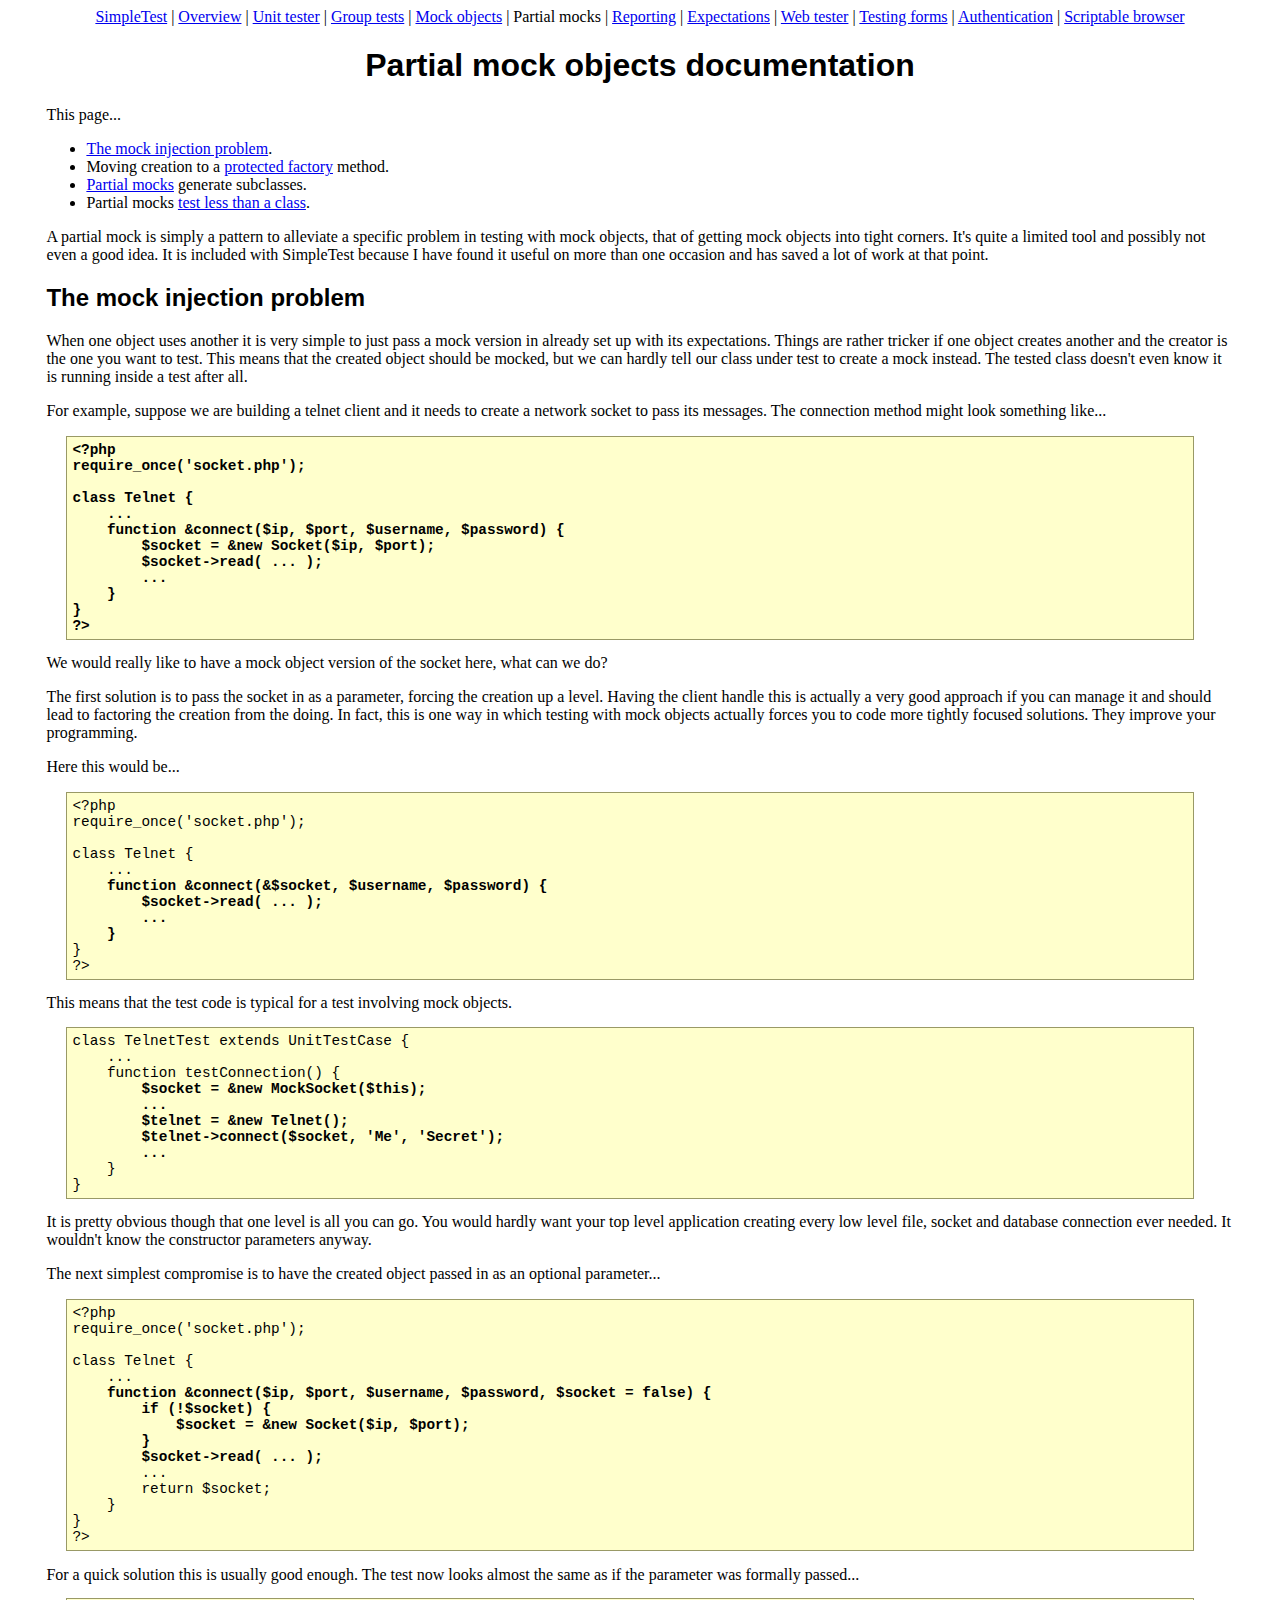
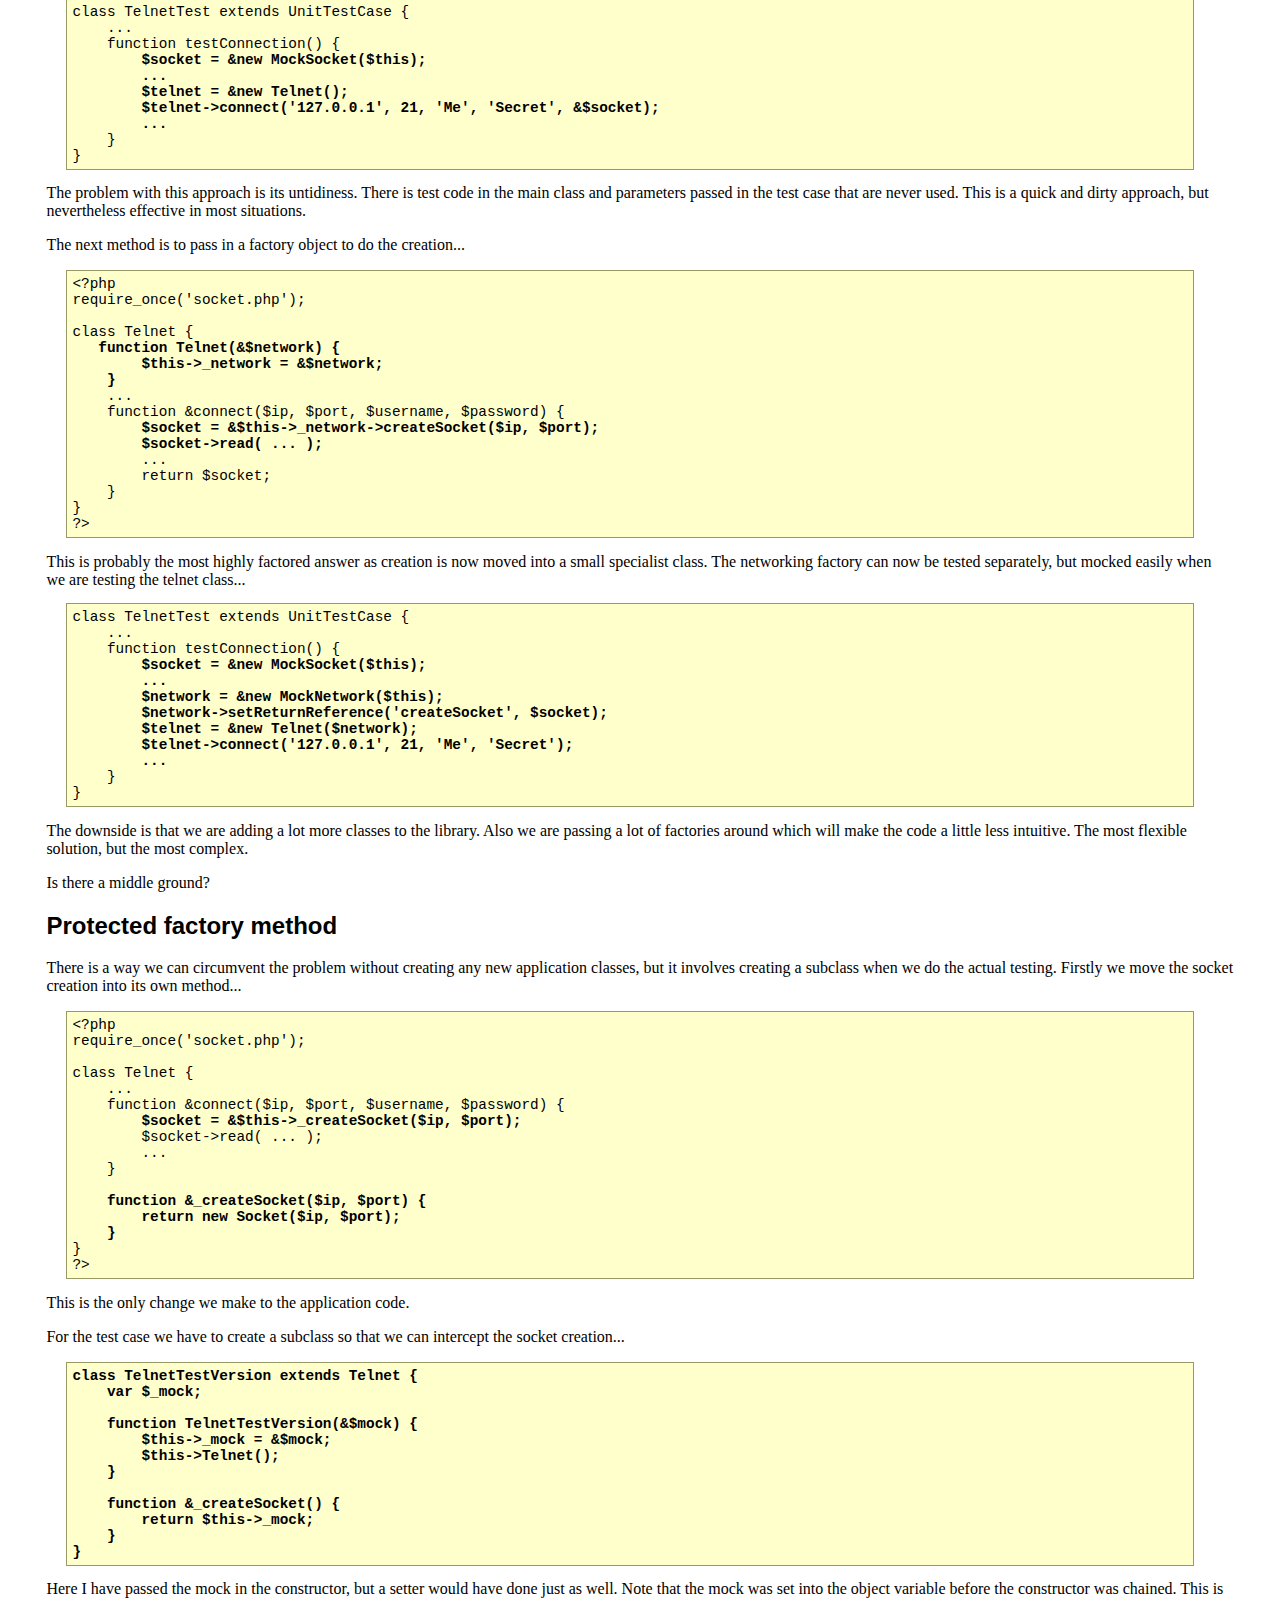
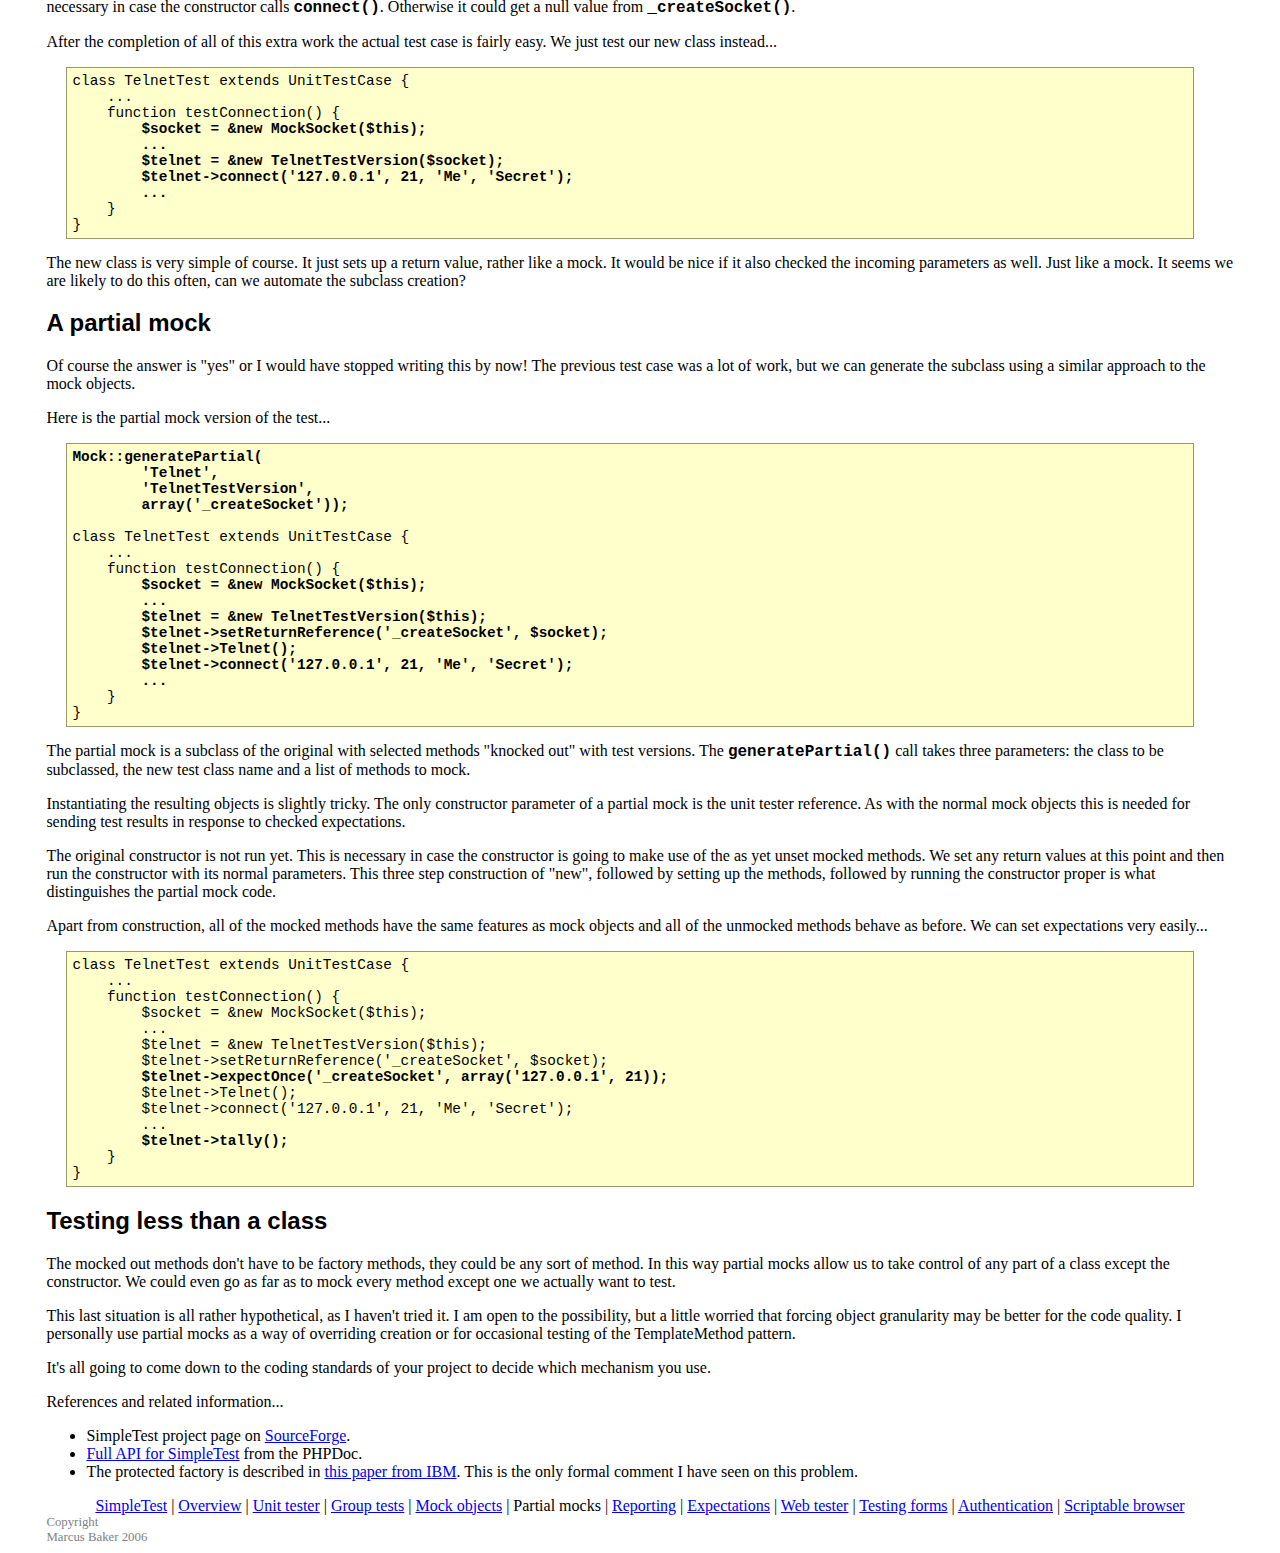
<file: lib/migrations/simpletest/docs/en/partial_mocks_documentation.html>
<html>
<head>
<meta http-equiv="Content-Type" content="text/html; charset=UTF-8">
<title>SimpleTest for PHP partial mocks documentation</title>
<link rel="stylesheet" type="text/css" href="docs.css" title="Styles">
</head>
<body>
<div class="menu_back"><div class="menu">
<a href="index.html">SimpleTest</a>
                |
                <a href="overview.html">Overview</a>
                |
                <a href="unit_test_documentation.html">Unit tester</a>
                |
                <a href="group_test_documentation.html">Group tests</a>
                |
                <a href="mock_objects_documentation.html">Mock objects</a>
                |
                <span class="chosen">Partial mocks</span>
                |
                <a href="reporter_documentation.html">Reporting</a>
                |
                <a href="expectation_documentation.html">Expectations</a>
                |
                <a href="web_tester_documentation.html">Web tester</a>
                |
                <a href="form_testing_documentation.html">Testing forms</a>
                |
                <a href="authentication_documentation.html">Authentication</a>
                |
                <a href="browser_documentation.html">Scriptable browser</a>
</div></div>
<h1>Partial mock objects documentation</h1>
        This page...
        <ul>
<li>
            <a href="#inject">The mock injection problem</a>.
        </li>
<li>
            Moving creation to a <a href="#creation">protected factory</a> method.
        </li>
<li>
            <a href="#partial">Partial mocks</a> generate subclasses.
        </li>
<li>
            Partial mocks <a href="#less">test less than a class</a>.
        </li>
</ul>
<div class="content">
        
            <p>
                A partial mock is simply a pattern to alleviate a specific problem
                in testing with mock objects,
                that of getting mock objects into tight corners.
                It's quite a limited tool and possibly not even a good idea.
                It is included with SimpleTest because I have found it useful
                on more than one occasion and has saved a lot of work at that point.
            </p>
        
        <p><a class="target" name="inject"><h2>The mock injection problem</h2></a></p>
            <p>
                When one object uses another it is very simple to just pass a mock
                version in already set up with its expectations.
                Things are rather tricker if one object creates another and the
                creator is the one you want to test.
                This means that the created object should be mocked, but we can
                hardly tell our class under test to create a mock instead.
                The tested class doesn't even know it is running inside a test
                after all.
            </p>
            <p>
                For example, suppose we are building a telnet client and it
                needs to create a network socket to pass its messages.
                The connection method might look something like...
<pre>
<strong>&lt;?php
require_once('socket.php');
    
class Telnet {
    ...
    function &amp;connect($ip, $port, $username, $password) {
        $socket = &amp;new Socket($ip, $port);
        $socket-&gt;read( ... );
        ...
    }
}
?&gt;</strong>
</pre>
                We would really like to have a mock object version of the socket
                here, what can we do?
            </p>
            <p>
                The first solution is to pass the socket in as a parameter,
                forcing the creation up a level.
                Having the client handle this is actually a very good approach
                if you can manage it and should lead to factoring the creation from
                the doing.
                In fact, this is one way in which testing with mock objects actually
                forces you to code more tightly focused solutions.
                They improve your programming.
            </p>
            <p>
                Here this would be...
<pre>
&lt;?php
require_once('socket.php');
    
class Telnet {
    ...
    <strong>function &amp;connect(&amp;$socket, $username, $password) {
        $socket-&gt;read( ... );
        ...
    }</strong>
}
?&gt;
</pre>
                This means that the test code is typical for a test involving
                mock objects.
<pre>
class TelnetTest extends UnitTestCase {
    ...
    function testConnection() {<strong>
        $socket = &amp;new MockSocket($this);
        ...
        $telnet = &amp;new Telnet();
        $telnet-&gt;connect($socket, 'Me', 'Secret');
        ...</strong>
    }
}
</pre>
                It is pretty obvious though that one level is all you can go.
                You would hardly want your top level application creating
                every low level file, socket and database connection ever
                needed.
                It wouldn't know the constructor parameters anyway.
            </p>
            <p>
                The next simplest compromise is to have the created object passed
                in as an optional parameter...
<pre>
&lt;?php
require_once('socket.php');
    
class Telnet {
    ...<strong>
    function &amp;connect($ip, $port, $username, $password, $socket = false) {
        if (!$socket) {
            $socket = &amp;new Socket($ip, $port);
        }
        $socket-&gt;read( ... );</strong>
        ...
        return $socket;
    }
}
?&gt;
</pre>
                For a quick solution this is usually good enough.
                The test now looks almost the same as if the parameter
                was formally passed...
<pre>
class TelnetTest extends UnitTestCase {
    ...
    function testConnection() {<strong>
        $socket = &amp;new MockSocket($this);
        ...
        $telnet = &amp;new Telnet();
        $telnet-&gt;connect('127.0.0.1', 21, 'Me', 'Secret', &amp;$socket);
        ...</strong>
    }
}
</pre>
                The problem with this approach is its untidiness.
                There is test code in the main class and parameters passed
                in the test case that are never used.
                This is a quick and dirty approach, but nevertheless effective
                in most situations.
            </p>
            <p>
                The next method is to pass in a factory object to do the creation...
<pre>
&lt;?php
require_once('socket.php');
    
class Telnet {<strong>
   function Telnet(&amp;$network) {
        $this-&gt;_network = &amp;$network;
    }</strong>
    ...
    function &amp;connect($ip, $port, $username, $password) {<strong>
        $socket = &amp;$this-&gt;_network-&gt;createSocket($ip, $port);
        $socket-&gt;read( ... );</strong>
        ...
        return $socket;
    }
}
?&gt;
</pre>
                This is probably the most highly factored answer as creation
                is now moved into a small specialist class.
                The networking factory can now be tested separately, but mocked
                easily when we are testing the telnet class...
<pre>
class TelnetTest extends UnitTestCase {
    ...
    function testConnection() {<strong>
        $socket = &amp;new MockSocket($this);
        ...
        $network = &amp;new MockNetwork($this);
        $network-&gt;setReturnReference('createSocket', $socket);
        $telnet = &amp;new Telnet($network);
        $telnet-&gt;connect('127.0.0.1', 21, 'Me', 'Secret');
        ...</strong>
    }
}
</pre>
                The downside is that we are adding a lot more classes to the
                library.
                Also we are passing a lot of factories around which will
                make the code a little less intuitive.
                The most flexible solution, but the most complex.
            </p>
            <p>
                Is there a middle ground?
            </p>
        
        <p><a class="target" name="creation"><h2>Protected factory method</h2></a></p>
            <p>
                There is a way we can circumvent the problem without creating
                any new application classes, but it involves creating a subclass
                when we do the actual testing.
                Firstly we move the socket creation into its own method...
<pre>
&lt;?php
require_once('socket.php');
    
class Telnet {
    ...
    function &amp;connect($ip, $port, $username, $password) {<strong>
        $socket = &amp;$this-&gt;_createSocket($ip, $port);</strong>
        $socket-&gt;read( ... );
        ...
    }<strong>
        
    function &amp;_createSocket($ip, $port) {
        return new Socket($ip, $port);
    }</strong>
}
?&gt;
</pre>
                This is the only change we make to the application code.
            </p>
            <p>
                For the test case we have to create a subclass so that
                we can intercept the socket creation...
<pre>
<strong>class TelnetTestVersion extends Telnet {
    var $_mock;
    
    function TelnetTestVersion(&amp;$mock) {
        $this-&gt;_mock = &amp;$mock;
        $this-&gt;Telnet();
    }
    
    function &amp;_createSocket() {
        return $this-&gt;_mock;
    }
}</strong>
</pre>
                Here I have passed the mock in the constructor, but a
                setter would have done just as well.
                Note that the mock was set into the object variable
                before the constructor was chained.
                This is necessary in case the constructor calls
                <span class="new_code">connect()</span>.
                Otherwise it could get a null value from
                <span class="new_code">_createSocket()</span>.
            </p>
            <p>
                After the completion of all of this extra work the
                actual test case is fairly easy.
                We just test our new class instead...
<pre>
class TelnetTest extends UnitTestCase {
    ...
    function testConnection() {<strong>
        $socket = &amp;new MockSocket($this);
        ...
        $telnet = &amp;new TelnetTestVersion($socket);
        $telnet-&gt;connect('127.0.0.1', 21, 'Me', 'Secret');
        ...</strong>
    }
}
</pre>
                The new class is very simple of course.
                It just sets up a return value, rather like a mock.
                It would be nice if it also checked the incoming parameters
                as well.
                Just like a mock.
                It seems we are likely to do this often, can
                we automate the subclass creation?
            </p>
        
        <p><a class="target" name="partial"><h2>A partial mock</h2></a></p>
            <p>
                Of course the answer is "yes" or I would have stopped writing
                this by now!
                The previous test case was a lot of work, but we can
                generate the subclass using a similar approach to the mock objects.
            </p>
            <p>
                Here is the partial mock version of the test...
<pre>
<strong>Mock::generatePartial(
        'Telnet',
        'TelnetTestVersion',
        array('_createSocket'));</strong>

class TelnetTest extends UnitTestCase {
    ...
    function testConnection() {<strong>
        $socket = &amp;new MockSocket($this);
        ...
        $telnet = &amp;new TelnetTestVersion($this);
        $telnet-&gt;setReturnReference('_createSocket', $socket);
        $telnet-&gt;Telnet();
        $telnet-&gt;connect('127.0.0.1', 21, 'Me', 'Secret');
        ...</strong>
    }
}
</pre>
                The partial mock is a subclass of the original with
                selected methods "knocked out" with test
                versions.
                The <span class="new_code">generatePartial()</span> call
                takes three parameters: the class to be subclassed,
                the new test class name and a list of methods to mock.
            </p>
            <p>
                Instantiating the resulting objects is slightly tricky.
                The only constructor parameter of a partial mock is
                the unit tester reference.
                As with the normal mock objects this is needed for sending
                test results in response to checked expectations.
            </p>
            <p>
                The original constructor is not run yet.
                This is necessary in case the constructor is going to
                make use of the as yet unset mocked methods.
                We set any return values at this point and then run the
                constructor with its normal parameters.
                This three step construction of "new", followed
                by setting up the methods, followed by running the constructor
                proper is what distinguishes the partial mock code.
            </p>
            <p>
                Apart from construction, all of the mocked methods have
                the same features as mock objects and all of the unmocked
                methods behave as before.
                We can set expectations very easily...
<pre>
class TelnetTest extends UnitTestCase {
    ...
    function testConnection() {
        $socket = &amp;new MockSocket($this);
        ...
        $telnet = &amp;new TelnetTestVersion($this);
        $telnet-&gt;setReturnReference('_createSocket', $socket);<strong>
        $telnet-&gt;expectOnce('_createSocket', array('127.0.0.1', 21));</strong>
        $telnet-&gt;Telnet();
        $telnet-&gt;connect('127.0.0.1', 21, 'Me', 'Secret');
        ...<strong>
        $telnet-&gt;tally();</strong>
    }
}
</pre>
            </p>
        
        <p><a class="target" name="less"><h2>Testing less than a class</h2></a></p>
            <p>
                The mocked out methods don't have to be factory methods,
                they could be any sort of method.
                In this way partial mocks allow us to take control of any part of
                a class except the constructor.
                We could even go as far as to mock every method
                except one we actually want to test.
            </p>
            <p>
                This last situation is all rather hypothetical, as I haven't
                tried it.
                I am open to the possibility, but a little worried that
                forcing object granularity may be better for the code quality.
                I personally use partial mocks as a way of overriding creation
                or for occasional testing of the TemplateMethod pattern.
            </p>
            <p>
                It's all going to come down to the coding standards of your
                project to decide which mechanism you use.
            </p>
        
    </div>
        References and related information...
        <ul>
<li>
            SimpleTest project page on <a href="http://sourceforge.net/projects/simpletest/">SourceForge</a>.
        </li>
<li>
            <a href="http://simpletest.org/api/">Full API for SimpleTest</a>
            from the PHPDoc.
        </li>
<li>
            The protected factory is described in
            <a href="http://www-106.ibm.com/developerworks/java/library/j-mocktest.html">this paper from IBM</a>.
            This is the only formal comment I have seen on this problem.
        </li>
</ul>
<div class="menu_back"><div class="menu">
<a href="index.html">SimpleTest</a>
                |
                <a href="overview.html">Overview</a>
                |
                <a href="unit_test_documentation.html">Unit tester</a>
                |
                <a href="group_test_documentation.html">Group tests</a>
                |
                <a href="mock_objects_documentation.html">Mock objects</a>
                |
                <span class="chosen">Partial mocks</span>
                |
                <a href="reporter_documentation.html">Reporting</a>
                |
                <a href="expectation_documentation.html">Expectations</a>
                |
                <a href="web_tester_documentation.html">Web tester</a>
                |
                <a href="form_testing_documentation.html">Testing forms</a>
                |
                <a href="authentication_documentation.html">Authentication</a>
                |
                <a href="browser_documentation.html">Scriptable browser</a>
</div></div>
<div class="copyright">
            Copyright<br>Marcus Baker 2006
        </div>
</body>
</html>
</file>
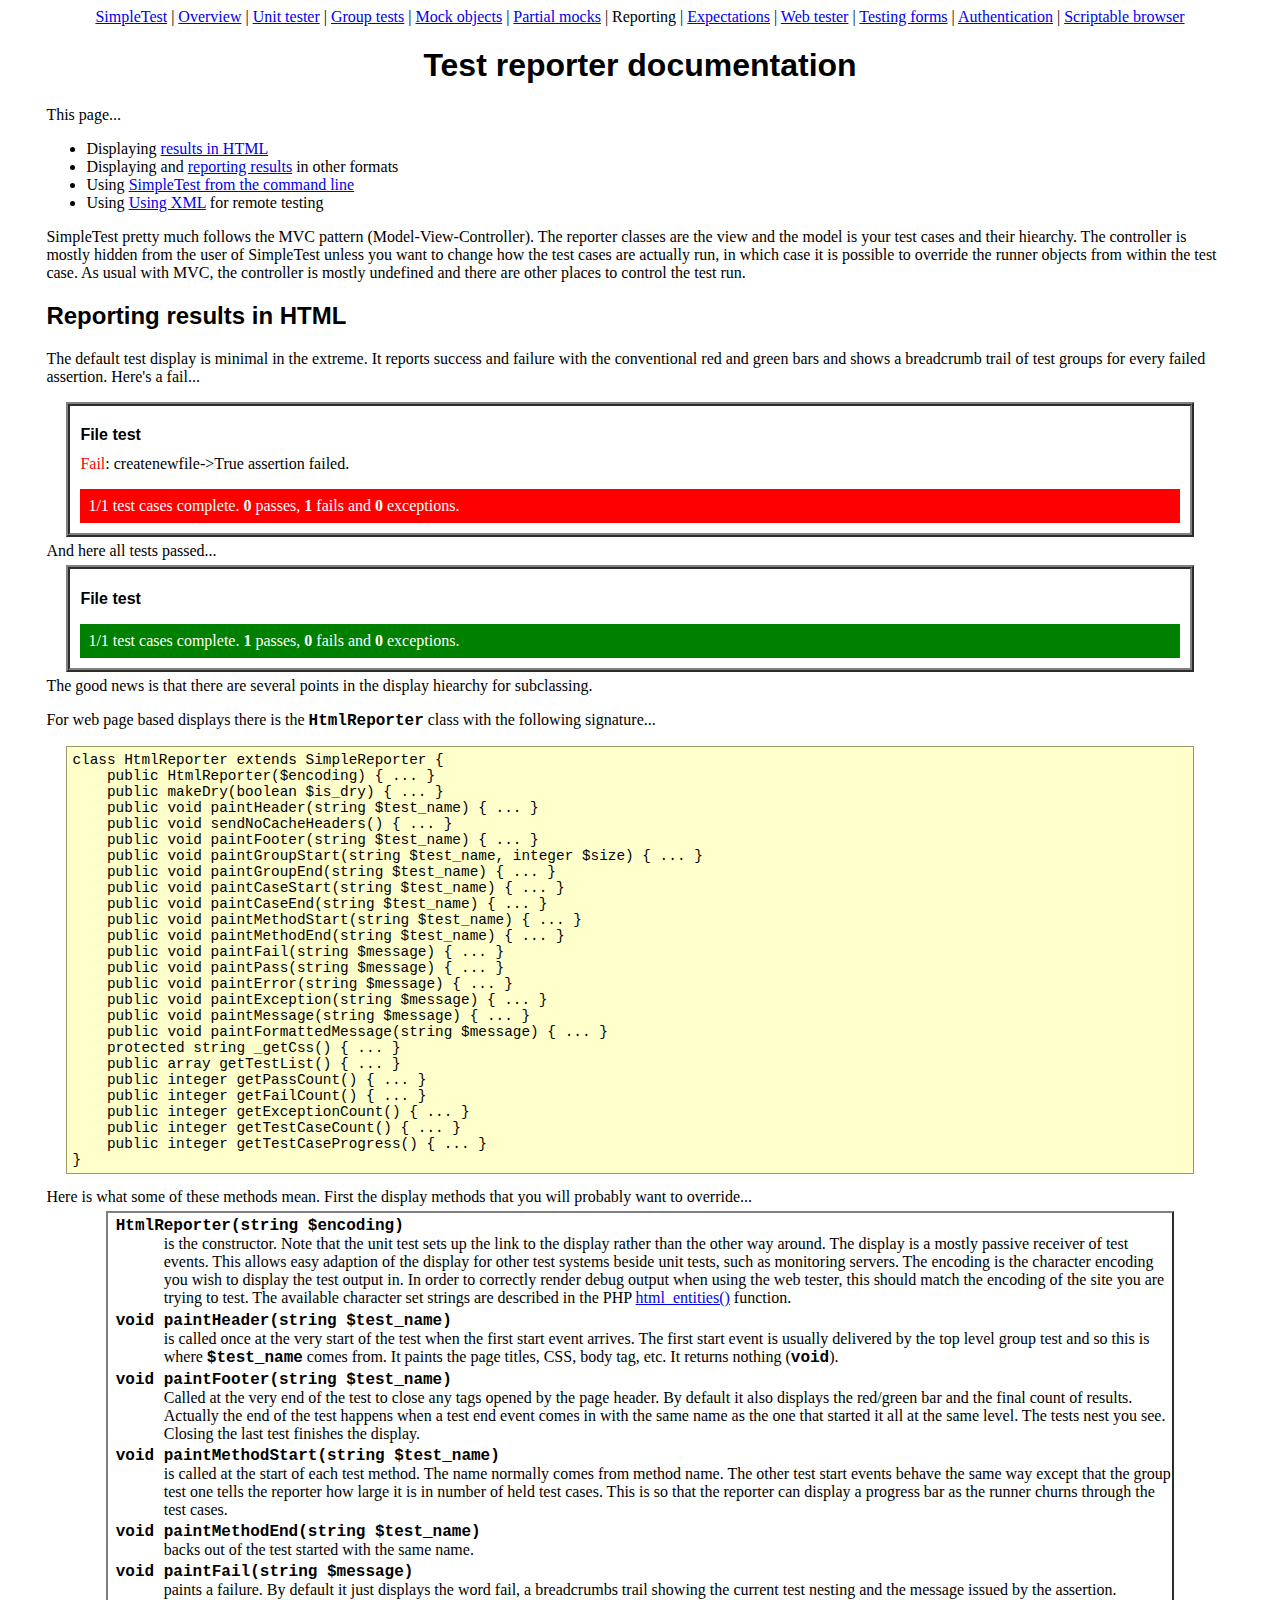
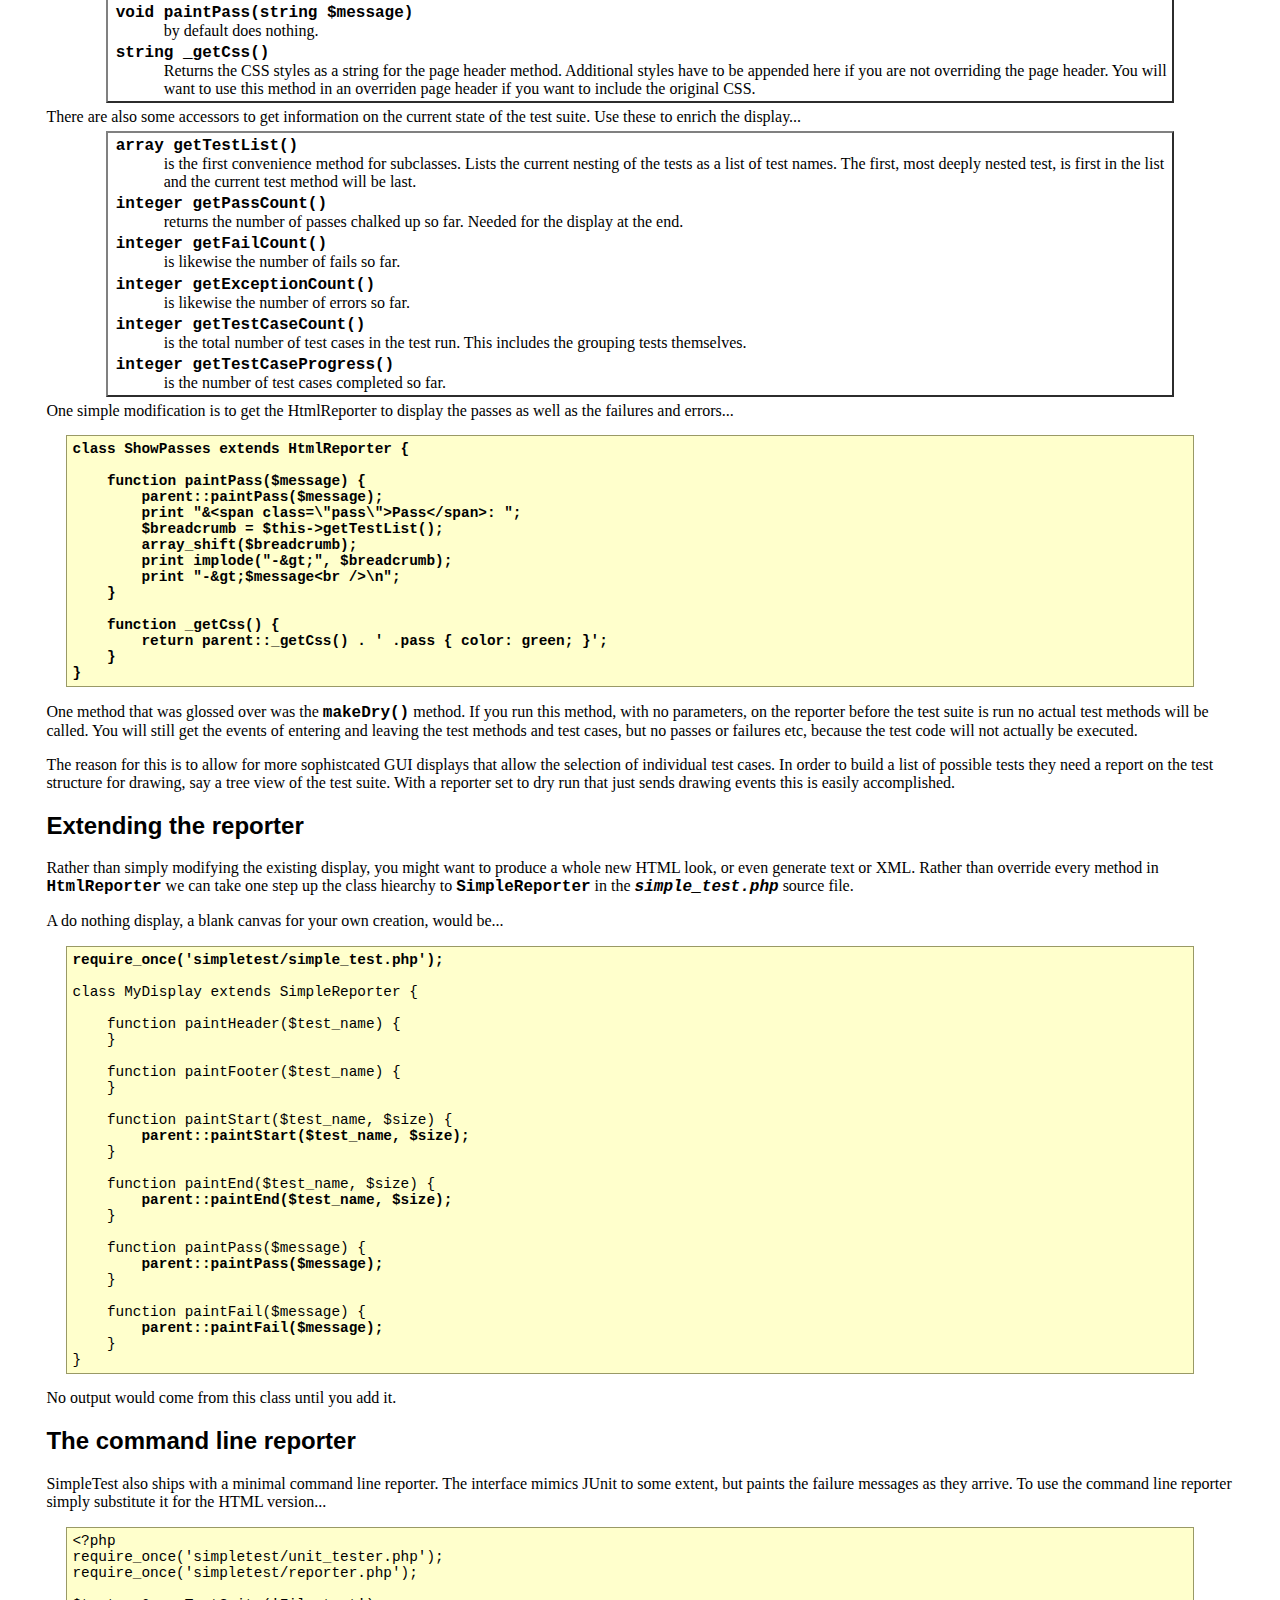
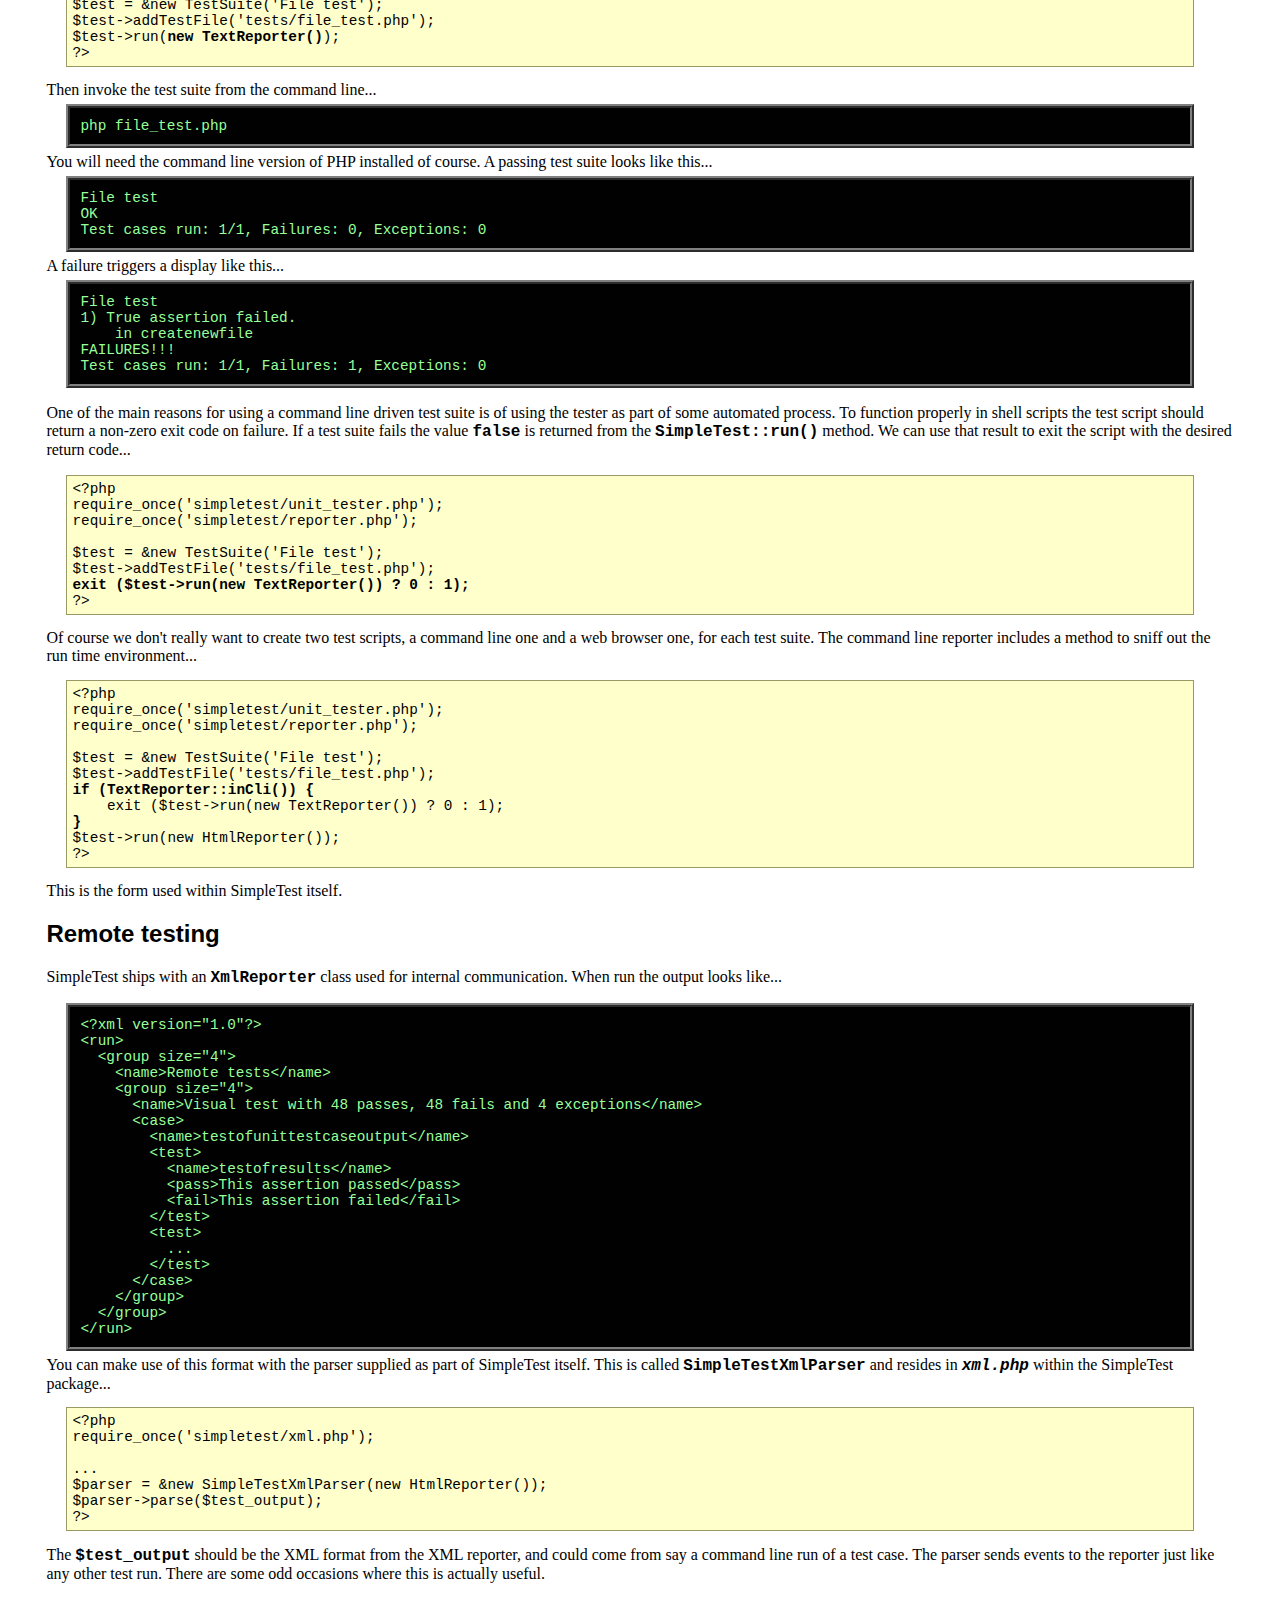
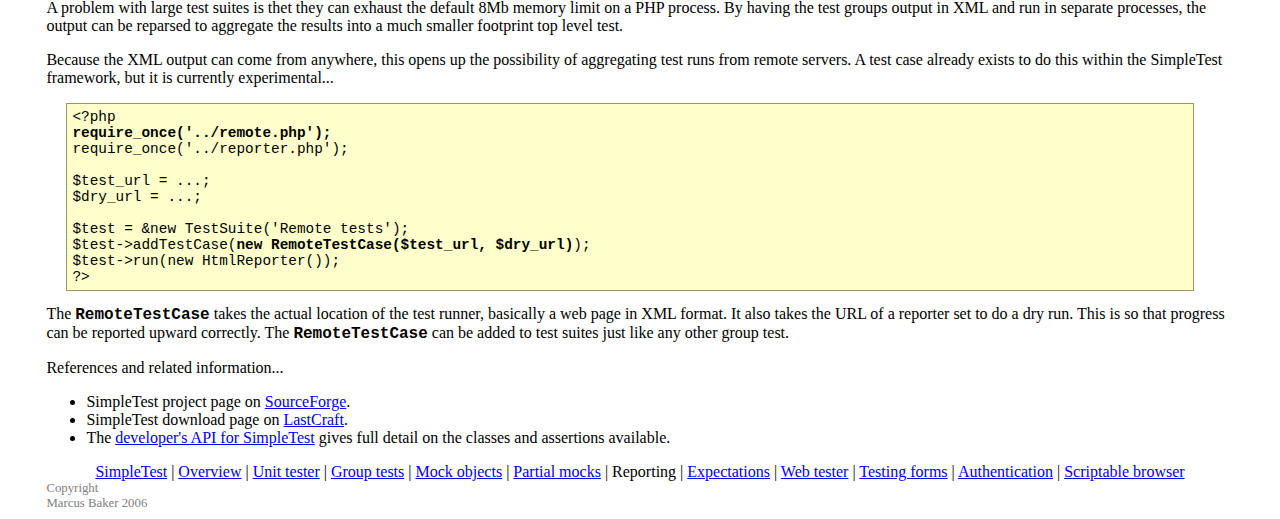
<file: lib/migrations/simpletest/docs/en/reporter_documentation.html>
<html>
<head>
<meta http-equiv="Content-Type" content="text/html; charset=UTF-8">
<title>SimpleTest for PHP test runner and display documentation</title>
<link rel="stylesheet" type="text/css" href="docs.css" title="Styles">
</head>
<body>
<div class="menu_back"><div class="menu">
<a href="index.html">SimpleTest</a>
                |
                <a href="overview.html">Overview</a>
                |
                <a href="unit_test_documentation.html">Unit tester</a>
                |
                <a href="group_test_documentation.html">Group tests</a>
                |
                <a href="mock_objects_documentation.html">Mock objects</a>
                |
                <a href="partial_mocks_documentation.html">Partial mocks</a>
                |
                <span class="chosen">Reporting</span>
                |
                <a href="expectation_documentation.html">Expectations</a>
                |
                <a href="web_tester_documentation.html">Web tester</a>
                |
                <a href="form_testing_documentation.html">Testing forms</a>
                |
                <a href="authentication_documentation.html">Authentication</a>
                |
                <a href="browser_documentation.html">Scriptable browser</a>
</div></div>
<h1>Test reporter documentation</h1>
        This page...
        <ul>
<li>
            Displaying <a href="#html">results in HTML</a>
        </li>
<li>
            Displaying and <a href="#other">reporting results</a>
            in other formats
        </li>
<li>
            Using <a href="#cli">SimpleTest from the command line</a>
        </li>
<li>
            Using <a href="#xml">Using XML</a> for remote testing
        </li>
</ul>
<div class="content">
        
            <p>
                SimpleTest pretty much follows the MVC pattern
                (Model-View-Controller).
                The reporter classes are the view and the model is your
                test cases and their hiearchy.
                The controller is mostly hidden from the user of
                SimpleTest unless you want to change how the test cases
                are actually run, in which case it is possible to
                override the runner objects from within the test case.
                As usual with MVC, the controller is mostly undefined
                and there are other places to control the test run.
            </p>
        
        <p><a class="target" name="html"><h2>Reporting results in HTML</h2></a></p>
            <p>
                The default test display is minimal in the extreme.
                It reports success and failure with the conventional red and
                green bars and shows a breadcrumb trail of test groups
                for every failed assertion.
                Here's a fail...
                <div class="demo">
                    <h1>File test</h1>
                    <span class="fail">Fail</span>: createnewfile-&gt;True assertion failed.<br>
                    <div style="padding: 8px; margin-top: 1em; background-color: red; color: white;">1/1 test cases complete.
                    <strong>0</strong> passes, <strong>1</strong> fails and <strong>0</strong> exceptions.</div>
                </div>
                And here all tests passed...
                <div class="demo">
                    <h1>File test</h1>
                    <div style="padding: 8px; margin-top: 1em; background-color: green; color: white;">1/1 test cases complete.
                    <strong>1</strong> passes, <strong>0</strong> fails and <strong>0</strong> exceptions.</div>
                </div>
                The good news is that there are several points in the display
                hiearchy for subclassing.
            </p>
            <p>
                For web page based displays there is the
                <span class="new_code">HtmlReporter</span> class with the following
                signature...
<pre>
class HtmlReporter extends SimpleReporter {
    public HtmlReporter($encoding) { ... }
    public makeDry(boolean $is_dry) { ... }
    public void paintHeader(string $test_name) { ... }
    public void sendNoCacheHeaders() { ... }
    public void paintFooter(string $test_name) { ... }
    public void paintGroupStart(string $test_name, integer $size) { ... }
    public void paintGroupEnd(string $test_name) { ... }
    public void paintCaseStart(string $test_name) { ... }
    public void paintCaseEnd(string $test_name) { ... }
    public void paintMethodStart(string $test_name) { ... }
    public void paintMethodEnd(string $test_name) { ... }
    public void paintFail(string $message) { ... }
    public void paintPass(string $message) { ... }
    public void paintError(string $message) { ... }
    public void paintException(string $message) { ... }
    public void paintMessage(string $message) { ... }
    public void paintFormattedMessage(string $message) { ... }
    protected string _getCss() { ... }
    public array getTestList() { ... }
    public integer getPassCount() { ... }
    public integer getFailCount() { ... }
    public integer getExceptionCount() { ... }
    public integer getTestCaseCount() { ... }
    public integer getTestCaseProgress() { ... }
}
</pre>
                Here is what some of these methods mean. First the display methods
                that you will probably want to override...
                <ul class="api">
                    <li>
                        <span class="new_code">HtmlReporter(string $encoding)</span><br>
                        is the constructor.
                        Note that the unit test sets up the link to the display
                        rather than the other way around.
                        The display is a mostly passive receiver of test events.
                        This allows easy adaption of the display for other test
                        systems beside unit tests, such as monitoring servers.
                        The encoding is the character encoding you wish to
                        display the test output in.
                        In order to correctly render debug output when
                        using the web tester, this should match the encoding
                        of the site you are trying to test.
                        The available character set strings are described in
                        the PHP <a href="http://www.php.net/manual/en/function.htmlentities.php">html_entities()</a>
                        function.
                    </li>
                    <li>
                        <span class="new_code">void paintHeader(string $test_name)</span><br>
                        is called once at the very start of the test when the first
                        start event arrives.
                        The first start event is usually delivered by the top level group
                        test and so this is where <span class="new_code">$test_name</span>
                        comes from.
                        It paints the page titles, CSS, body tag, etc.
                        It returns nothing (<span class="new_code">void</span>).
                    </li>
                    <li>
                        <span class="new_code">void paintFooter(string $test_name)</span><br>
                        Called at the very end of the test to close any tags opened
                        by the page header.
                        By default it also displays the red/green bar and the final
                        count of results.
                        Actually the end of the test happens when a test end event
                        comes in with the same name as the one that started it all
                        at the same level.
                        The tests nest you see.
                        Closing the last test finishes the display.
                    </li>
                    <li>
                        <span class="new_code">void paintMethodStart(string $test_name)</span><br>
                        is called at the start of each test method.
                        The name normally comes from method name.
                        The other test start events behave the same way except
                        that the group test one tells the reporter how large
                        it is in number of held test cases.
                        This is so that the reporter can display a progress bar
                        as the runner churns through the test cases.
                    </li>
                    <li>
                        <span class="new_code">void paintMethodEnd(string $test_name)</span><br>
                        backs out of the test started with the same name.
                    </li>
                    <li>
                        <span class="new_code">void paintFail(string $message)</span><br>
                        paints a failure.
                        By default it just displays the word fail, a breadcrumbs trail
                        showing the current test nesting and the message issued by
                        the assertion.
                    </li>
                    <li>
                        <span class="new_code">void paintPass(string $message)</span><br>
                        by default does nothing.
                    </li>
                    <li>
                        <span class="new_code">string _getCss()</span><br>
                        Returns the CSS styles as a string for the page header
                        method.
                        Additional styles have to be appended here if you are
                        not overriding the page header.
                        You will want to use this method in an overriden page header
                        if you want to include the original CSS.
                    </li>
                </ul>
                There are also some accessors to get information on the current
                state of the test suite.
                Use these to enrich the display...
                <ul class="api">
                    <li>
                        <span class="new_code">array getTestList()</span><br>
                        is the first convenience method for subclasses.
                        Lists the current nesting of the tests as a list
                        of test names.
                        The first, most deeply nested test, is first in the
                        list and the current test method will be last.
                    </li>
                    <li>
                        <span class="new_code">integer getPassCount()</span><br>
                        returns the number of passes chalked up so far.
                        Needed for the display at the end.
                    </li>
                    <li>
                        <span class="new_code">integer getFailCount()</span><br>
                        is likewise the number of fails so far.
                    </li>
                    <li>
                        <span class="new_code">integer getExceptionCount()</span><br>
                        is likewise the number of errors so far.
                    </li>
                    <li>
                        <span class="new_code">integer getTestCaseCount()</span><br>
                        is the total number of test cases in the test run.
                        This includes the grouping tests themselves.
                    </li>
                    <li>
                        <span class="new_code">integer getTestCaseProgress()</span><br>
                        is the number of test cases completed so far.
                    </li>
                </ul>
                One simple modification is to get the HtmlReporter to display
                the passes as well as the failures and errors...
<pre>
<strong>class ShowPasses extends HtmlReporter {
    
    function paintPass($message) {
        parent::paintPass($message);
        print "&amp;&lt;span class=\"pass\"&gt;Pass&lt;/span&gt;: ";
        $breadcrumb = $this-&gt;getTestList();
        array_shift($breadcrumb);
        print implode("-&amp;gt;", $breadcrumb);
        print "-&amp;gt;$message&lt;br /&gt;\n";
    }
    
    function _getCss() {
        return parent::_getCss() . ' .pass { color: green; }';
    }
}</strong>
</pre>
            </p>
            <p>
                One method that was glossed over was the <span class="new_code">makeDry()</span>
                method.
                If you run this method, with no parameters, on the reporter
                before the test suite is run no actual test methods
                will be called.
                You will still get the events of entering and leaving the
                test methods and test cases, but no passes or failures etc,
                because the test code will not actually be executed.
            </p>
            <p>
                The reason for this is to allow for more sophistcated
                GUI displays that allow the selection of individual test
                cases.
                In order to build a list of possible tests they need a
                report on the test structure for drawing, say a tree view
                of the test suite.
                With a reporter set to dry run that just sends drawing events
                this is easily accomplished.
            </p>
        
        <p><a class="target" name="other"><h2>Extending the reporter</h2></a></p>
            <p>
                Rather than simply modifying the existing display, you might want to
                produce a whole new HTML look, or even generate text or XML.
                Rather than override every method in
                <span class="new_code">HtmlReporter</span> we can take one
                step up the class hiearchy to <span class="new_code">SimpleReporter</span>
                in the <em>simple_test.php</em> source file.
            </p>
            <p>
                A do nothing display, a blank canvas for your own creation, would
                be...
<pre>
<strong>require_once('simpletest/simple_test.php');</strong>

class MyDisplay extends SimpleReporter {<strong>
    </strong>
    function paintHeader($test_name) {
    }
    
    function paintFooter($test_name) {
    }
    
    function paintStart($test_name, $size) {<strong>
        parent::paintStart($test_name, $size);</strong>
    }
    
    function paintEnd($test_name, $size) {<strong>
        parent::paintEnd($test_name, $size);</strong>
    }
    
    function paintPass($message) {<strong>
        parent::paintPass($message);</strong>
    }
    
    function paintFail($message) {<strong>
        parent::paintFail($message);</strong>
    }
}
</pre>
                No output would come from this class until you add it.
            </p>
        
        <p><a class="target" name="cli"><h2>The command line reporter</h2></a></p>
            <p>
                SimpleTest also ships with a minimal command line reporter.
                The interface mimics JUnit to some extent, but paints the
                failure messages as they arrive.
                To use the command line reporter simply substitute it
                for the HTML version...
<pre>
&lt;?php
require_once('simpletest/unit_tester.php');
require_once('simpletest/reporter.php');

$test = &amp;new TestSuite('File test');
$test-&gt;addTestFile('tests/file_test.php');
$test-&gt;run(<strong>new TextReporter()</strong>);
?&gt;
</pre>
                Then invoke the test suite from the command line...
<pre class="shell">
php file_test.php
</pre>
                You will need the command line version of PHP installed
                of course.
                A passing test suite looks like this...
<pre class="shell">
File test
OK
Test cases run: 1/1, Failures: 0, Exceptions: 0
</pre>
                A failure triggers a display like this...
<pre class="shell">
File test
1) True assertion failed.
    in createnewfile
FAILURES!!!
Test cases run: 1/1, Failures: 1, Exceptions: 0
</pre>
            </p>
            <p>
                One of the main reasons for using a command line driven
                test suite is of using the tester as part of some automated
                process.
                To function properly in shell scripts the test script should
                return a non-zero exit code on failure.
                If a test suite fails the value <span class="new_code">false</span>
                is returned from the <span class="new_code">SimpleTest::run()</span>
                method.
                We can use that result to exit the script with the desired return
                code...
<pre>
&lt;?php
require_once('simpletest/unit_tester.php');
require_once('simpletest/reporter.php');

$test = &amp;new TestSuite('File test');
$test-&gt;addTestFile('tests/file_test.php');
<strong>exit ($test-&gt;run(new TextReporter()) ? 0 : 1);</strong>
?&gt;
</pre>
                Of course we don't really want to create two test scripts,
                a command line one and a web browser one, for each test suite.
                The command line reporter includes a method to sniff out the
                run time environment...
<pre>
&lt;?php
require_once('simpletest/unit_tester.php');
require_once('simpletest/reporter.php');

$test = &amp;new TestSuite('File test');
$test-&gt;addTestFile('tests/file_test.php');
<strong>if (TextReporter::inCli()) {</strong>
    exit ($test-&gt;run(new TextReporter()) ? 0 : 1);
<strong>}</strong>
$test-&gt;run(new HtmlReporter());
?&gt;
</pre>
                This is the form used within SimpleTest itself.
            </p>
        
        <p><a class="target" name="xml"><h2>Remote testing</h2></a></p>
            <p>
                SimpleTest ships with an <span class="new_code">XmlReporter</span> class
                used for internal communication.
                When run the output looks like...
<pre class="shell">
&lt;?xml version="1.0"?&gt;
&lt;run&gt;
  &lt;group size="4"&gt;
    &lt;name&gt;Remote tests&lt;/name&gt;
    &lt;group size="4"&gt;
      &lt;name&gt;Visual test with 48 passes, 48 fails and 4 exceptions&lt;/name&gt;
      &lt;case&gt;
        &lt;name&gt;testofunittestcaseoutput&lt;/name&gt;
        &lt;test&gt;
          &lt;name&gt;testofresults&lt;/name&gt;
          &lt;pass&gt;This assertion passed&lt;/pass&gt;
          &lt;fail&gt;This assertion failed&lt;/fail&gt;
        &lt;/test&gt;
        &lt;test&gt;
          ...
        &lt;/test&gt;
      &lt;/case&gt;
    &lt;/group&gt;
  &lt;/group&gt;
&lt;/run&gt;
</pre>
                You can make use of this format with the parser
                supplied as part of SimpleTest itself.
                This is called <span class="new_code">SimpleTestXmlParser</span> and
                resides in <em>xml.php</em> within the SimpleTest package...
<pre>
&lt;?php
require_once('simpletest/xml.php');
    
...
$parser = &amp;new SimpleTestXmlParser(new HtmlReporter());
$parser-&gt;parse($test_output);
?&gt;
</pre>
                The <span class="new_code">$test_output</span> should be the XML format
                from the XML reporter, and could come from say a command
                line run of a test case.
                The parser sends events to the reporter just like any
                other test run.
                There are some odd occasions where this is actually useful.
            </p>
            <p>
                A problem with large test suites is thet they can exhaust
                the default 8Mb memory limit on a PHP process.
                By having the test groups output in XML and run in
                separate processes, the output can be reparsed to
                aggregate the results into a much smaller footprint top level
                test.
            </p>
            <p>
                Because the XML output can come from anywhere, this opens
                up the possibility of aggregating test runs from remote
                servers.
                A test case already exists to do this within the SimpleTest
                framework, but it is currently experimental...
<pre>
&lt;?php
<strong>require_once('../remote.php');</strong>
require_once('../reporter.php');
    
$test_url = ...;
$dry_url = ...;
    
$test = &amp;new TestSuite('Remote tests');
$test-&gt;addTestCase(<strong>new RemoteTestCase($test_url, $dry_url)</strong>);
$test-&gt;run(new HtmlReporter());
?&gt;
</pre>
                The <span class="new_code">RemoteTestCase</span> takes the actual location
                of the test runner, basically a web page in XML format.
                It also takes the URL of a reporter set to do a dry run.
                This is so that progress can be reported upward correctly.
                The <span class="new_code">RemoteTestCase</span> can be added to test suites
                just like any other group test.
            </p>
        
    </div>
        References and related information...
        <ul>
<li>
            SimpleTest project page on <a href="http://sourceforge.net/projects/simpletest/">SourceForge</a>.
        </li>
<li>
            SimpleTest download page on <a href="http://www.lastcraft.com/simple_test.php">LastCraft</a>.
        </li>
<li>
            The <a href="http://simpletest.org/api/">developer's API for SimpleTest</a>
            gives full detail on the classes and assertions available.
        </li>
</ul>
<div class="menu_back"><div class="menu">
<a href="index.html">SimpleTest</a>
                |
                <a href="overview.html">Overview</a>
                |
                <a href="unit_test_documentation.html">Unit tester</a>
                |
                <a href="group_test_documentation.html">Group tests</a>
                |
                <a href="mock_objects_documentation.html">Mock objects</a>
                |
                <a href="partial_mocks_documentation.html">Partial mocks</a>
                |
                <span class="chosen">Reporting</span>
                |
                <a href="expectation_documentation.html">Expectations</a>
                |
                <a href="web_tester_documentation.html">Web tester</a>
                |
                <a href="form_testing_documentation.html">Testing forms</a>
                |
                <a href="authentication_documentation.html">Authentication</a>
                |
                <a href="browser_documentation.html">Scriptable browser</a>
</div></div>
<div class="copyright">
            Copyright<br>Marcus Baker 2006
        </div>
</body>
</html>
</file>
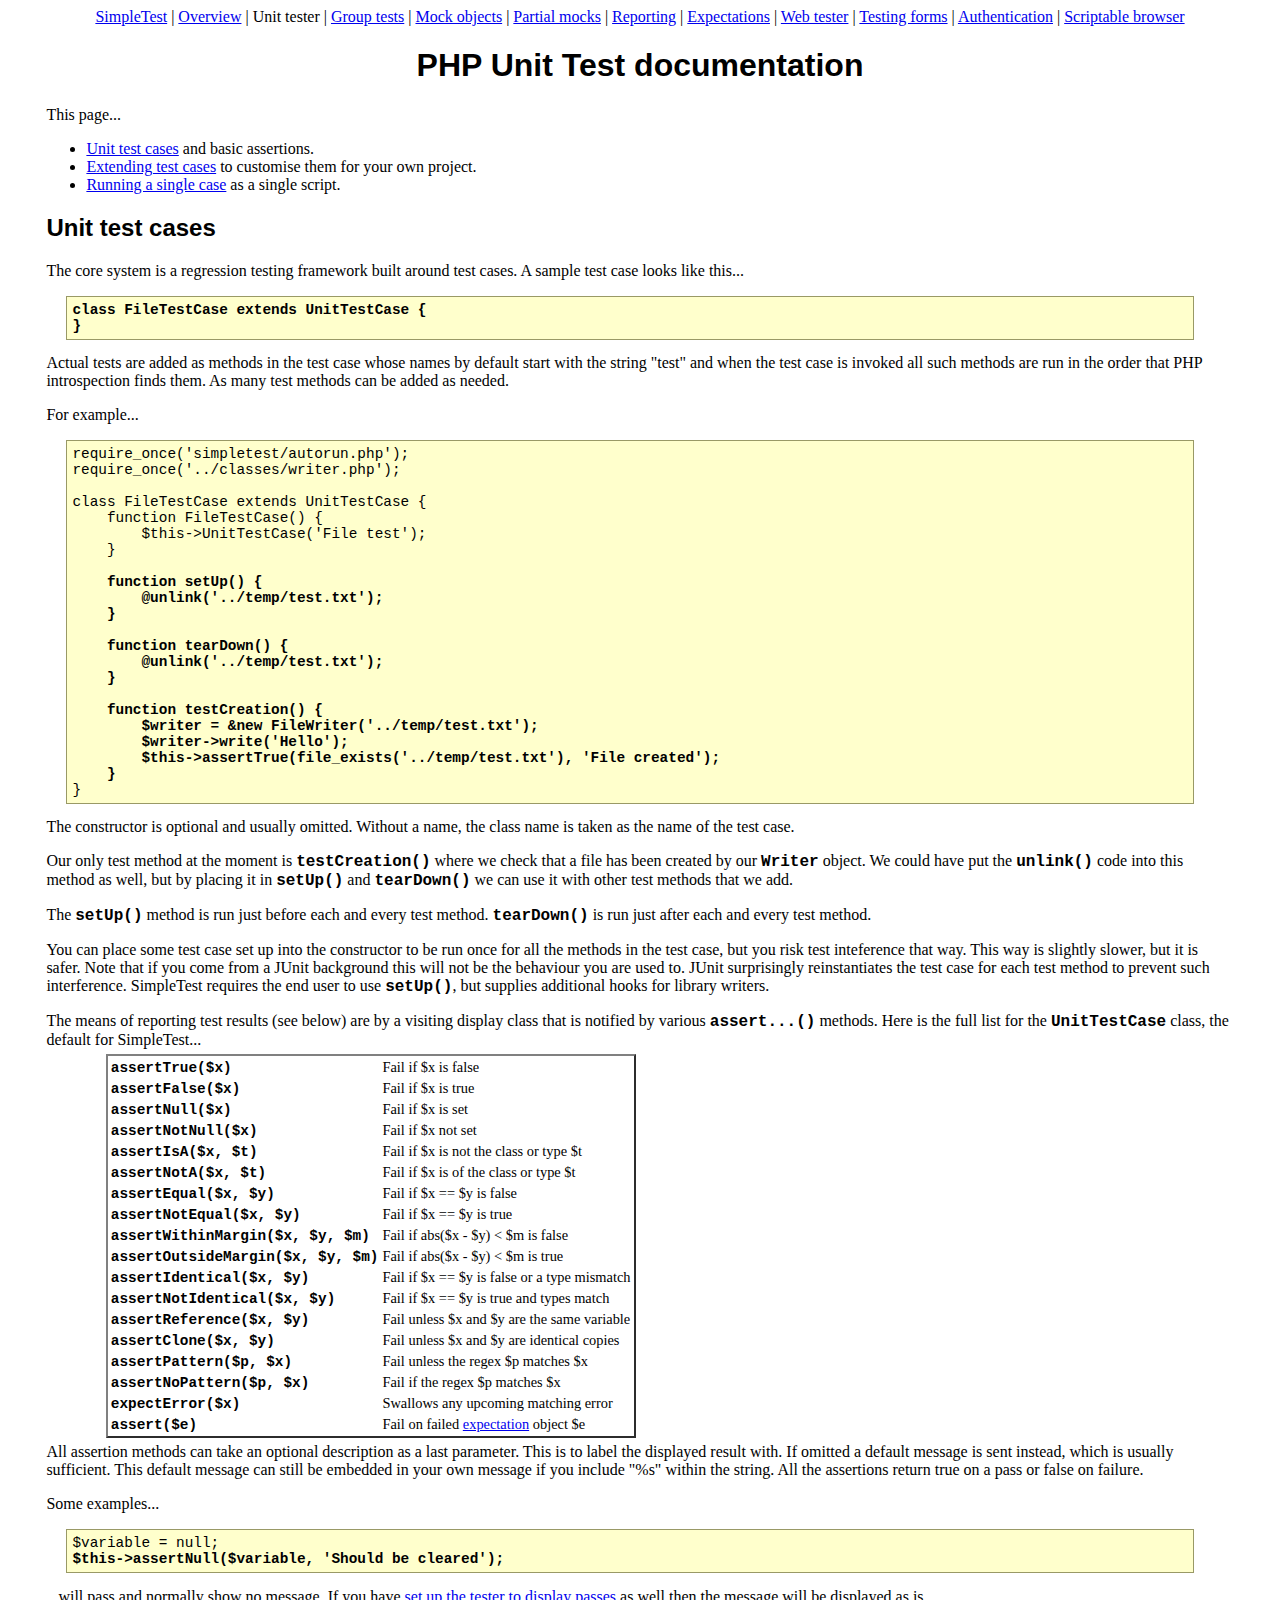
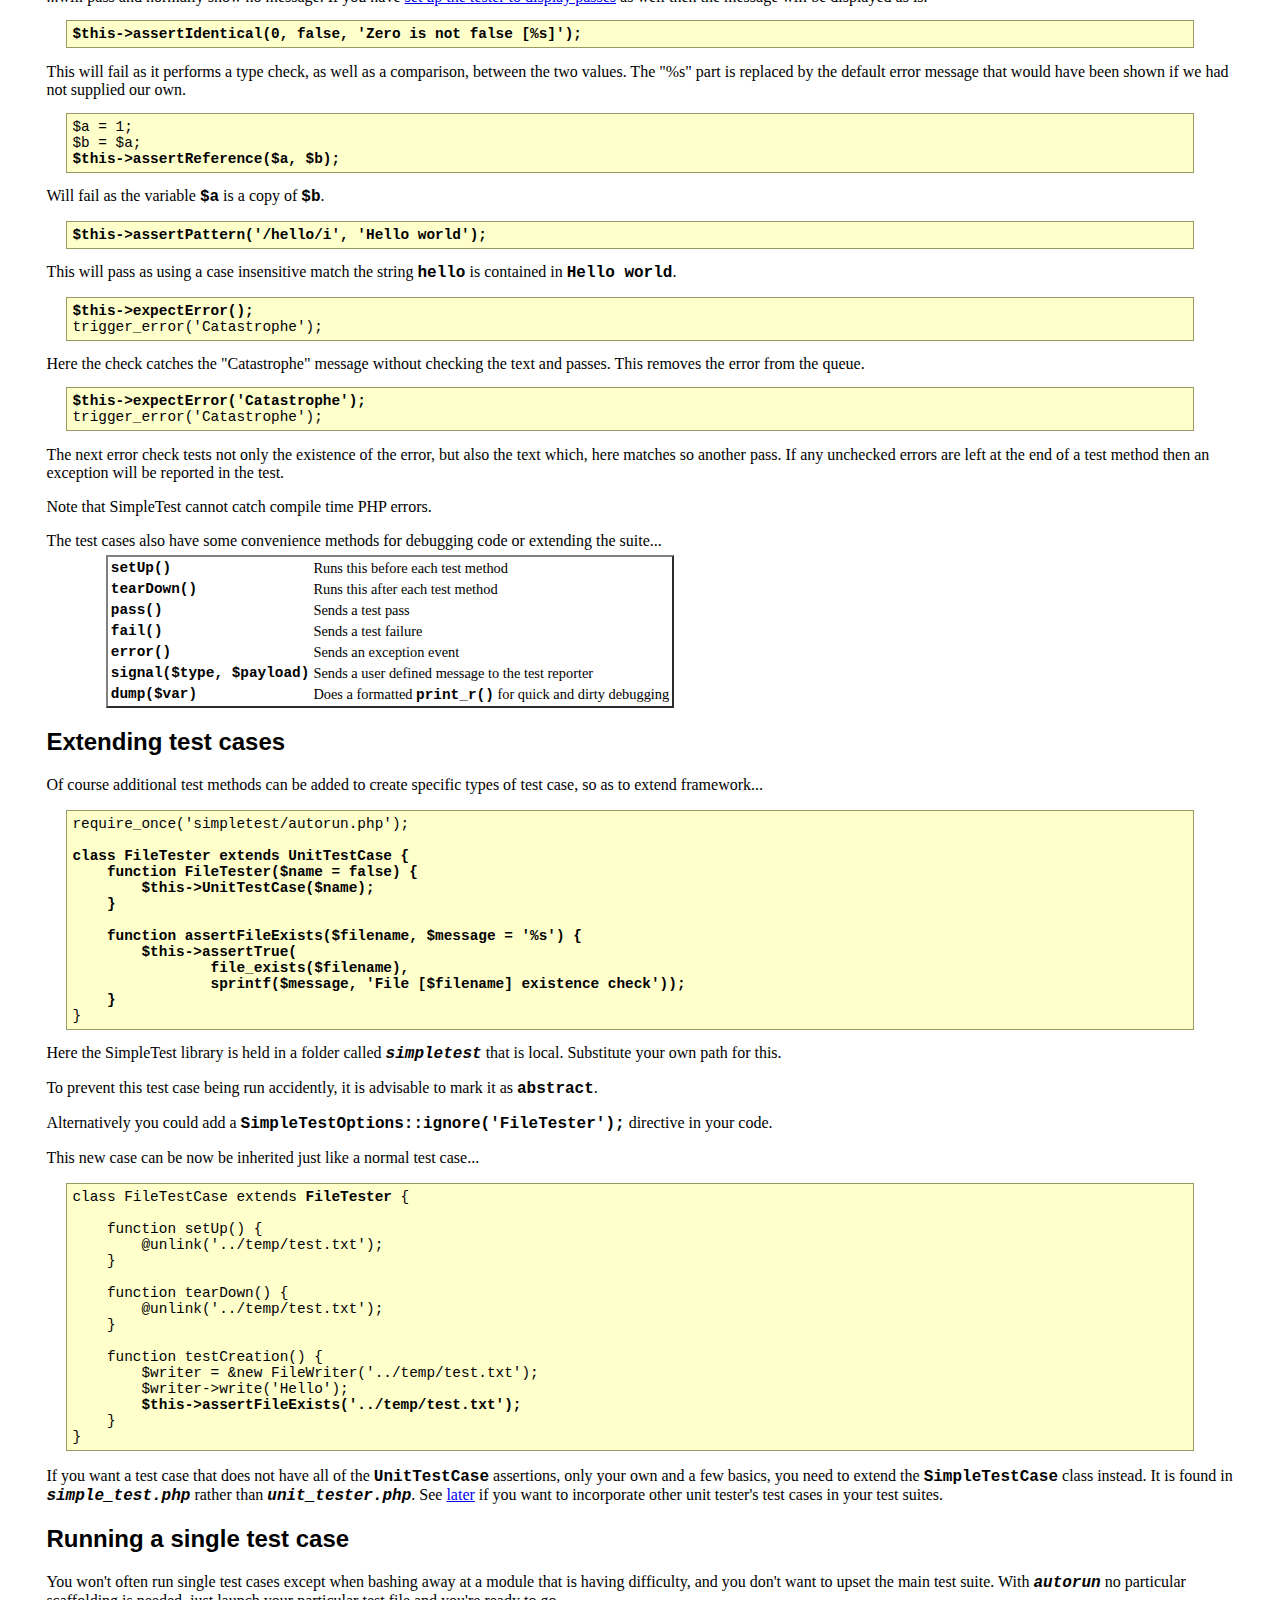
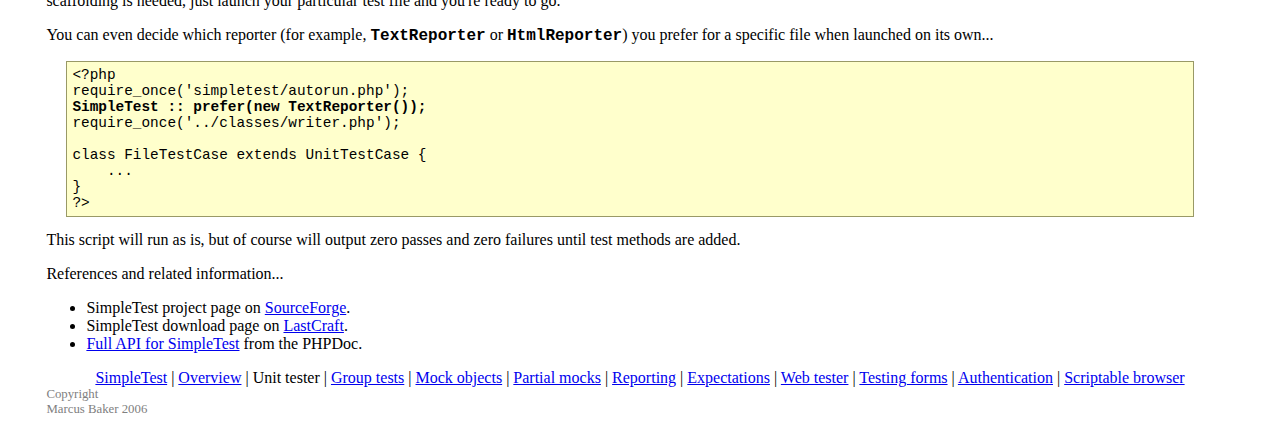
<file: lib/migrations/simpletest/docs/en/unit_test_documentation.html>
<html>
<head>
<meta http-equiv="Content-Type" content="text/html; charset=UTF-8">
<title>SimpleTest for PHP regression test documentation</title>
<link rel="stylesheet" type="text/css" href="docs.css" title="Styles">
</head>
<body>
<div class="menu_back"><div class="menu">
<a href="index.html">SimpleTest</a>
                |
                <a href="overview.html">Overview</a>
                |
                <span class="chosen">Unit tester</span>
                |
                <a href="group_test_documentation.html">Group tests</a>
                |
                <a href="mock_objects_documentation.html">Mock objects</a>
                |
                <a href="partial_mocks_documentation.html">Partial mocks</a>
                |
                <a href="reporter_documentation.html">Reporting</a>
                |
                <a href="expectation_documentation.html">Expectations</a>
                |
                <a href="web_tester_documentation.html">Web tester</a>
                |
                <a href="form_testing_documentation.html">Testing forms</a>
                |
                <a href="authentication_documentation.html">Authentication</a>
                |
                <a href="browser_documentation.html">Scriptable browser</a>
</div></div>
<h1>PHP Unit Test documentation</h1>
        This page...
        <ul>
<li>
            <a href="#unit">Unit test cases</a> and basic assertions.
        </li>
<li>
            <a href="#extending_unit">Extending test cases</a> to
            customise them for your own project.
        </li>
<li>
            <a href="#running_unit">Running a single case</a> as
            a single script.
        </li>
</ul>
<div class="content">
        <p><a class="target" name="unit"><h2>Unit test cases</h2></a></p>
            <p>
                The core system is a regression testing framework built around
                test cases.
                A sample test case looks like this...
<pre>
<strong>class FileTestCase extends UnitTestCase {
}</strong>
</pre>
                Actual tests are added as methods in the test case whose names
                by default start with the string "test" and
                when the test case is invoked all such methods are run in
                the order that PHP introspection finds them.
                As many test methods can be added as needed.
            </p>
            <p>
                For example...
<pre>
require_once('simpletest/autorun.php');
require_once('../classes/writer.php');

class FileTestCase extends UnitTestCase {
    function FileTestCase() {
        $this-&gt;UnitTestCase('File test');
    }<strong>
    
    function setUp() {
        @unlink('../temp/test.txt');
    }
    
    function tearDown() {
        @unlink('../temp/test.txt');
    }
    
    function testCreation() {
        $writer = &amp;new FileWriter('../temp/test.txt');
        $writer-&gt;write('Hello');
        $this-&gt;assertTrue(file_exists('../temp/test.txt'), 'File created');
    }</strong>
}
</pre>
                The constructor is optional and usually omitted.
                Without a name, the class name is taken as the name of the test case.
            </p>
            <p>
                Our only test method at the moment is <span class="new_code">testCreation()</span>
                where we check that a file has been created by our
                <span class="new_code">Writer</span> object.
                We could have put the <span class="new_code">unlink()</span>
                code into this method as well, but by placing it in
                <span class="new_code">setUp()</span> and
                <span class="new_code">tearDown()</span> we can use it with
                other test methods that we add.
            </p>
            <p>
                The <span class="new_code">setUp()</span> method is run
                just before each and every test method.
                <span class="new_code">tearDown()</span> is run just after
                each and every test method.
            </p>
            <p>
                You can place some test case set up into the constructor to
                be run once for all the methods in the test case, but
                you risk test inteference that way.
                This way is slightly slower, but it is safer.
                Note that if you come from a JUnit background this will not
                be the behaviour you are used to.
                JUnit surprisingly reinstantiates the test case for each test
                method to prevent such interference.
                SimpleTest requires the end user to use <span class="new_code">setUp()</span>, but
                supplies additional hooks for library writers.
            </p>
            <p>
                The means of reporting test results (see below) are by a
                visiting display class
                that is notified by various <span class="new_code">assert...()</span>
                methods.
                Here is the full list for the <span class="new_code">UnitTestCase</span>
                class, the default for SimpleTest...
                <table><tbody>
                    <tr>
<td><span class="new_code">assertTrue($x)</span></td>
<td>Fail if $x is false</td>
</tr>
                    <tr>
<td><span class="new_code">assertFalse($x)</span></td>
<td>Fail if $x is true</td>
</tr>
                    <tr>
<td><span class="new_code">assertNull($x)</span></td>
<td>Fail if $x is set</td>
</tr>
                    <tr>
<td><span class="new_code">assertNotNull($x)</span></td>
<td>Fail if $x not set</td>
</tr>
                    <tr>
<td><span class="new_code">assertIsA($x, $t)</span></td>
<td>Fail if $x is not the class or type $t</td>
</tr>
                    <tr>
<td><span class="new_code">assertNotA($x, $t)</span></td>
<td>Fail if $x is of the class or type $t</td>
</tr>
                    <tr>
<td><span class="new_code">assertEqual($x, $y)</span></td>
<td>Fail if $x == $y is false</td>
</tr>
                    <tr>
<td><span class="new_code">assertNotEqual($x, $y)</span></td>
<td>Fail if $x == $y is true</td>
</tr>
                    <tr>
<td><span class="new_code">assertWithinMargin($x, $y, $m)</span></td>
<td>Fail if abs($x - $y) &lt; $m is false</td>
</tr>
                    <tr>
<td><span class="new_code">assertOutsideMargin($x, $y, $m)</span></td>
<td>Fail if abs($x - $y) &lt; $m is true</td>
</tr>
                    <tr>
<td><span class="new_code">assertIdentical($x, $y)</span></td>
<td>Fail if $x == $y is false or a type mismatch</td>
</tr>
                    <tr>
<td><span class="new_code">assertNotIdentical($x, $y)</span></td>
<td>Fail if $x == $y is true and types match</td>
</tr>
                    <tr>
<td><span class="new_code">assertReference($x, $y)</span></td>
<td>Fail unless $x and $y are the same variable</td>
</tr>
                    <tr>
<td><span class="new_code">assertClone($x, $y)</span></td>
<td>Fail unless $x and $y are identical copies</td>
</tr>
                    <tr>
<td><span class="new_code">assertPattern($p, $x)</span></td>
<td>Fail unless the regex $p matches $x</td>
</tr>
                    <tr>
<td><span class="new_code">assertNoPattern($p, $x)</span></td>
<td>Fail if the regex $p matches $x</td>
</tr>
                    <tr>
<td><span class="new_code">expectError($x)</span></td>
<td>Swallows any upcoming matching error</td>
</tr>
                    <tr>
<td><span class="new_code">assert($e)</span></td>
<td>Fail on failed <a href="expectation_documentation.html">expectation</a> object $e</td>
</tr>
                </tbody></table>
                All assertion methods can take an optional description as a
                last parameter.
                This is to label the displayed result with.
                If omitted a default message is sent instead, which is usually
                sufficient.
                This default message can still be embedded in your own message
                if you include "%s" within the string.
                All the assertions return true on a pass or false on failure.
            </p>
            <p>
                Some examples...
<pre>
$variable = null;
<strong>$this-&gt;assertNull($variable, 'Should be cleared');</strong>
</pre>
                ...will pass and normally show no message.
                If you have
                <a href="http://www.lastcraft.com/display_subclass_tutorial.php">set up the tester to display passes</a>
                as well then the message will be displayed as is.
<pre>
<strong>$this-&gt;assertIdentical(0, false, 'Zero is not false [%s]');</strong>
</pre>
                This will fail as it performs a type
                check, as well as a comparison, between the two values.
                The "%s" part is replaced by the default
                error message that would have been shown if we had not
                supplied our own.
<pre>
$a = 1;
$b = $a;
<strong>$this-&gt;assertReference($a, $b);</strong>
</pre>
                Will fail as the variable <span class="new_code">$a</span> is a copy of <span class="new_code">$b</span>.
<pre>
<strong>$this-&gt;assertPattern('/hello/i', 'Hello world');</strong>
</pre>
                This will pass as using a case insensitive match the string
                <span class="new_code">hello</span> is contained in <span class="new_code">Hello world</span>.
<pre>
<strong>$this-&gt;expectError();</strong>
trigger_error('Catastrophe');
</pre>
                Here the check catches the "Catastrophe"
                message without checking the text and passes.
                This removes the error from the queue.
<pre>
<strong>$this-&gt;expectError('Catastrophe');</strong>
trigger_error('Catastrophe');
</pre>
                The next error check tests not only the existence of the error,
                but also the text which, here matches so another pass.
                If any unchecked errors are left at the end of a test method then
                an exception will be reported in the test.
            </p>
            <p>
                Note that SimpleTest cannot catch compile time PHP errors.
            </p>
            <p>
                The test cases also have some convenience methods for debugging
                code or extending the suite...
                <table><tbody>
                    <tr>
<td><span class="new_code">setUp()</span></td>
<td>Runs this before each test method</td>
</tr>
                    <tr>
<td><span class="new_code">tearDown()</span></td>
<td>Runs this after each test method</td>
</tr>
                    <tr>
<td><span class="new_code">pass()</span></td>
<td>Sends a test pass</td>
</tr>
                    <tr>
<td><span class="new_code">fail()</span></td>
<td>Sends a test failure</td>
</tr>
                    <tr>
<td><span class="new_code">error()</span></td>
<td>Sends an exception event</td>
</tr>
                    <tr>
<td><span class="new_code">signal($type, $payload)</span></td>
<td>Sends a user defined message to the test reporter</td>
</tr>
                    <tr>
<td><span class="new_code">dump($var)</span></td>
<td>Does a formatted <span class="new_code">print_r()</span> for quick and dirty debugging</td>
</tr>
                </tbody></table>
            </p>
        
        <p><a class="target" name="extending_unit"><h2>Extending test cases</h2></a></p>
            <p>
                Of course additional test methods can be added to create
                specific types of test case, so as to extend framework...
<pre>
require_once('simpletest/autorun.php');
<strong>
class FileTester extends UnitTestCase {
    function FileTester($name = false) {
        $this-&gt;UnitTestCase($name);
    }
    
    function assertFileExists($filename, $message = '%s') {
        $this-&gt;assertTrue(
                file_exists($filename),
                sprintf($message, 'File [$filename] existence check'));
    }</strong>
}
</pre>
                Here the SimpleTest library is held in a folder called
                <em>simpletest</em> that is local.
                Substitute your own path for this.
            </p>
            <p>
                To prevent this test case being run accidently, it is
                advisable to mark it as <span class="new_code">abstract</span>.
            </p>
            <p>
                Alternatively you could add a
                <span class="new_code">SimpleTestOptions::ignore('FileTester');</span>
                directive in your code.
            </p>
            <p>
                This new case can be now be inherited just like
                a normal test case...
<pre>
class FileTestCase extends <strong>FileTester</strong> {
    
    function setUp() {
        @unlink('../temp/test.txt');
    }
    
    function tearDown() {
        @unlink('../temp/test.txt');
    }
    
    function testCreation() {
        $writer = &amp;new FileWriter('../temp/test.txt');
        $writer-&gt;write('Hello');<strong>
        $this-&gt;assertFileExists('../temp/test.txt');</strong>
    }
}
</pre>
            </p>
            <p>
                If you want a test case that does not have all of the
                <span class="new_code">UnitTestCase</span> assertions,
                only your own and a few basics,
                you need to extend the <span class="new_code">SimpleTestCase</span>
                class instead.
                It is found in <em>simple_test.php</em> rather than
                <em>unit_tester.php</em>.
                See <a href="group_test_documentation.html">later</a> if you
                want to incorporate other unit tester's
                test cases in your test suites.
            </p>
        
        <p><a class="target" name="running_unit"><h2>Running a single test case</h2></a></p>
            <p>
                You won't often run single test cases except when bashing
                away at a module that is having difficulty, and you don't
                want to upset the main test suite.
                With <em>autorun</em> no particular scaffolding is needed,
                just launch your particular test file and you're ready to go.
            </p>
            <p>
                You can even decide which reporter (for example,
                <span class="new_code">TextReporter</span> or <span class="new_code">HtmlReporter</span>)
                you prefer for a specific file when launched on its own...
<pre>
&lt;?php
require_once('simpletest/autorun.php');<strong>
SimpleTest :: prefer(new TextReporter());</strong>
require_once('../classes/writer.php');

class FileTestCase extends UnitTestCase {
    ...
}
?&gt;
</pre>
                This script will run as is, but of course will output zero passes
                and zero failures until test methods are added.
            </p>
        
    </div>
        References and related information...
        <ul>
<li>
            SimpleTest project page on <a href="http://sourceforge.net/projects/simpletest/">SourceForge</a>.
        </li>
<li>
            SimpleTest download page on <a href="http://www.lastcraft.com/simple_test.php">LastCraft</a>.
        </li>
<li>
            <a href="http://simpletest.org/api/">Full API for SimpleTest</a>
            from the PHPDoc.
        </li>
</ul>
<div class="menu_back"><div class="menu">
<a href="index.html">SimpleTest</a>
                |
                <a href="overview.html">Overview</a>
                |
                <span class="chosen">Unit tester</span>
                |
                <a href="group_test_documentation.html">Group tests</a>
                |
                <a href="mock_objects_documentation.html">Mock objects</a>
                |
                <a href="partial_mocks_documentation.html">Partial mocks</a>
                |
                <a href="reporter_documentation.html">Reporting</a>
                |
                <a href="expectation_documentation.html">Expectations</a>
                |
                <a href="web_tester_documentation.html">Web tester</a>
                |
                <a href="form_testing_documentation.html">Testing forms</a>
                |
                <a href="authentication_documentation.html">Authentication</a>
                |
                <a href="browser_documentation.html">Scriptable browser</a>
</div></div>
<div class="copyright">
            Copyright<br>Marcus Baker 2006
        </div>
</body>
</html>
</file>
<file: stylesheets/stylesheet.css>
/*******************************************************************************
Slate Theme for GitHub Pages
by Jason Costello, @jsncostello
*******************************************************************************/

@import url(pygment_trac.css);

/*******************************************************************************
MeyerWeb Reset
*******************************************************************************/

html, body, div, span, applet, object, iframe,
h1, h2, h3, h4, h5, h6, p, blockquote, pre,
a, abbr, acronym, address, big, cite, code,
del, dfn, em, img, ins, kbd, q, s, samp,
small, strike, strong, sub, sup, tt, var,
b, u, i, center,
dl, dt, dd, ol, ul, li,
fieldset, form, label, legend,
table, caption, tbody, tfoot, thead, tr, th, td,
article, aside, canvas, details, embed,
figure, figcaption, footer, header, hgroup,
menu, nav, output, ruby, section, summary,
time, mark, audio, video {
  margin: 0;
  padding: 0;
  border: 0;
  font: inherit;
  vertical-align: baseline;
}

/* HTML5 display-role reset for older browsers */
article, aside, details, figcaption, figure,
footer, header, hgroup, menu, nav, section {
  display: block;
}

ol, ul {
  list-style: none;
}

blockquote, q {
}

table {
  border-collapse: collapse;
  border-spacing: 0;
}

/*******************************************************************************
Theme Styles
*******************************************************************************/

body {
  box-sizing: border-box;
  color:#373737;
  background: #212121;
  font-size: 16px;
  font-family: 'Myriad Pro', Calibri, Helvetica, Arial, sans-serif;
  line-height: 1.5;
  -webkit-font-smoothing: antialiased;
}

h1, h2, h3, h4, h5, h6 {
  margin: 10px 0;
  font-weight: 700;
  color:#222222;
  font-family: 'Lucida Grande', 'Calibri', Helvetica, Arial, sans-serif;
  letter-spacing: -1px;
}

h1 {
  font-size: 36px;
  font-weight: 700;
}

h2 {
  padding-bottom: 10px;
  font-size: 32px;
  background: url('../images/bg_hr.png') repeat-x bottom;
}

h3 {
  font-size: 24px;
}

h4 {
  font-size: 21px;
}

h5 {
  font-size: 18px;
}

h6 {
  font-size: 16px;
}

p {
  margin: 10px 0 15px 0;
}

footer p {
  color: #f2f2f2;
}

a {
  text-decoration: none;
  color: #007edf;
  text-shadow: none;

  transition: color 0.5s ease;
  transition: text-shadow 0.5s ease;
  -webkit-transition: color 0.5s ease;
  -webkit-transition: text-shadow 0.5s ease;
  -moz-transition: color 0.5s ease;
  -moz-transition: text-shadow 0.5s ease;
  -o-transition: color 0.5s ease;
  -o-transition: text-shadow 0.5s ease;
  -ms-transition: color 0.5s ease;
  -ms-transition: text-shadow 0.5s ease;
}

#main_content a:hover {
  color: #0069ba;
  text-shadow: #0090ff 0px 0px 2px;
}

footer a:hover {
  color: #43adff;
  text-shadow: #0090ff 0px 0px 2px;
}

em {
  font-style: italic;
}

strong {
  font-weight: bold;
}

img {
  position: relative;
  margin: 0 auto;
  max-width: 739px;
  padding: 5px;
  margin: 10px 0 10px 0;
  border: 1px solid #ebebeb;

  box-shadow: 0 0 5px #ebebeb;
  -webkit-box-shadow: 0 0 5px #ebebeb;
  -moz-box-shadow: 0 0 5px #ebebeb;
  -o-box-shadow: 0 0 5px #ebebeb;
  -ms-box-shadow: 0 0 5px #ebebeb;
}

pre, code {
  width: 100%;
  color: #222;
  background-color: #fff;

  font-family: Monaco, "Bitstream Vera Sans Mono", "Lucida Console", Terminal, monospace;
  font-size: 14px;

  border-radius: 2px;
  -moz-border-radius: 2px;
  -webkit-border-radius: 2px;



}

pre {
  width: 100%;
  padding: 10px;
  box-shadow: 0 0 10px rgba(0,0,0,.1);
  overflow: auto;
}

code {
  padding: 3px;
  margin: 0 3px;
  box-shadow: 0 0 10px rgba(0,0,0,.1);
}

pre code {
  display: block;
  box-shadow: none;
}

blockquote {
  color: #666;
  margin-bottom: 20px;
  padding: 0 0 0 20px;
  border-left: 3px solid #bbb;
}

ul, ol, dl {
  margin-bottom: 15px
}

ul li {
  list-style: inside;
  padding-left: 20px;
}

ol li {
  list-style: decimal inside;
  padding-left: 20px;
}

dl dt {
  font-weight: bold;
}

dl dd {
  padding-left: 20px;
  font-style: italic;
}

dl p {
  padding-left: 20px;
  font-style: italic;
}

hr {
  height: 1px;
  margin-bottom: 5px;
  border: none;
  background: url('../images/bg_hr.png') repeat-x center;
}

table {
  border: 1px solid #373737;
  margin-bottom: 20px;
  text-align: left;
 }

th {
  font-family: 'Lucida Grande', 'Helvetica Neue', Helvetica, Arial, sans-serif;
  padding: 10px;
  background: #373737;
  color: #fff;
 }

td {
  padding: 10px;
  border: 1px solid #373737;
 }

form {
  background: #f2f2f2;
  padding: 20px;
}

img {
  width: 100%;
  max-width: 100%;
}

/*******************************************************************************
Full-Width Styles
*******************************************************************************/

.outer {
  width: 100%;
}

.inner {
  position: relative;
  max-width: 640px;
  padding: 20px 10px;
  margin: 0 auto;
}

#forkme_banner {
  display: block;
  position: absolute;
  top:0;
  right: 10px;
  z-index: 10;
  padding: 10px 50px 10px 10px;
  color: #fff;
  background: url('../images/blacktocat.png') #0090ff no-repeat 95% 50%;
  font-weight: 700;
  box-shadow: 0 0 10px rgba(0,0,0,.5);
  border-bottom-left-radius: 2px;
  border-bottom-right-radius: 2px;
}

#header_wrap {
  background: #212121;
  background: -moz-linear-gradient(top, #373737, #212121);
  background: -webkit-linear-gradient(top, #373737, #212121);
  background: -ms-linear-gradient(top, #373737, #212121);
  background: -o-linear-gradient(top, #373737, #212121);
  background: linear-gradient(top, #373737, #212121);
}

#header_wrap .inner {
  padding: 50px 10px 30px 10px;
}

#project_title {
  margin: 0;
  color: #fff;
  font-size: 42px;
  font-weight: 700;
  text-shadow: #111 0px 0px 10px;
}

#project_tagline {
  color: #fff;
  font-size: 24px;
  font-weight: 300;
  background: none;
  text-shadow: #111 0px 0px 10px;
}

#downloads {
  position: absolute;
  width: 210px;
  z-index: 10;
  bottom: -40px;
  right: 0;
  height: 70px;
  background: url('../images/icon_download.png') no-repeat 0% 90%;
}

.zip_download_link {
  display: block;
  float: right;
  width: 90px;
  height:70px;
  text-indent: -5000px;
  overflow: hidden;
  background: url(../images/sprite_download.png) no-repeat bottom left;
}

.tar_download_link {
  display: block;
  float: right;
  width: 90px;
  height:70px;
  text-indent: -5000px;
  overflow: hidden;
  background: url(../images/sprite_download.png) no-repeat bottom right;
  margin-left: 10px;
}

.zip_download_link:hover {
  background: url(../images/sprite_download.png) no-repeat top left;
}

.tar_download_link:hover {
  background: url(../images/sprite_download.png) no-repeat top right;
}

#main_content_wrap {
  background: #f2f2f2;
  border-top: 1px solid #111;
  border-bottom: 1px solid #111;
}

#main_content {
  padding-top: 40px;
}

#footer_wrap {
  background: #212121;
}



/*******************************************************************************
Small Device Styles
*******************************************************************************/

@media screen and (max-width: 480px) {
  body {
    font-size:14px;
  }

  #downloads {
    display: none;
  }

  .inner {
    min-width: 320px;
    max-width: 480px;
  }

  #project_title {
  font-size: 32px;
  }

  h1 {
    font-size: 28px;
  }

  h2 {
    font-size: 24px;
  }

  h3 {
    font-size: 21px;
  }

  h4 {
    font-size: 18px;
  }

  h5 {
    font-size: 14px;
  }

  h6 {
    font-size: 12px;
  }

  code, pre {
    min-width: 320px;
    max-width: 480px;
    font-size: 11px;
  }

}
</file>
<file: lib/migrations/simpletest/docs/en/docs.css>
body {
    padding-left: 3%;
    padding-right: 3%;
}
h1, h2, h3 {
	font-family: sans-serif;
}
h1 {
    text-align: center;
}
pre {
    font-family: "courier new", courier, typewriter, monospace;
    font-size: 90%;
    border: 1px solid;
	border-color: #999966;
    background-color: #ffffcc;
    padding: 5px;
    margin-left: 20px;
    margin-right: 40px;
}
.code, .new_code, pre.new_code {
    font-family: "courier new", courier, typewriter, monospace;
    font-weight: bold;
}
div.copyright {
    font-size: 80%;
    color: gray;
}
div.copyright a {
    margin-top: 1em;
    color: gray;
}
ul.api {
    border: 2px outset;
    border-color: gray;
    background-color: white;
    margin: 5px;
    margin-left: 5%;
    margin-right: 5%;
}
ul.api li {
    margin-top: 0.2em;
    margin-bottom: 0.2em;
    list-style: none;
    text-indent: -3em;
    padding-left: 1em;
}
div.demo {
    border: 4px ridge;
    border-color: gray;
    padding: 10px;
    margin: 5px;
    margin-left: 20px;
    margin-right: 40px;
    background-color: white;
}
div.demo span.fail {
    color: red;
}
div.demo span.pass {
    color: green;
}
div.demo h1 {
    font-size: 12pt;
    text-align: left;
    font-weight: bold;
}
div.menu {
    text-align: center;
}
table {
    border: 2px outset;
    border-color: gray;
    background-color: white;
    margin: 5px;
    margin-left: 5%;
    margin-right: 5%;
}
td {
    font-size: 90%;
}
.shell {
    color: white;
}
pre.shell {
    border: 4px ridge;
    border-color: gray;
    padding: 10px;
    margin: 5px;
    margin-left: 20px;
    margin-right: 40px;
    background-color: #000100;
	color: #99ff99;
    font-size: 90%;
}
pre.file {
    color: black;
    border: 1px solid;
    border-color: black;
    padding: 10px;
    margin: 5px;
    margin-left: 20px;
    margin-right: 40px;
    background-color: white;
    font-size: 90%;
}
form.demo {
    background-color: lightgray;
    border: 4px outset;
    border-color: lightgray;
    padding: 10px;
    margin-right: 40%;
}
dl, dd {
	margin:  10px;
	margin-left:  30px;
}
em {
    font-weight: bold;
    font-family: "courier new", courier, typewriter, monospace;
}
</file>
